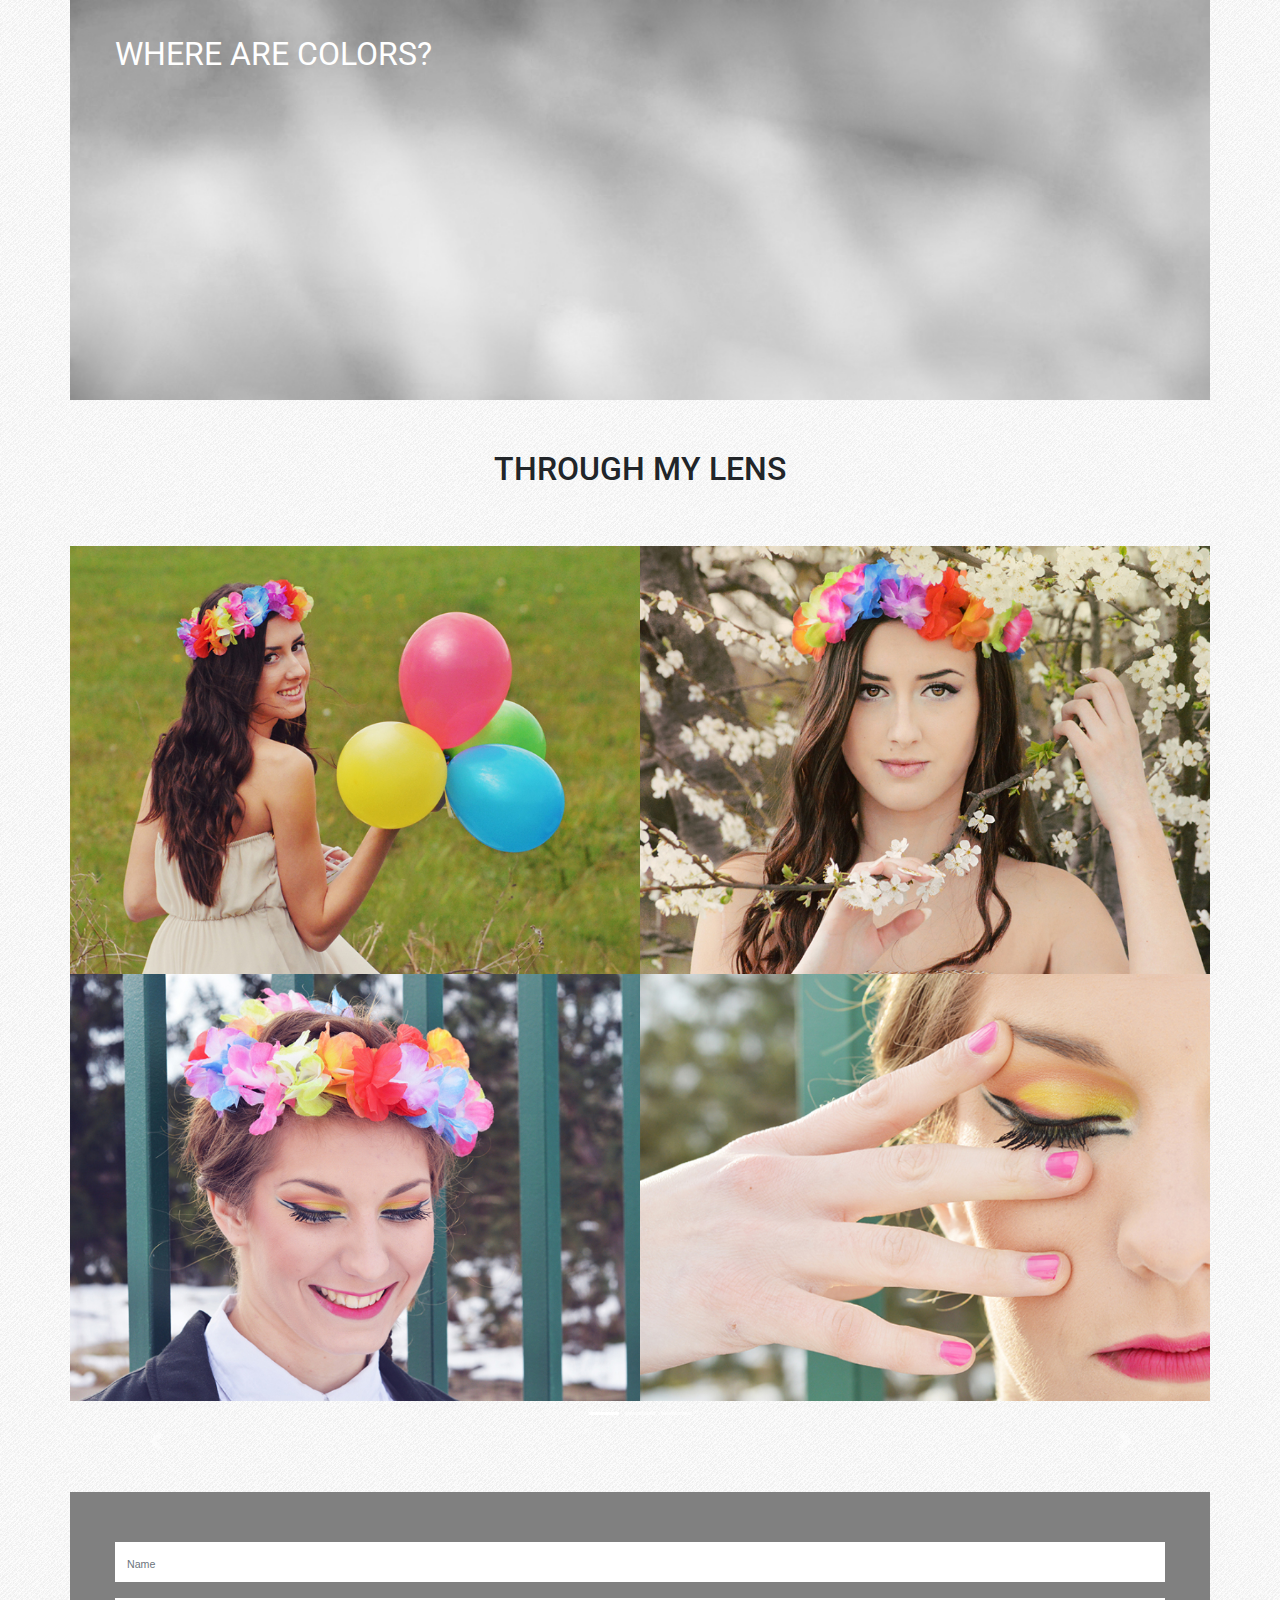
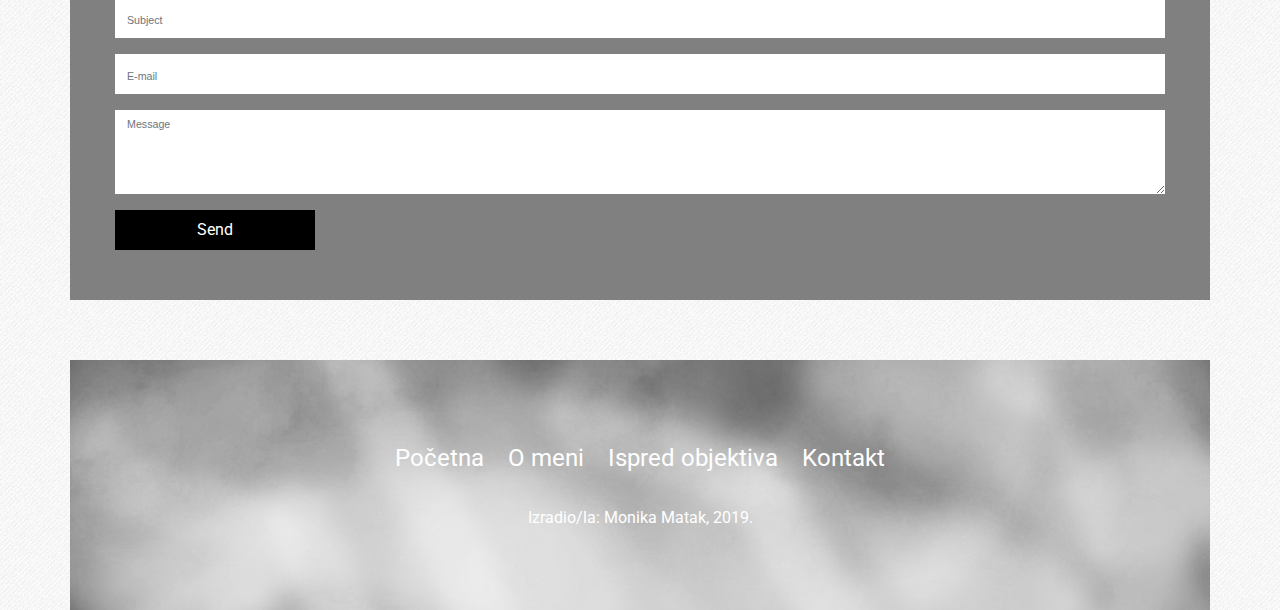
<file: index.html>
<!doctype html>
<html lang="hr">
	<head>
		<meta charset="utf-8">
		<meta name="viewport" content="width=device-width, initial-scale=1, shrink-to-fit=no">
		<title>Where are colors?</title>
		<link rel="stylesheet" href="bootstrap/bootstrap.min.css">		
		<link href="https://fonts.googleapis.com/css?family=Lobster|Roboto" rel="stylesheet">
		<link rel="stylesheet" href="https://use.fontawesome.com/releases/v5.5.0/css/all.css">
		<link rel="stylesheet" href="lightbox/css/lightbox.css">
		<link rel="stylesheet" href="style.css">
	</head>
	<body>
		<div class="container">			
			<!-- ************** Zaglavlje / početak ************** -->
			<div class="row zaglavlje">
				<div class="col">
					<a href="index.html">Where are colors?</a>
				</div>
			</div>
			<!-- ************** Zaglavlje / kraj ************** -->


			<!-- ************** Galerija / početak ************** -->
			<div class="row galerija">
				<div class="col-12">
					<h1>Through my lens</h1>
				</div>
			
				
				<!-- ************** Treća slika / početak ************** -->
				<div class="col-12 col-md-6 slika">
					<div class="maska">
						<p>
							<a href="slike/slika3_velika.jpg" data-lightbox="galerija" class="naziv-rada">Monika</a>
							
						</p>
					</div>
					<img src="slike/slika3_mala.jpg" class="img-fluid">
				</div>
				<!-- ************** Treća slika / kraj ************** -->
				
				
				<!-- ************** Četvrta slika / početak ************** -->
				<div class="col-12 col-md-6 slika">
					<div class="maska">
						<p>
							<a href="slike/slika4_velika.jpg" data-lightbox="galerija" class="naziv-rada">Monika</a>
							
						</p>
					</div>
					<img src="slike/slika4_mala.jpg" class="img-fluid">
				</div>
				<!-- ************** Četvrta slika / kraj ************** -->	

					<div class="col-12 col-md-6 slika">
					<div class="maska">
						<p>
							<a href="slike/slika7_velika.jpg" data-lightbox="galerija" class="naziv-rada">Danijela</a>
							
						</p>
					</div>
					<img src="slike/slika7_mala.jpg" class="img-fluid">
				</div>
					<div class="col-12 col-md-6 slika">
					<div class="maska">
						<p>
							<a href="slike/slika8_velika.jpg" data-lightbox="galerija" class="naziv-rada">Danijela</a>
							
						</p>
					</div>
					<img src="slike/slika8_mala.jpg" class="img-fluid">
				</div>
			</div>
			<!-- ************** Galerija / kraj ************** -->
			
						<!-- ************** Carousel / početak ************** -->
			<div class="row slider">
				<div class="col">
					<div id="carouselIndicators" class="carousel slide carousel-fade" data-ride="carousel">
						<ol class="carousel-indicators">
							<!-- ************** Indikatori / početak ************** -->
							<li data-target="#carouselIndicators" data-slide-to="0" class="active"></li>
							<li data-target="#carouselIndicators" data-slide-to="1"></li>
							<li data-target="#carouselIndicators" data-slide-to="2"></li>
							<!-- ************** Indikatori / kraj ************** -->
						</ol>
						<div class="carousel-inner">
				
						</div>
						<a class="carousel-control-prev" href="#carouselIndicators" role="button" data-slide="prev">
							<span class="carousel-control-prev-icon" aria-hidden="true"></span>						
						</a>
						<a class="carousel-control-next" href="#carouselIndicators" role="button" data-slide="next">
							<span class="carousel-control-next-icon" aria-hidden="true"></span>						
						</a>
					</div>
				</div>
			</div>
			<!-- ************** Carousel / kraj ************** -->
			
			
			
			<!-- ************** Kontakt / početak ************** -->
			<div class="row kontakt">
				<div class="col">
		
					<form action="" method="post">
						<div class="form-group">							
							<input type="text" class="form-control" id="name" placeholder="Name">
						</div>
						<div class="form-group">							
							<input type="text" class="form-control" id="subject" placeholder="Subject">
						</div>	
						<div class="form-group">							
							<input type="email" class="form-control" id="e-mail" placeholder="E-mail">
						</div>				
						<div class="form-group">
							<textarea class="form-control" id="message" rows="3" placeholder="Message"></textarea>
						</div>
						<button type="submit" class="btn btn-primary">Send</button>
					</form>
				</div>
			</div>
			<!-- ************** Kontakt / kraj ************** -->
		
			<!-- ************** Footer / početak ************** -->
			<div class="row footer">
				<div class="col">
					<div class="footer-content">
						<ul>
							<li><a href="index.html">Početna</a></li>
							<li><a href="o_meni.html">O meni</a></li>
							<li><a href="moji_radovi.html">Ispred objektiva</a></li>
							<li><a href="kontakt.html">Kontakt</a></li>
						</ul>
						<p>Izradio/la: Monika Matak, 2019.</p>
					</div>
				</div>
			</div>
			<!-- ************** Footer / kraj ************** -->
		</div>
		<script src="bootstrap/jquery.min.js"></script>
		<script src="bootstrap/popper.min.js"></script>
		<script src="bootstrap/bootstrap.min.js"></script>
		<script src="lightbox/js/lightbox.js"></script>
		<script>
			$('.hamburger').click(function(){
				$('.main-menu').slideToggle();
			});
		</script>
	</body>
</html>
</file>
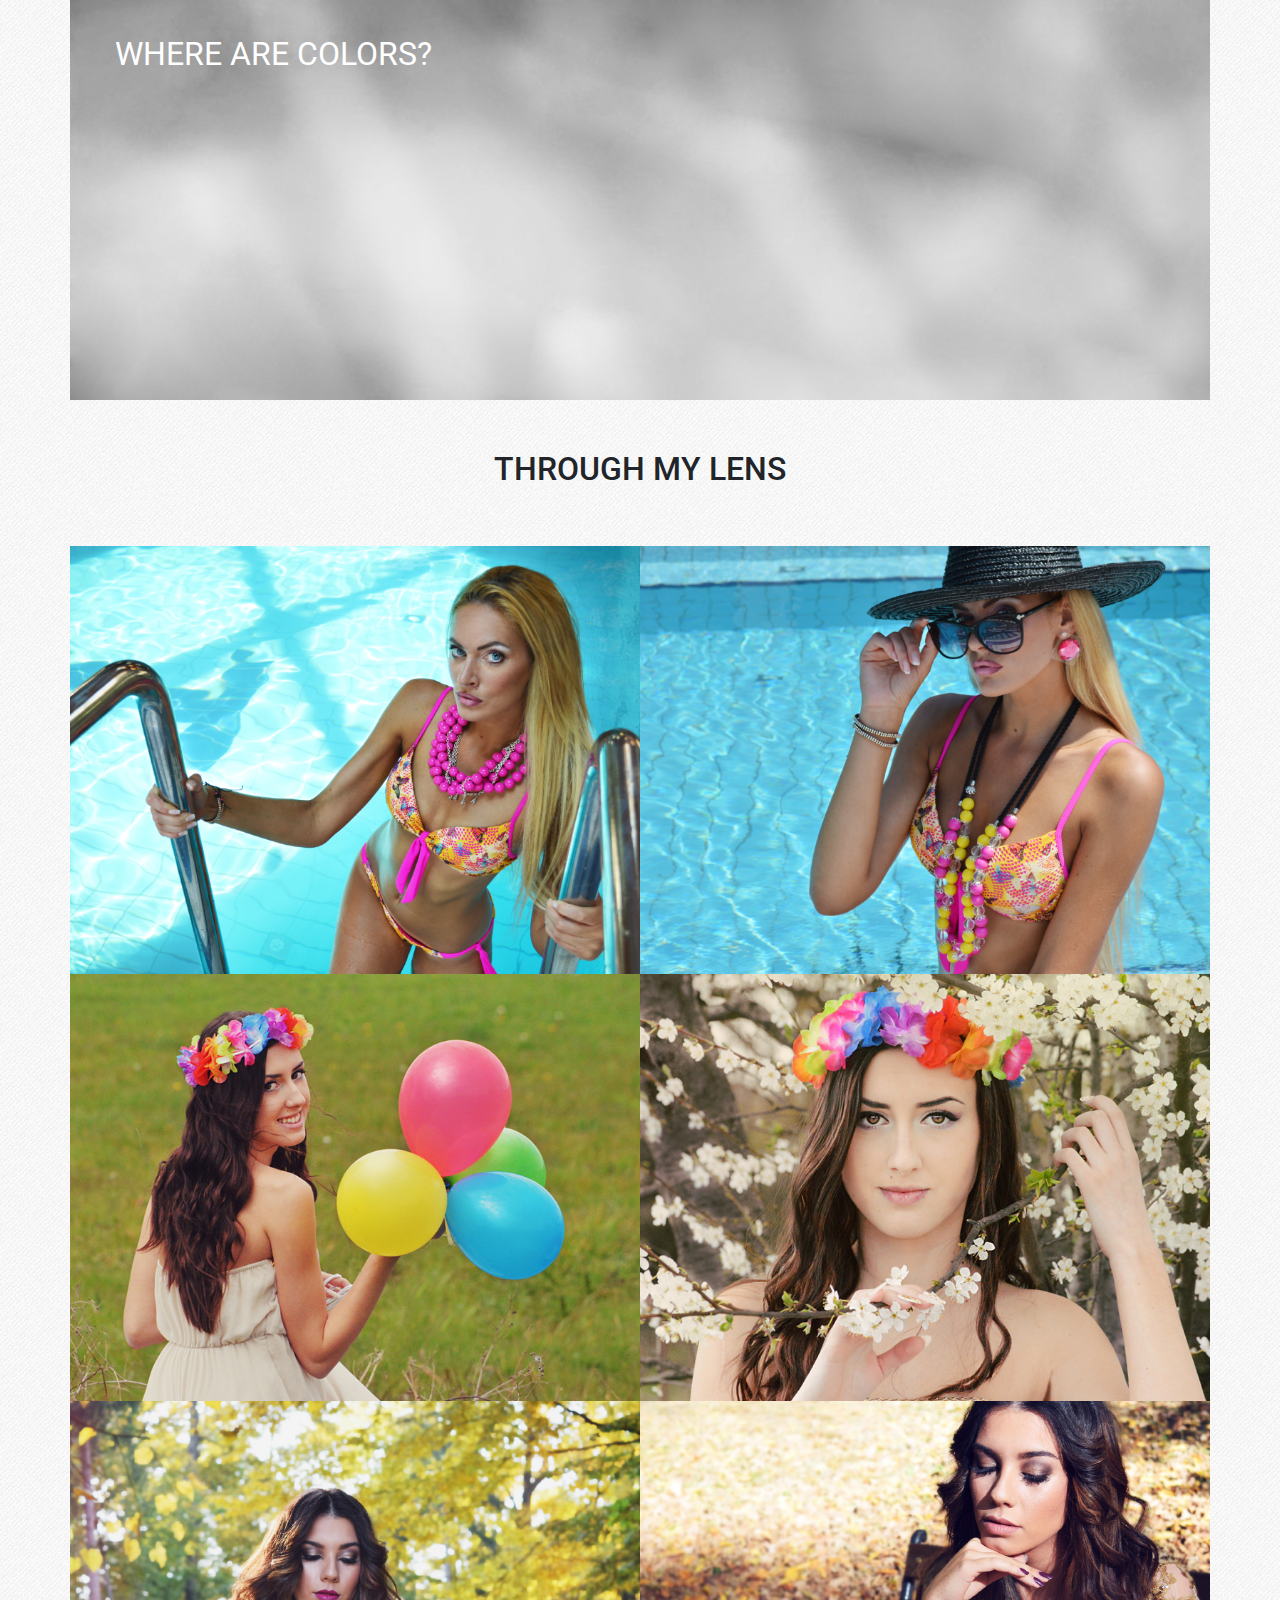
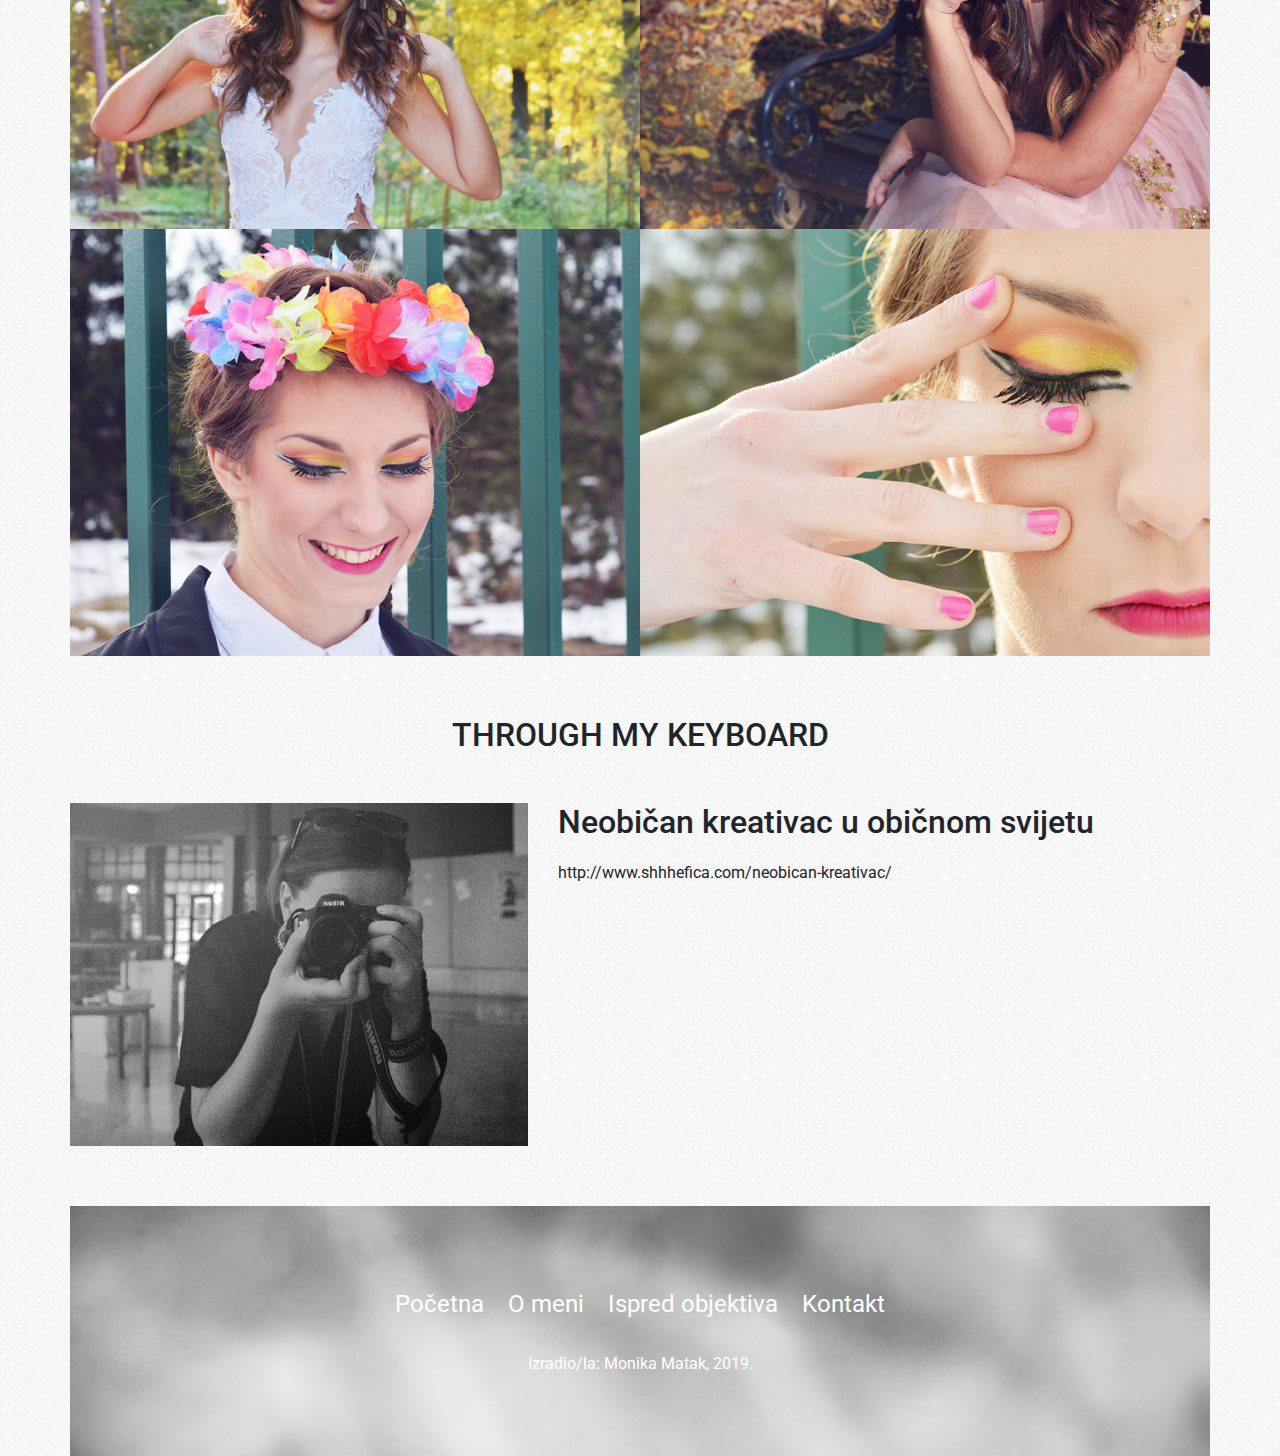
<file: moji_radovi.html>
<!doctype html>
<html lang="hr">
	<head>
		<meta charset="utf-8">
		<meta name="viewport" content="width=device-width, initial-scale=1, shrink-to-fit=no">
		<title>Where are colors?</title>
		<link rel="stylesheet" href="bootstrap/bootstrap.min.css">		
		<link href="https://fonts.googleapis.com/css?family=Lobster|Roboto" rel="stylesheet">
		<link rel="stylesheet" href="https://use.fontawesome.com/releases/v5.5.0/css/all.css">
		<link rel="stylesheet" href="lightbox/css/lightbox.css">
		<link rel="stylesheet" href="style.css">
	</head>
	<body>
		<div class="container">			
			<!-- ************** Zaglavlje / početak ************** -->
			<div class="row zaglavlje">
				<div class="col">
					<a href="index.html">Where are colors?</a>
				</div>
			</div>
			<!-- ************** Zaglavlje / kraj ************** -->
			
		
									
			<!-- ************** Galerija / početak ************** -->
			<div class="row galerija">
				<div class="col-12">
					<h1>Through my lens</h1>
				</div>
				
				<!-- ************** Prva slika / početak ************** -->
				<div class="col-12 col-md-6 slika">
					<div class="maska">
						<p>
							<a href="slike/slika1_velika.jpg" data-lightbox="galerija" class="naziv-rada">Marina</a>
							
						</p>
					</div>
					<img src="slike/slika1_mala.jpg" class="img-fluid">
				</div>
				<!-- ************** Prva slika / kraj ************** -->
				
				<!-- ************** Druga slika / početak ************** -->
				<div class="col-12 col-md-6 slika">
					<div class="maska">
						<p>
							<a href="slike/slika2_velika.jpg" data-lightbox="galerija" class="naziv-rada">Marina</a>
													
						</p>
					</div>
					<img src="slike/slika2_mala.jpg" class="img-fluid">
				</div>
				<!-- ************** Druga slika / kraj ************** -->
				
				<!-- ************** Treća slika / početak ************** -->
				<div class="col-12 col-md-6 slika">
					<div class="maska">
						<p>
							<a href="slike/slika3_velika.jpg" data-lightbox="galerija" class="naziv-rada">Monika</a>
							
						</p>
					</div>
					<img src="slike/slika3_mala.jpg" class="img-fluid">
				</div>
				<!-- ************** Treća slika / kraj ************** -->
				
				
				<!-- ************** Četvrta slika / početak ************** -->
				<div class="col-12 col-md-6 slika">
					<div class="maska">
						<p>
							<a href="slike/slika4_velika.jpg" data-lightbox="galerija" class="naziv-rada">Monika</a>
							
						</p>
					</div>
					<img src="slike/slika4_mala.jpg" class="img-fluid">
				</div>
				<!-- ************** Četvrta slika / kraj ************** -->	
	<div class="col-12 col-md-6 slika">
					<div class="maska">
						<p>
							<a href="slike/slika5_velika.jpg" data-lightbox="galerija" class="naziv-rada">Jelena</a>
							
						</p>
					</div>
					<img src="slike/slika5_mala.jpg" class="img-fluid">
				</div>				
				
					<div class="col-12 col-md-6 slika">
					<div class="maska">
						<p>
							<a href="slike/slika6_velika.jpg" data-lightbox="galerija" class="naziv-rada">Jelena</a>
						
						</p>
					</div>
					<img src="slike/slika6_mala.jpg" class="img-fluid">
				</div>
				
					<div class="col-12 col-md-6 slika">
					<div class="maska">
						<p>
							<a href="slike/slika7_velika.jpg" data-lightbox="galerija" class="naziv-rada">Danijela</a>
							
						</p>
					</div>
					<img src="slike/slika7_mala.jpg" class="img-fluid">
				</div>
					<div class="col-12 col-md-6 slika">
					<div class="maska">
						<p>
							<a href="slike/slika8_velika.jpg" data-lightbox="galerija" class="naziv-rada">Danijela</a>
							
						</p>
					</div>
					<img src="slike/slika8_mala.jpg" class="img-fluid">
				</div>
			</div>
			<!-- ************** Galerija / kraj ************** -->
			
		
			
			
			<!-- ************** Članci / početak ************** -->
						
			<div class="row clanci">
				<div class="col-12">
					<h1>Through my keyboard</h1>
				</div>
				<div class="row clanak">
					<div class="col-md-5">
						<img src="slike/o_meni.jpg" class="img-fluid">
					</div>				
					<div class="col-md-7">
						<h2>Neobičan kreativac u običnom svijetu</h2>
						<p>http://www.shhhefica.com/neobican-kreativac/</p>
						
					</div>
				</div>
		
				
			</div>
			
			<!-- ************** Članci / kraj ************** -->
			
		
		
			<!-- ************** Footer / početak ************** -->
			<div class="row footer">
				<div class="col">
					<div class="footer-content">
						<ul>
							<li><a href="index.html">Početna</a></li>
							<li><a href="o_meni.html">O meni</a></li>
							<li><a href="moji_radovi.html">Ispred objektiva</a></li>
							<li><a href="kontakt.html">Kontakt</a></li>
						</ul>
						<p>Izradio/la: Monika Matak, 2019.</p>
					</div>
				</div>
			</div>
			<!-- ************** Footer / kraj ************** -->
		</div>
		<script src="bootstrap/jquery.min.js"></script>
		<script src="bootstrap/popper.min.js"></script>
		<script src="bootstrap/bootstrap.min.js"></script>
		<script src="lightbox/js/lightbox.js"></script>
		<script>
			$('.hamburger').click(function(){
				$('.main-menu').slideToggle();
			});
		</script>
	</body>
</html>
</file>
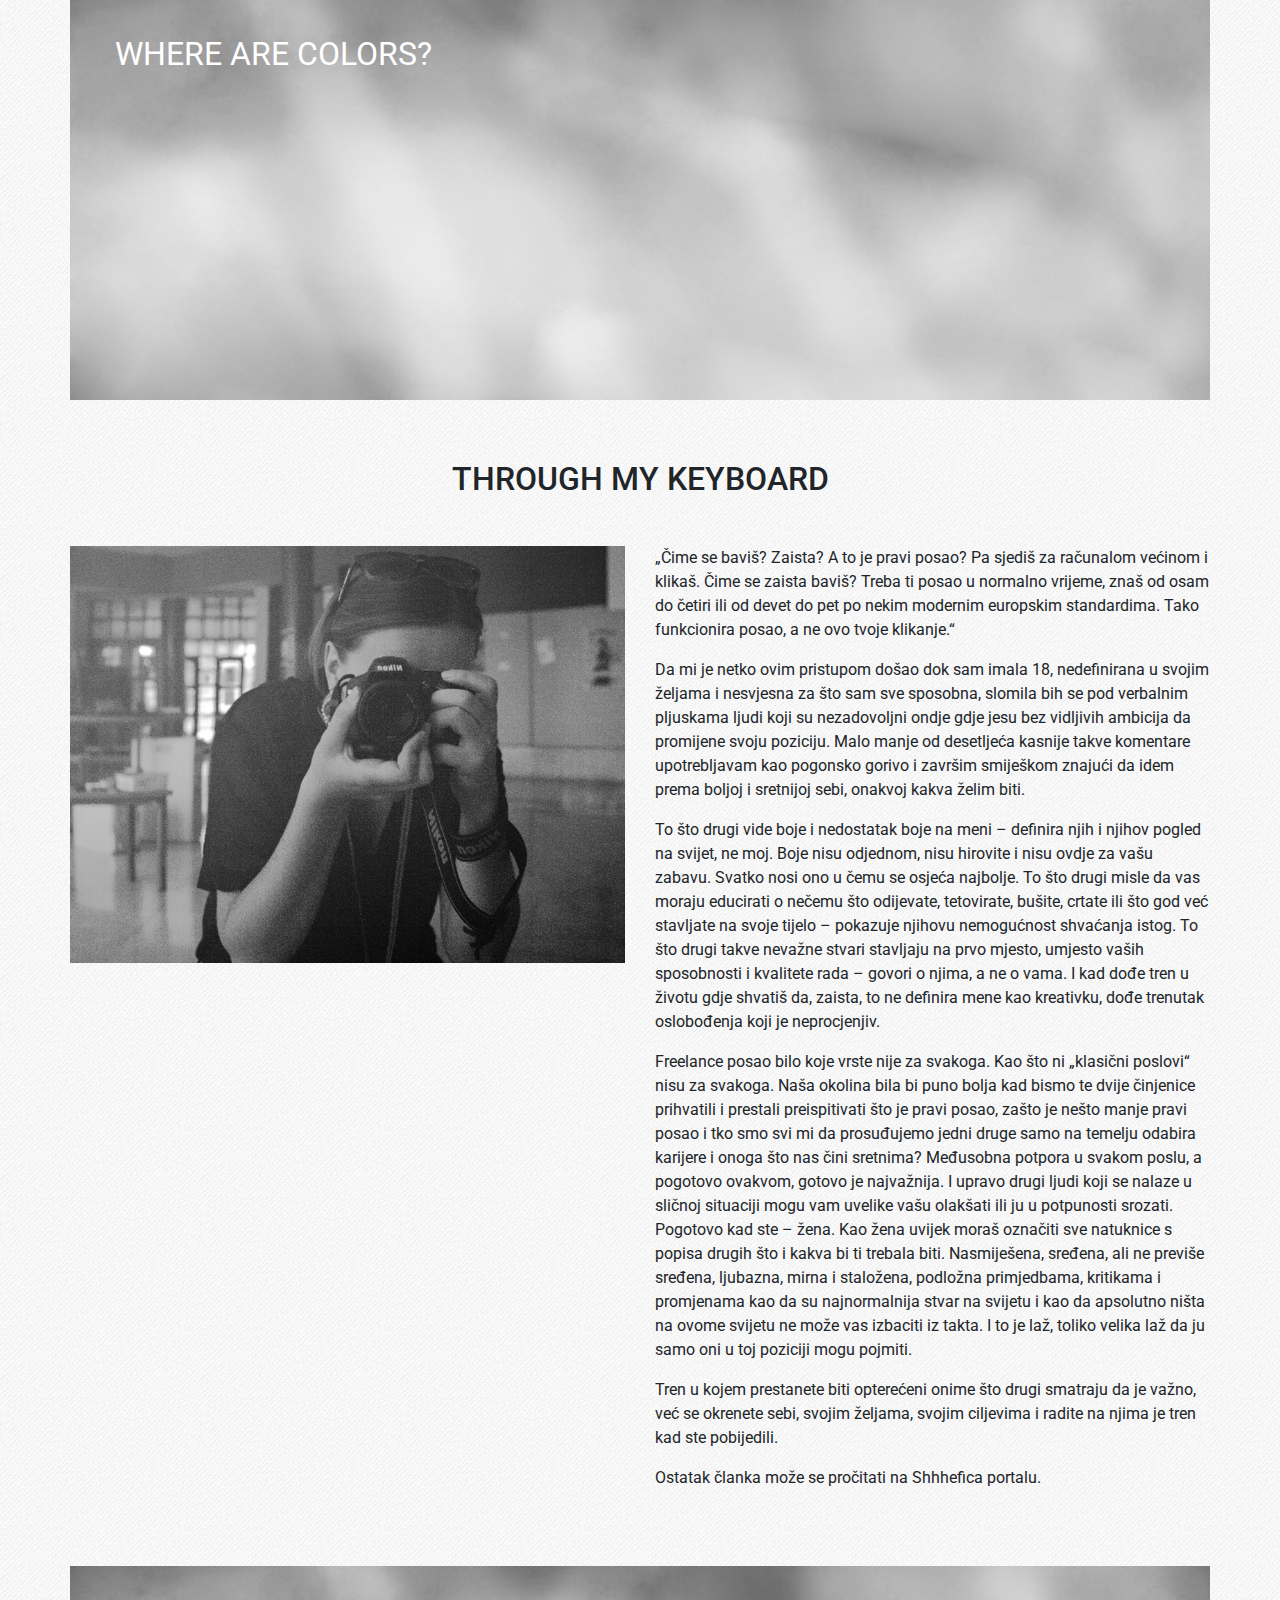
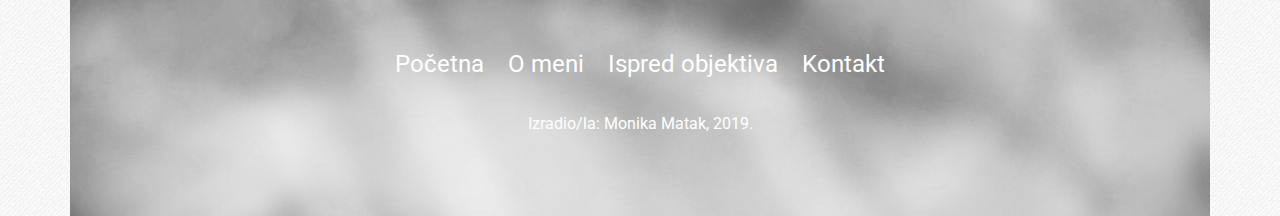
<file: o_meni.html>
<!doctype html>
<html lang="hr">
	<head>
		<meta charset="utf-8">
		<meta name="viewport" content="width=device-width, initial-scale=1, shrink-to-fit=no">
		<title>Where are colors?</title>
		<link rel="stylesheet" href="bootstrap/bootstrap.min.css">		
		<link href="https://fonts.googleapis.com/css?family=Lobster|Roboto" rel="stylesheet">
		<link rel="stylesheet" href="https://use.fontawesome.com/releases/v5.5.0/css/all.css">
		<link rel="stylesheet" href="lightbox/css/lightbox.css">
		<link rel="stylesheet" href="style.css">
	</head>
	<body>
		<div class="container">			
			<!-- ************** Zaglavlje / početak ************** -->
			<div class="row zaglavlje">
				<div class="col">
					<a href="index.html">Where are colors?</a>
				</div>
			</div>
			<!-- ************** Zaglavlje / kraj ************** -->
			
	

			<!-- ************** O meni / početak ************** -->
						
			<div class="row o-meni">
				<div class="col-12">
					<h1>Through my keyboard</h1>
				</div>
				<div class="row">
					<div class="col-md-6">
						<img src="slike/o_meni.jpg" class="img-fluid">
					</div>				
					<div class="col-md-6">
						<p>„Čime se baviš? Zaista? A to je pravi posao? Pa sjediš za računalom većinom i klikaš. Čime se zaista baviš? Treba ti posao u normalno vrijeme, znaš od osam do četiri ili od devet do pet po nekim modernim europskim standardima. Tako funkcionira posao, a ne ovo tvoje klikanje.“</p>
						<p>Da mi je netko ovim pristupom došao dok sam imala 18, nedefinirana u svojim željama i nesvjesna za što sam sve sposobna, slomila bih se pod verbalnim pljuskama ljudi koji su nezadovoljni ondje gdje jesu bez vidljivih ambicija da promijene svoju poziciju. Malo manje od desetljeća kasnije takve komentare upotrebljavam kao pogonsko gorivo i završim smiješkom znajući da idem prema boljoj i sretnijoj sebi, onakvoj kakva želim biti.</p>
						<p>To što drugi vide boje i nedostatak boje na meni – definira njih i njihov pogled na svijet, ne moj. Boje nisu odjednom, nisu hirovite i nisu ovdje za vašu zabavu. Svatko nosi ono u čemu se osjeća najbolje. To što drugi misle da vas moraju educirati o nečemu što odijevate, tetovirate, bušite, crtate ili što god već stavljate na svoje tijelo – pokazuje njihovu nemogućnost shvaćanja istog. To što drugi takve nevažne stvari stavljaju na prvo mjesto, umjesto vaših sposobnosti i kvalitete rada – govori o njima, a ne o vama. I kad dođe tren u životu gdje shvatiš da, zaista, to ne definira mene kao kreativku, dođe trenutak oslobođenja koji je neprocjenjiv.</p>
						<p>Freelance posao bilo koje vrste nije za svakoga. Kao što ni „klasični poslovi“ nisu za svakoga. Naša okolina bila bi puno bolja kad bismo te dvije činjenice prihvatili i prestali preispitivati što je pravi posao, zašto je nešto manje pravi posao i tko smo svi mi da prosuđujemo jedni druge samo na temelju odabira karijere i onoga što nas čini sretnima? Međusobna potpora u svakom poslu, a pogotovo ovakvom, gotovo je najvažnija. I upravo drugi ljudi koji se nalaze u sličnoj situaciji mogu vam uvelike vašu olakšati ili ju u potpunosti srozati.  Pogotovo kad ste – žena. Kao žena uvijek moraš označiti sve natuknice s popisa drugih što i kakva bi ti trebala biti. Nasmiješena, sređena, ali ne previše sređena, ljubazna, mirna i staložena, podložna primjedbama, kritikama i promjenama kao da su najnormalnija stvar na svijetu i kao da apsolutno ništa na ovome svijetu ne može vas izbaciti iz takta. I to je laž, toliko velika laž da ju samo oni u toj poziciji mogu pojmiti.</p>
						<p>Tren u kojem prestanete biti opterećeni onime što drugi smatraju da je važno, već se okrenete sebi, svojim željama, svojim ciljevima i radite na njima je tren kad ste pobijedili.</p>
						<p>Ostatak članka može se pročitati na Shhhefica portalu.</p>
					</div>
				</div>
			</div>
			
			<div class="row vjestine">
				<div class="col-12">
					
		
		
			<!-- ************** Footer / početak ************** -->
			<div class="row footer">
				<div class="col">
					<div class="footer-content">
						<ul>
							<li><a href="index.html">Početna</a></li>
							<li><a href="o_meni.html">O meni</a></li>
							<li><a href="moji_radovi.html">Ispred objektiva</a></li>
							<li><a href="kontakt.html">Kontakt</a></li>
						</ul>
						<p>Izradio/la: Monika Matak, 2019.</p>
					</div>
				</div>
			</div>
			<!-- ************** Footer / kraj ************** -->
		</div>
		<script src="bootstrap/jquery.min.js"></script>
		<script src="bootstrap/popper.min.js"></script>
		<script src="bootstrap/bootstrap.min.js"></script>
		<script src="lightbox/js/lightbox.js"></script>
		<script>
			$('.hamburger').click(function(){
				$('.main-menu').slideToggle();
			});
		</script>
	</body>
</html>
</file>
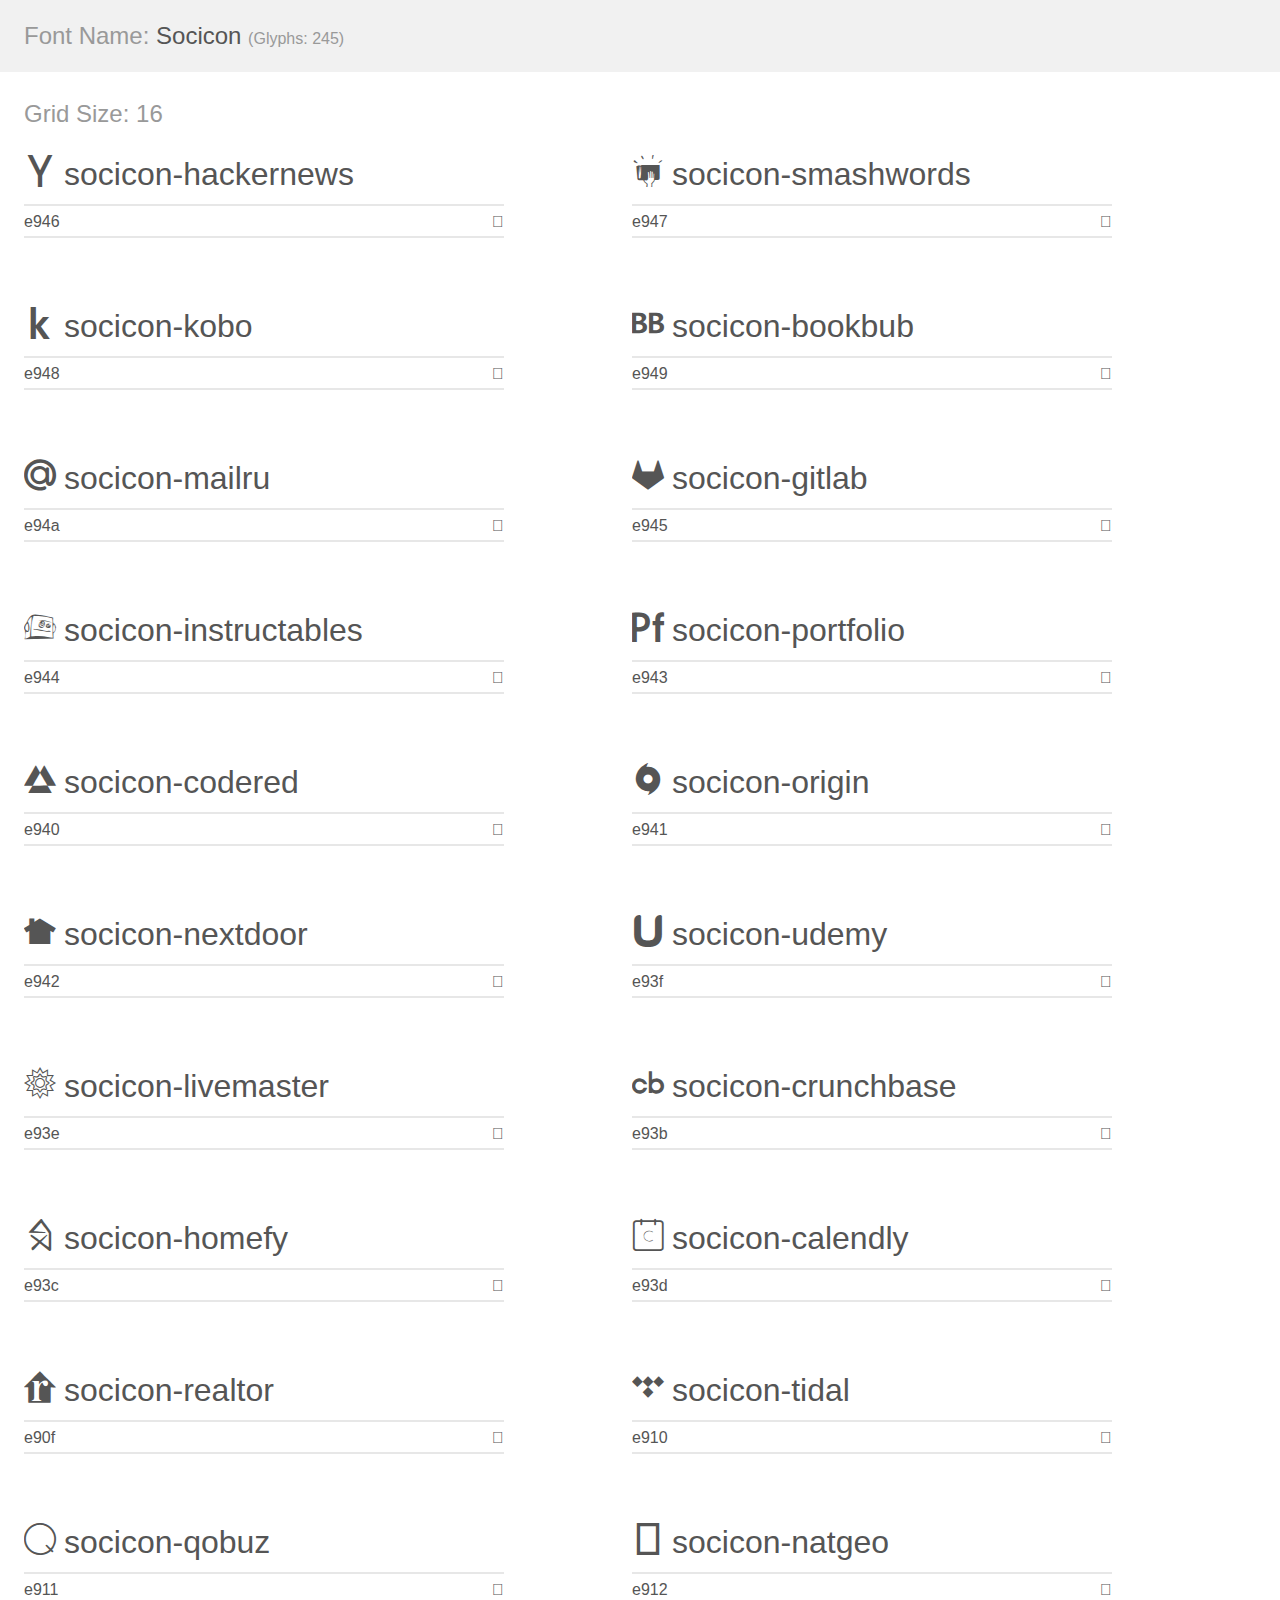
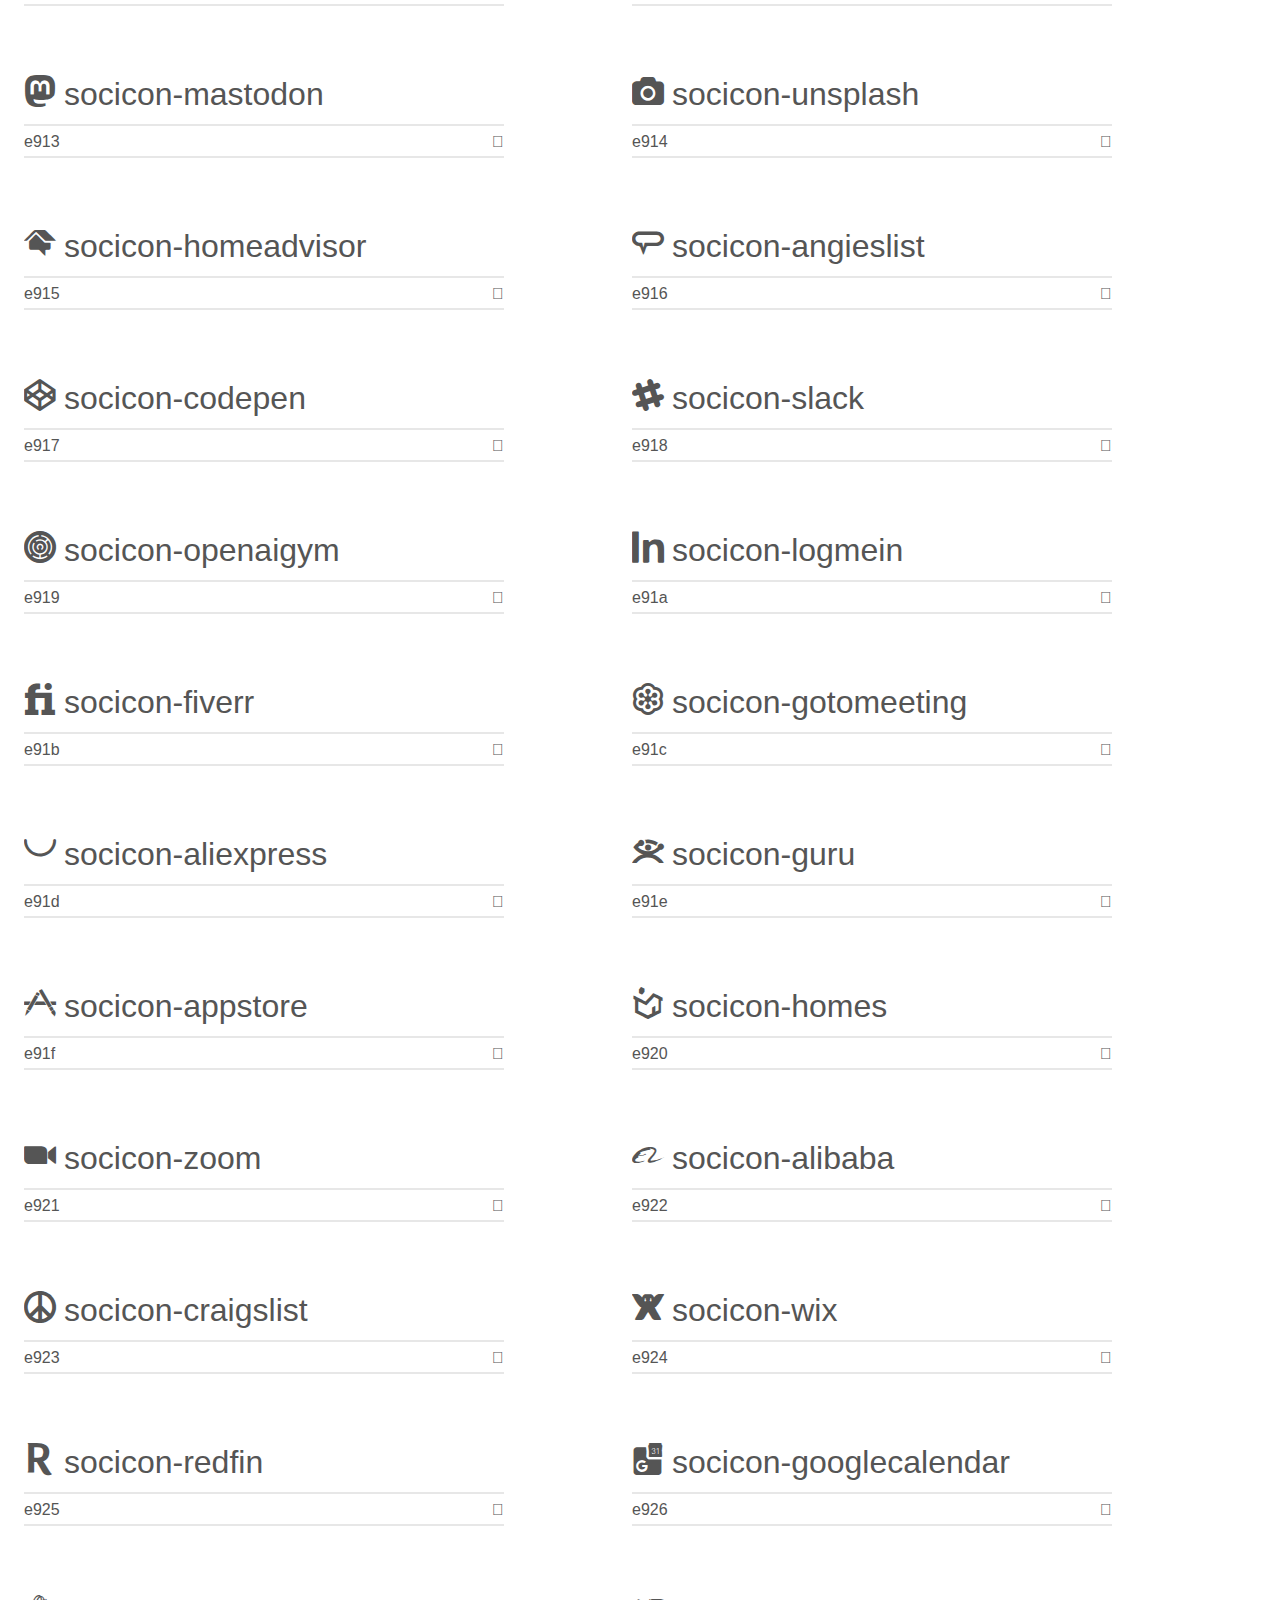
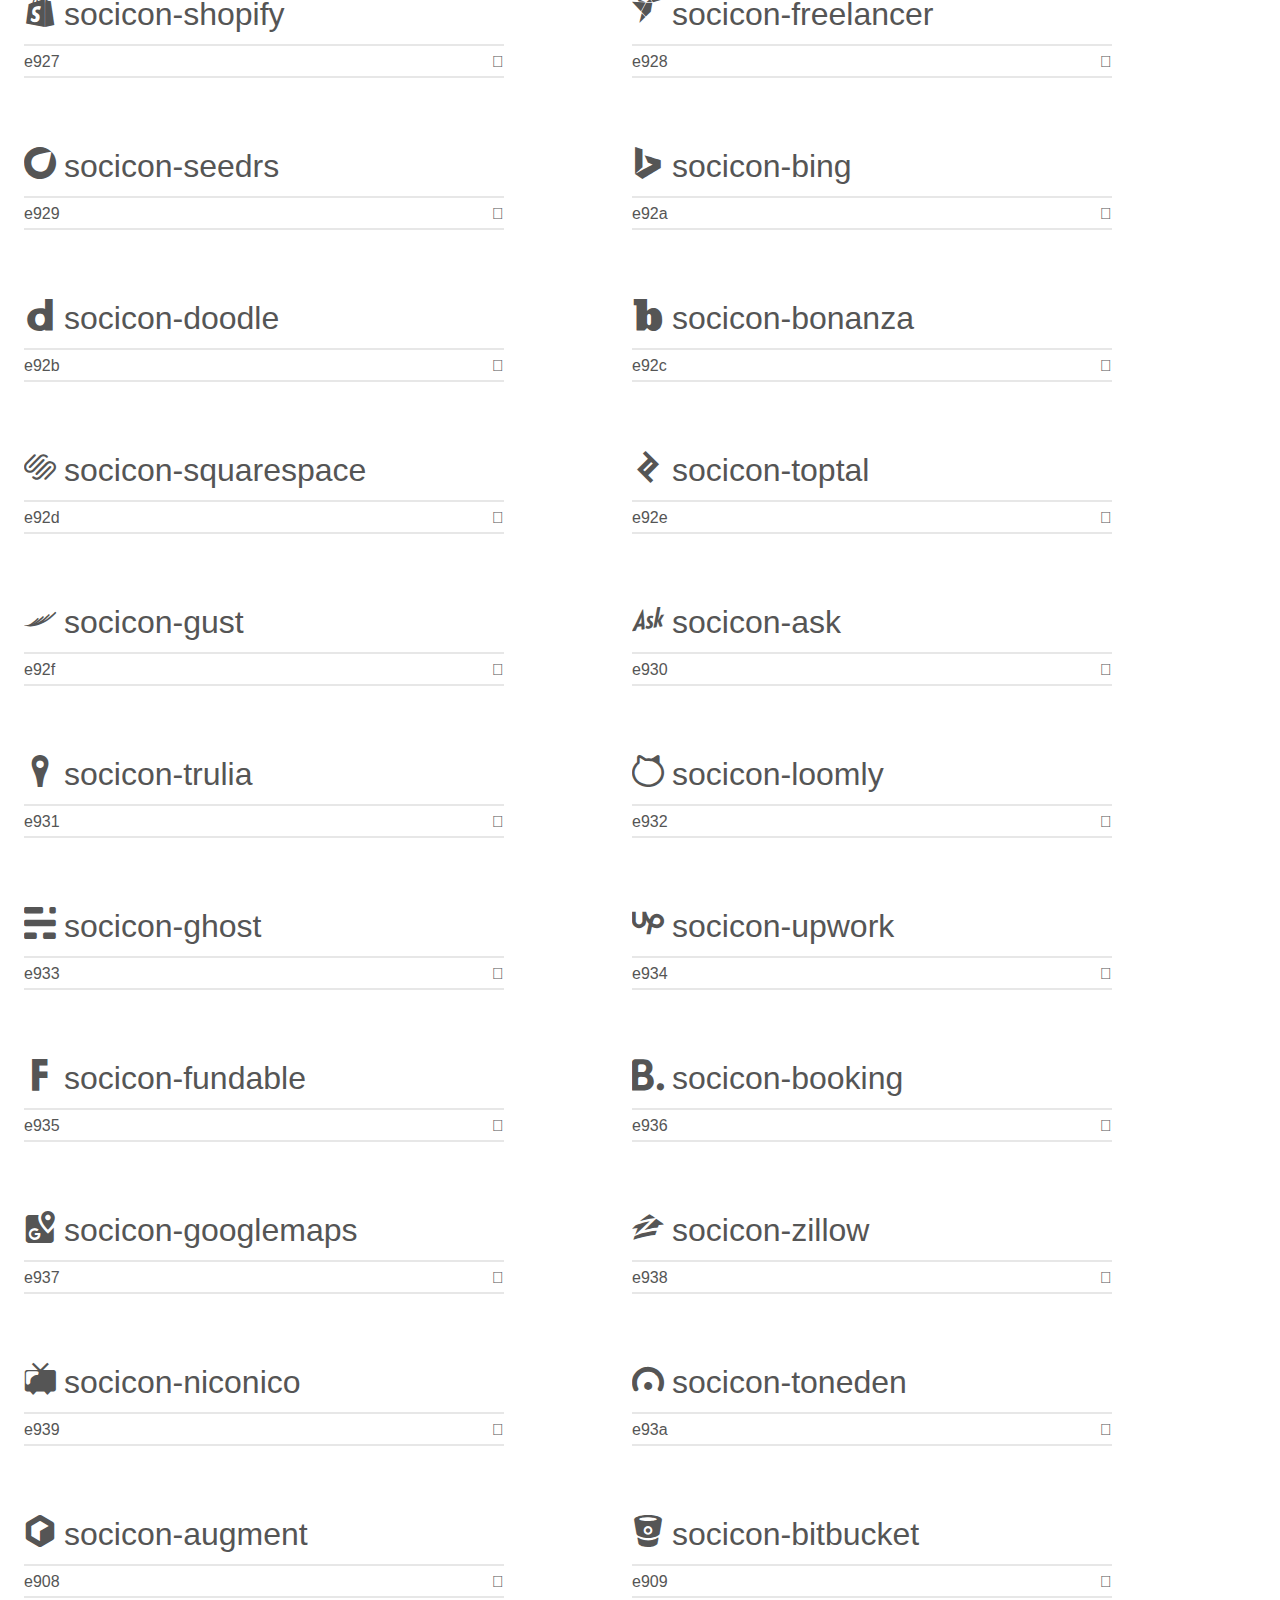
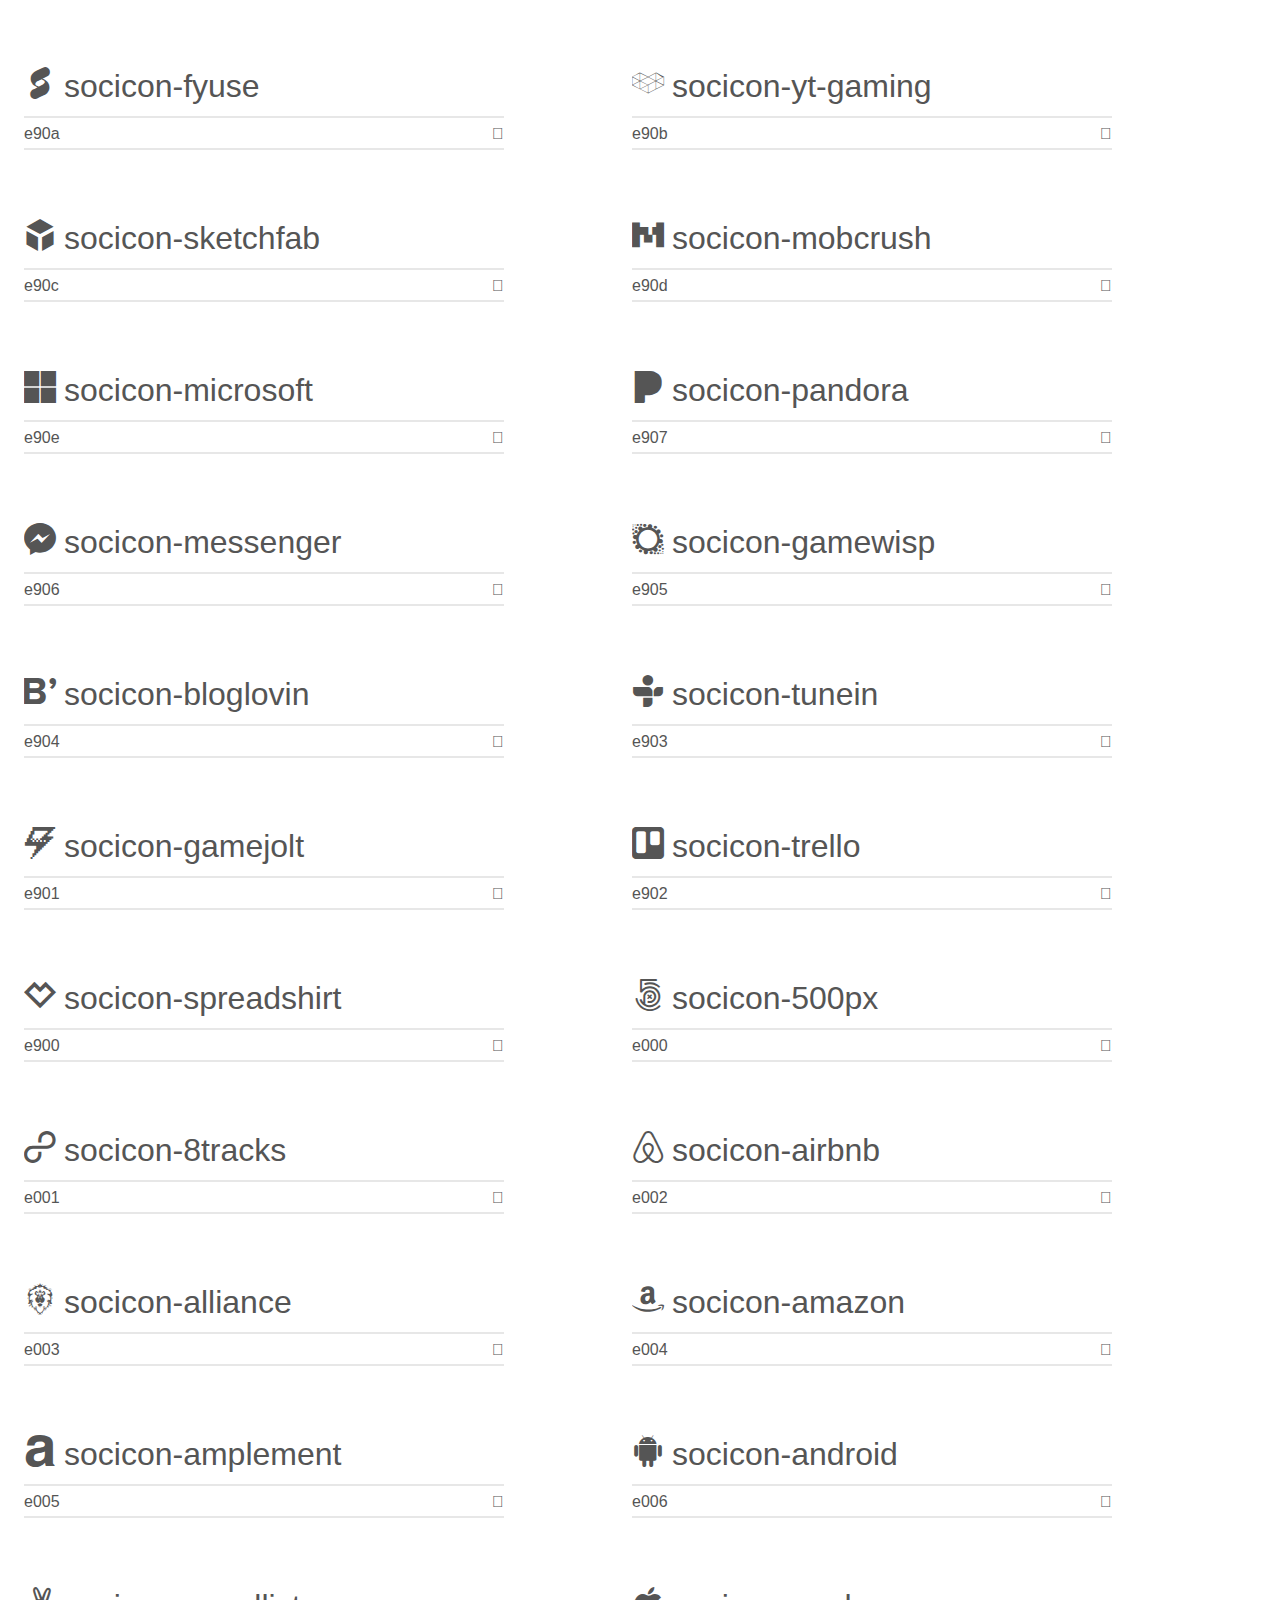
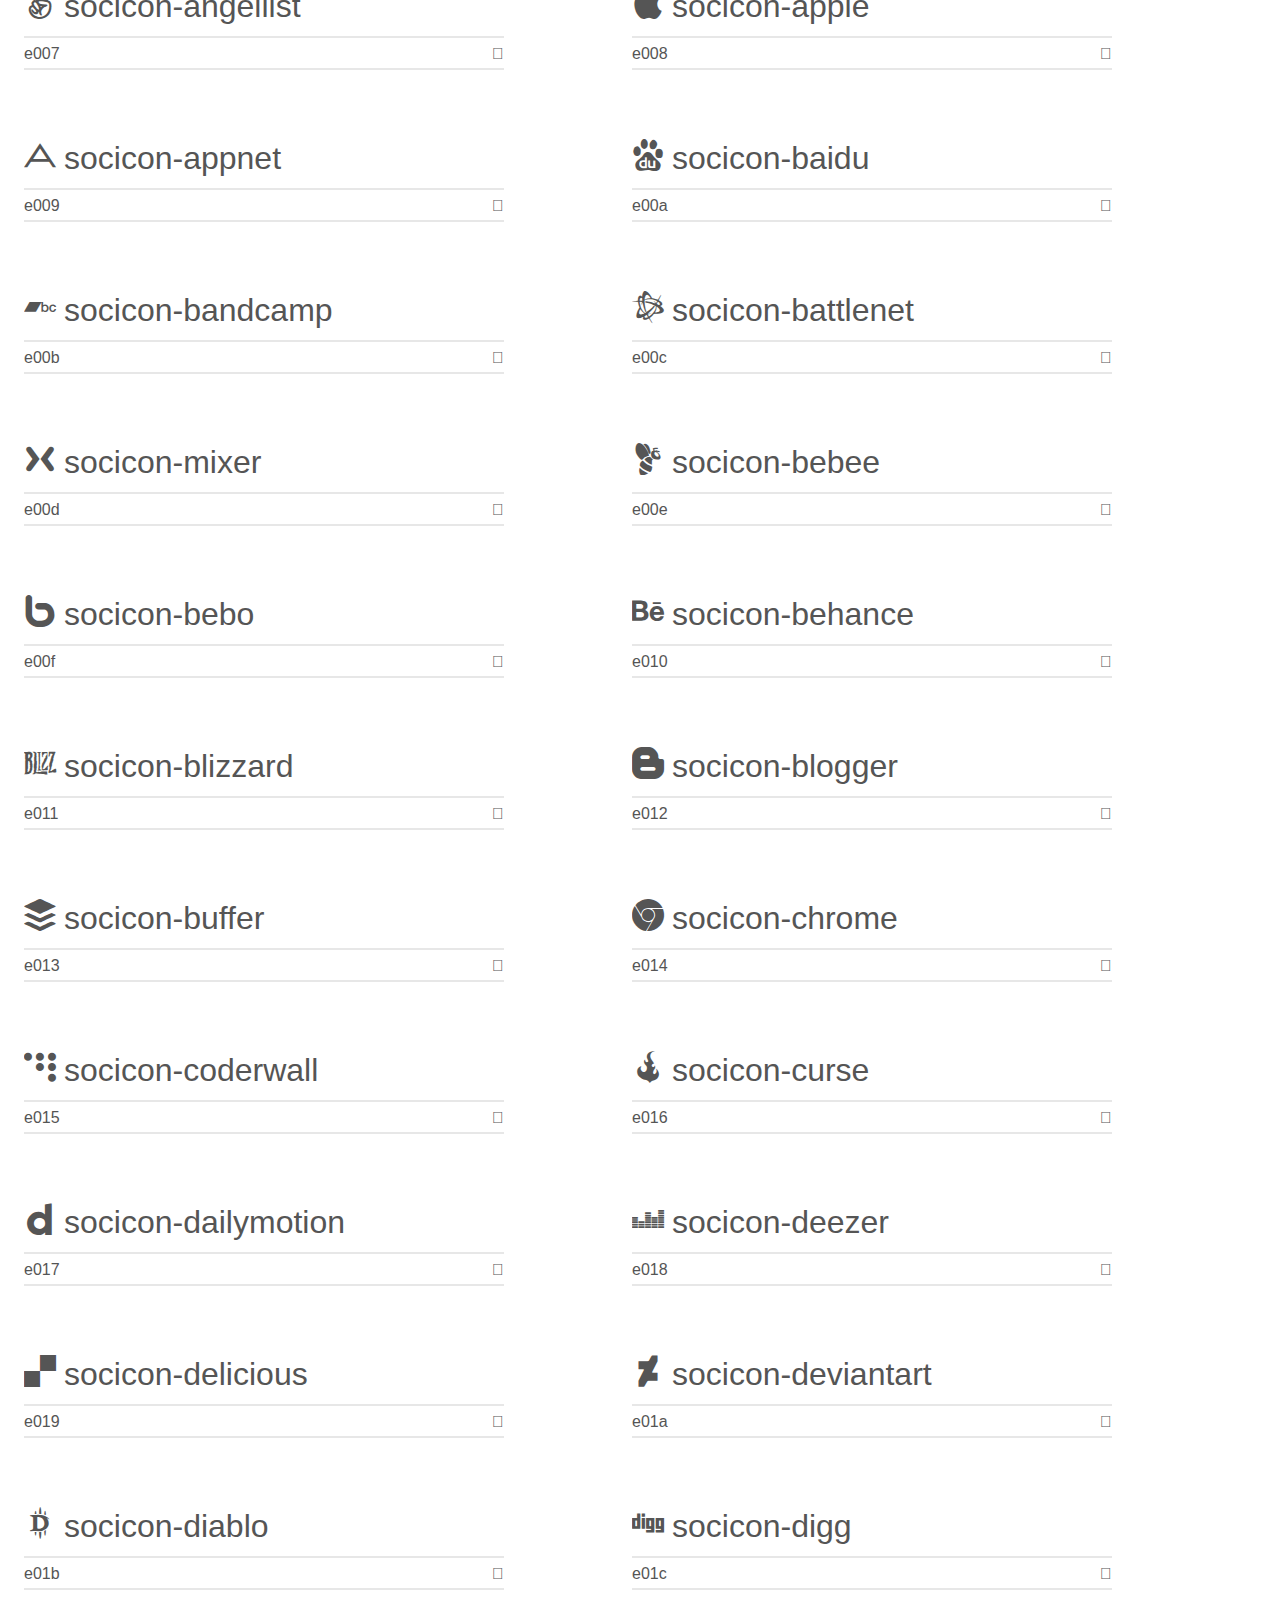
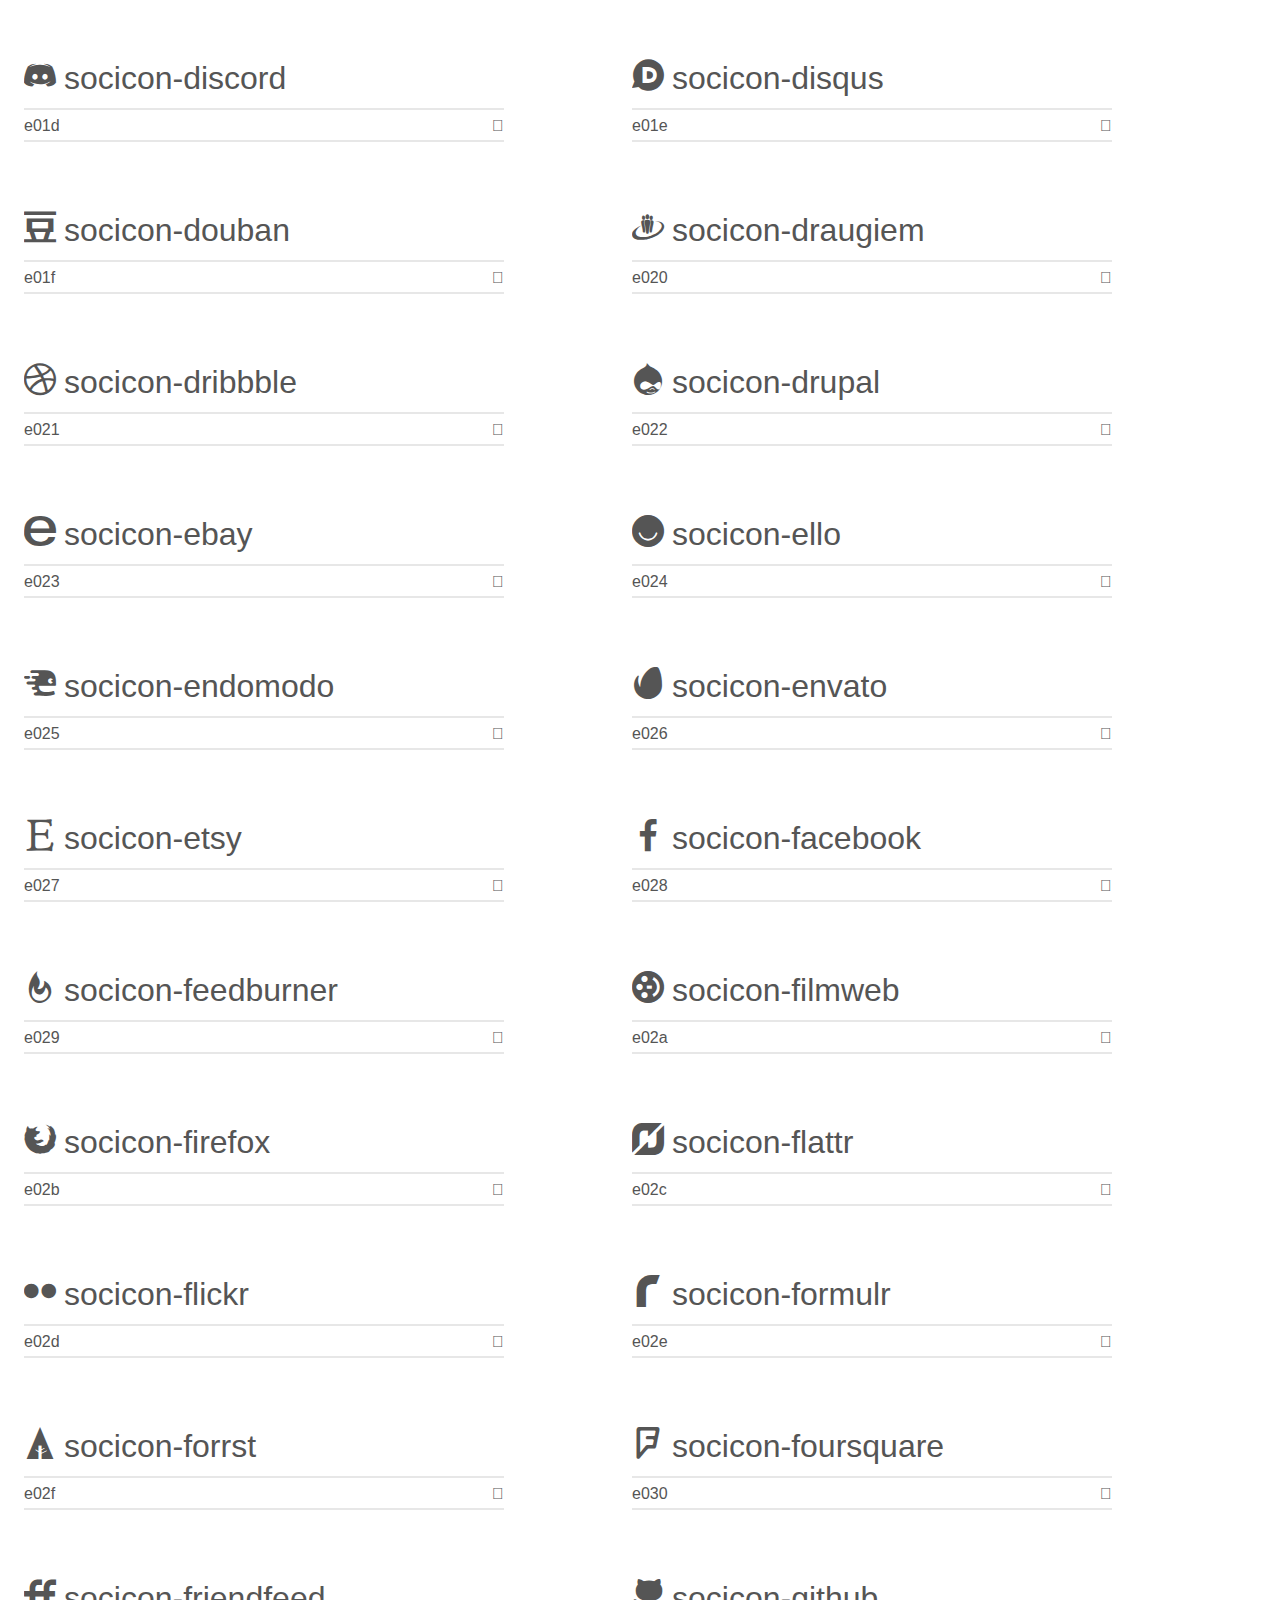
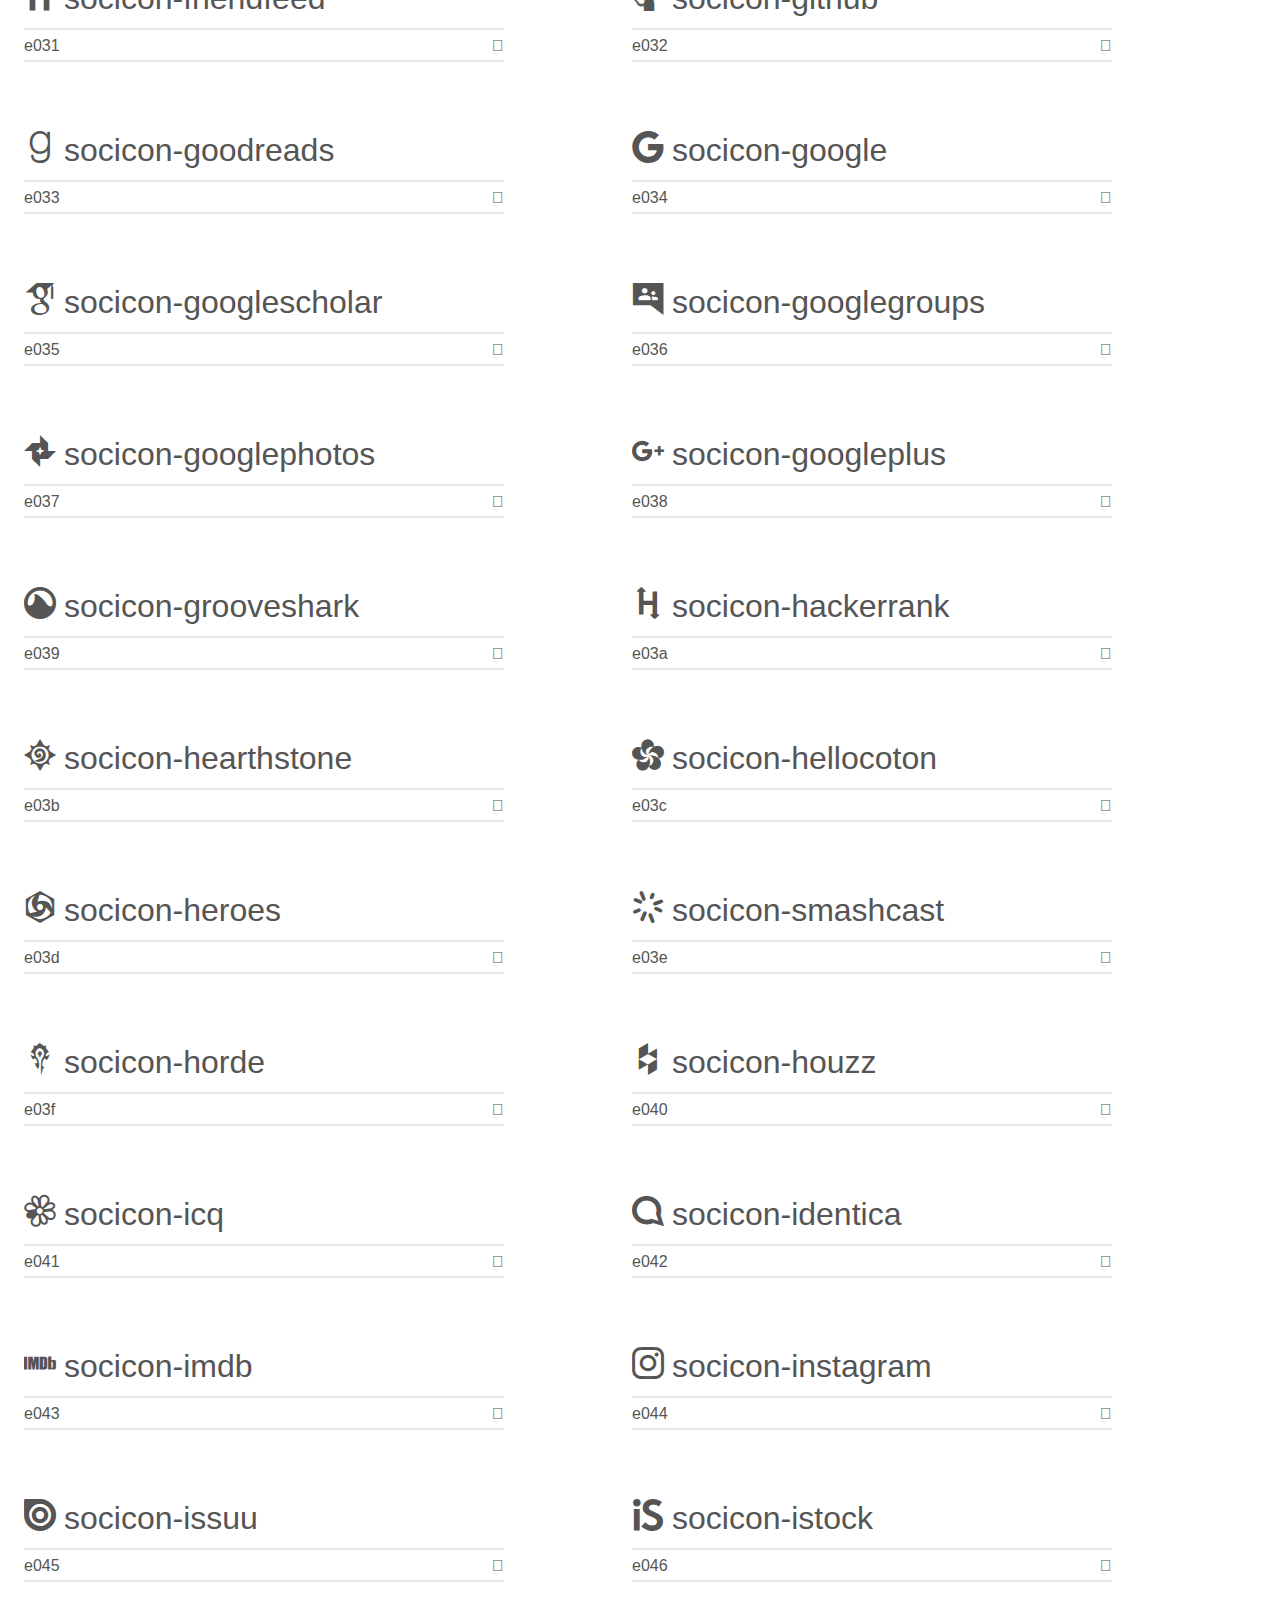
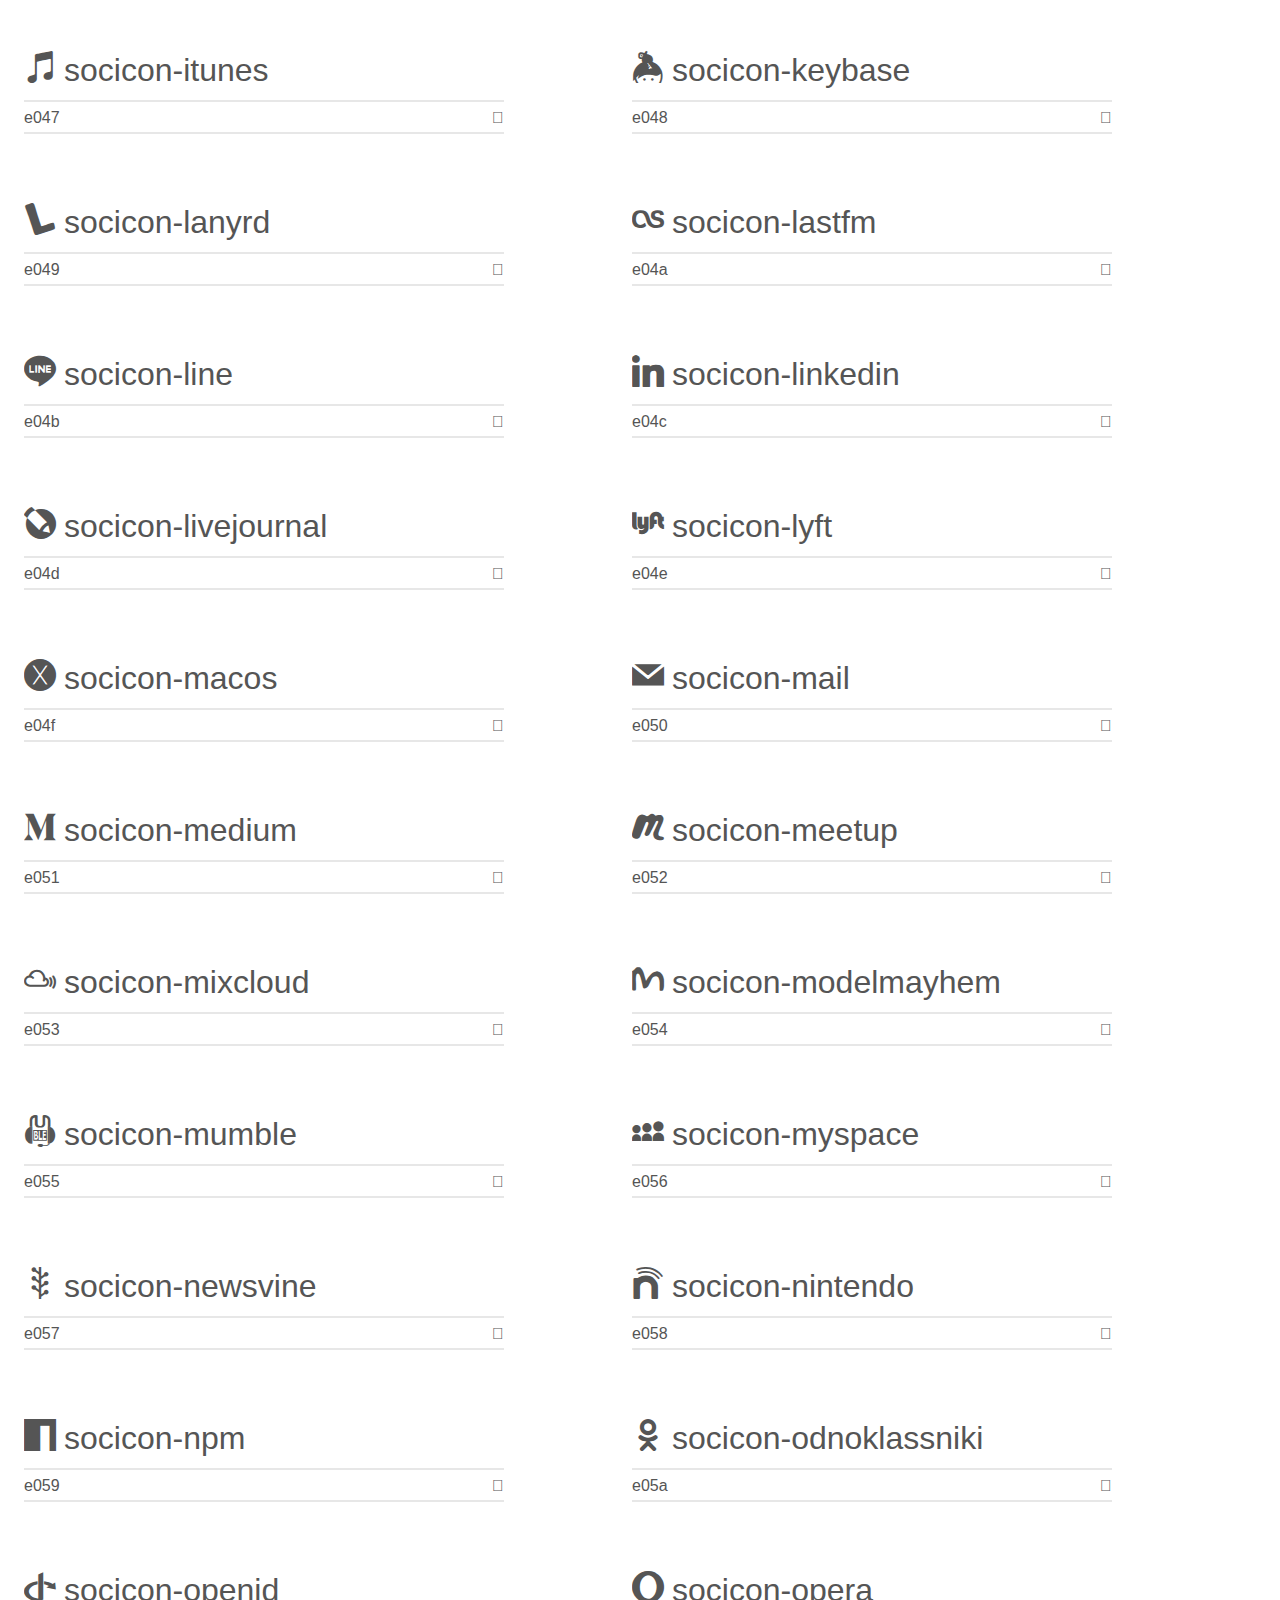
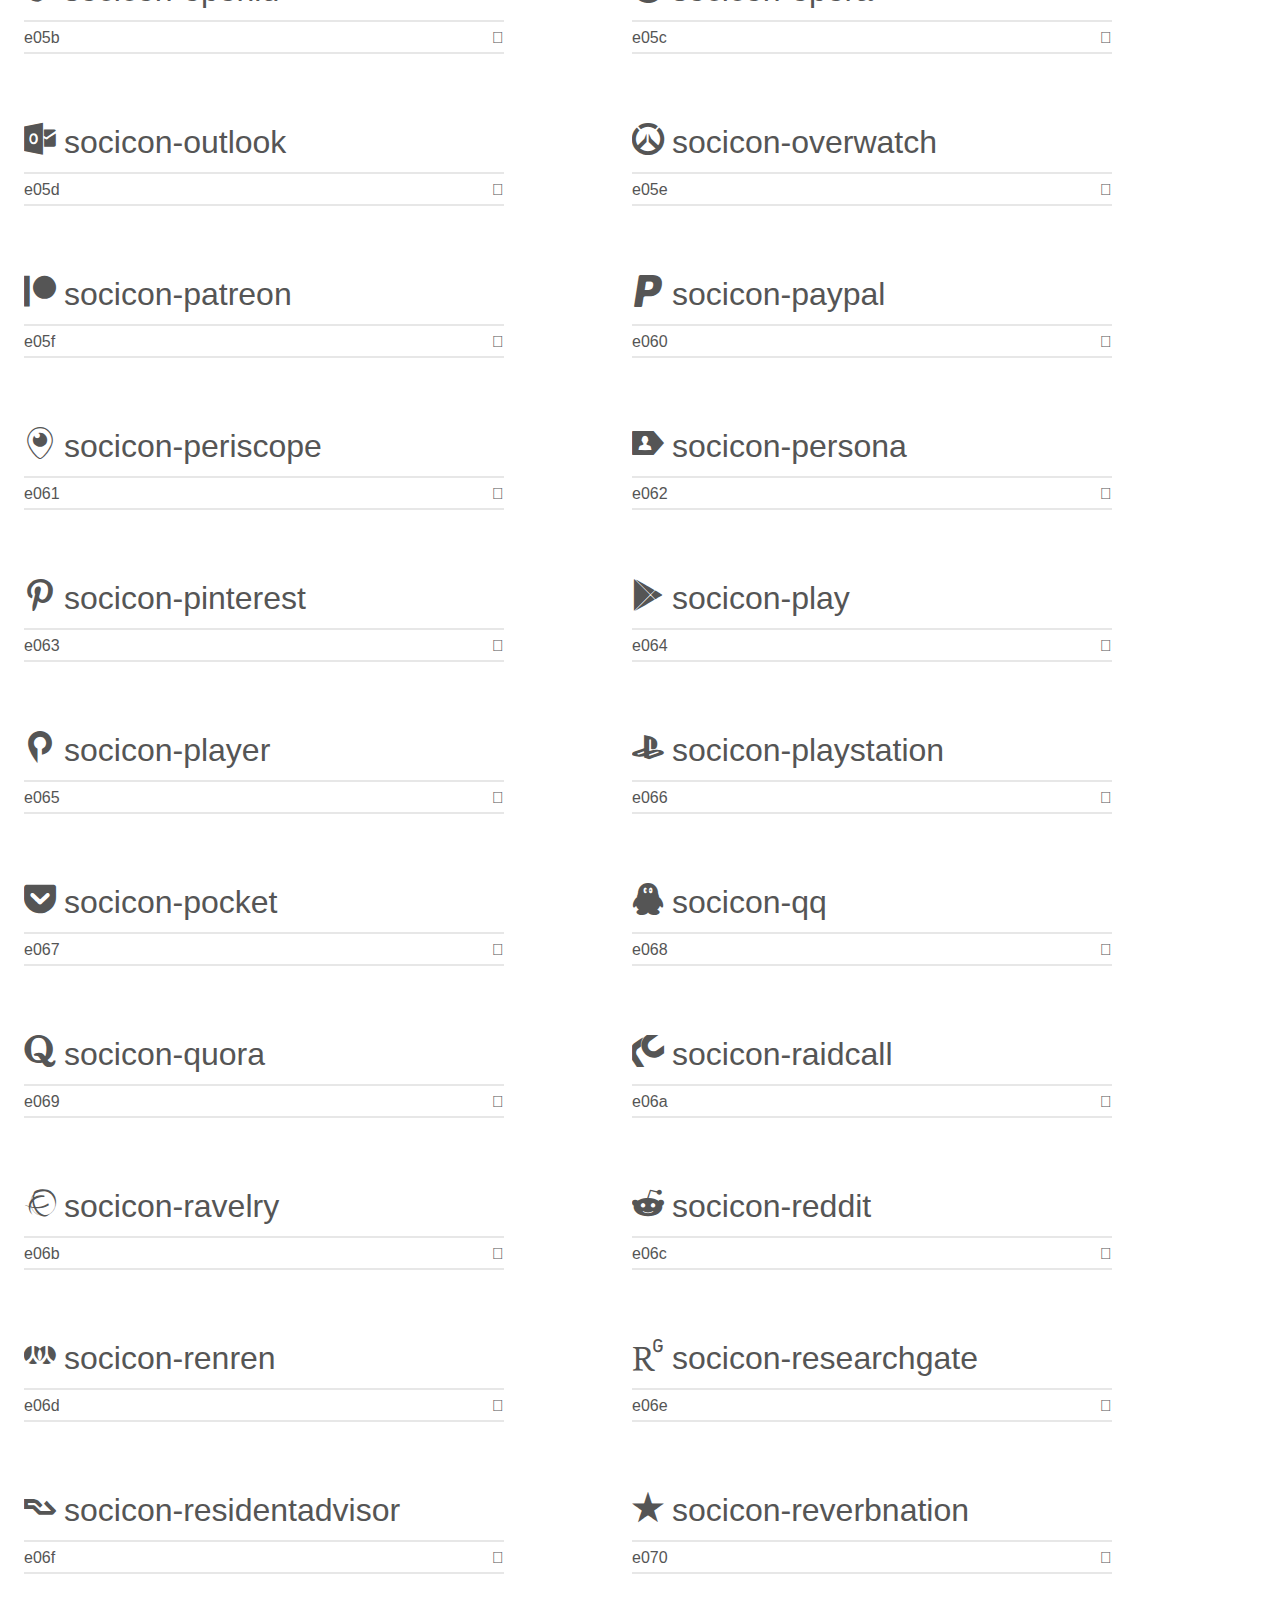
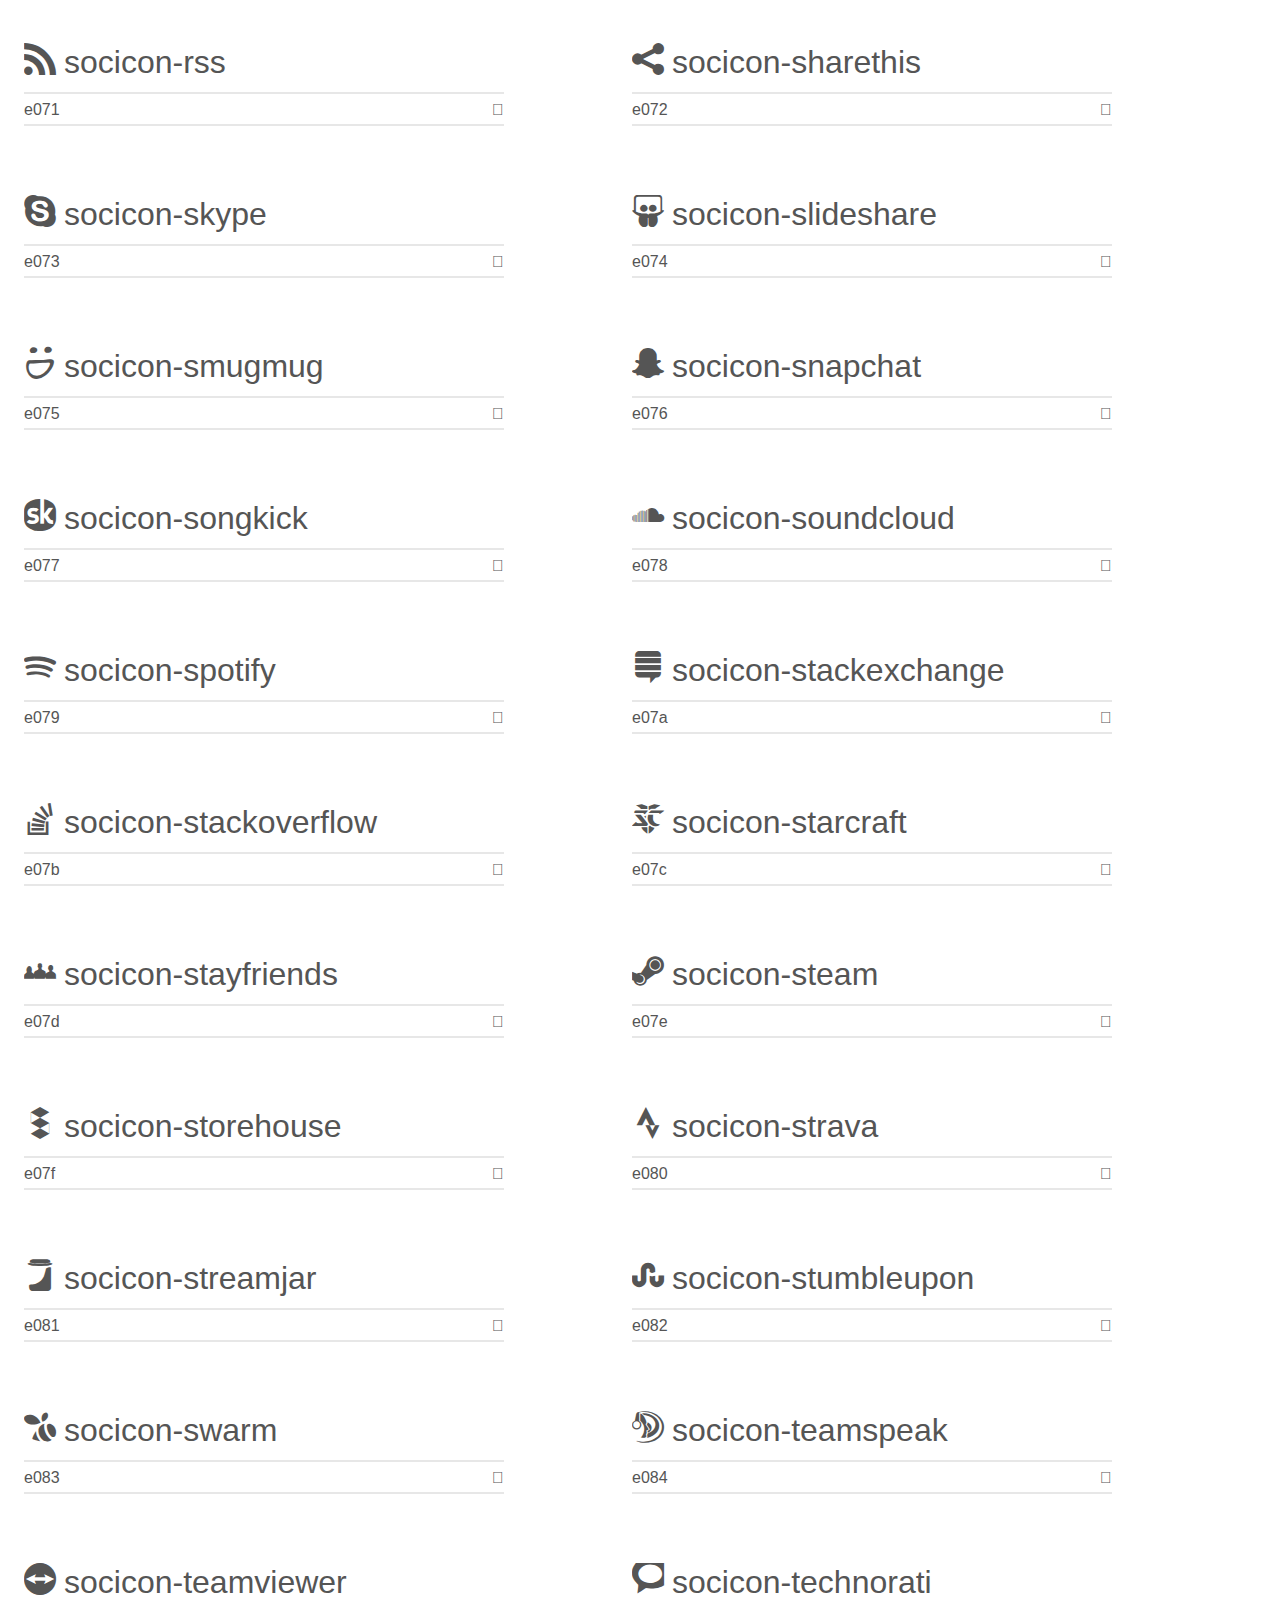
<file: socicon/demo.html>
<!doctype html>
<html>
<head>
    <meta charset="utf-8">
    <title>IcoMoon Demo</title>
    <meta name="description" content="An Icon Font Generated By IcoMoon.io">
    <meta name="viewport" content="width=device-width, initial-scale=1">
    <link rel="stylesheet" href="demo-files/demo.css">
    <link rel="stylesheet" href="style.css"></head>
<body>
    <div class="bgc1 clearfix">
        <h1 class="mhmm mvm"><span class="fgc1">Font Name:</span> Socicon <small class="fgc1">(Glyphs:&nbsp;245)</small></h1>
    </div>
    <div class="clearfix mhl ptl">
        <h1 class="mvm mtn fgc1">Grid Size: 16</h1>
        <div class="glyph fs1">
            <div class="clearfix bshadow0 pbs">
                <span class="socicon-hackernews">
                
                </span>
                <span class="mls"> socicon-hackernews</span>
            </div>
            <fieldset class="fs0 size1of1 clearfix hidden-false">
                <input type="text" readonly value="e946" class="unit size1of2" />
                <input type="text" maxlength="1" readonly value="&#xe946;" class="unitRight size1of2 talign-right" />
            </fieldset>
            <div class="fs0 bshadow0 clearfix hidden-true">
                <span class="unit pvs fgc1">liga: </span>
                <input type="text" readonly value="" class="liga unitRight" />
            </div>
        </div>
        <div class="glyph fs1">
            <div class="clearfix bshadow0 pbs">
                <span class="socicon-smashwords">
                
                </span>
                <span class="mls"> socicon-smashwords</span>
            </div>
            <fieldset class="fs0 size1of1 clearfix hidden-false">
                <input type="text" readonly value="e947" class="unit size1of2" />
                <input type="text" maxlength="1" readonly value="&#xe947;" class="unitRight size1of2 talign-right" />
            </fieldset>
            <div class="fs0 bshadow0 clearfix hidden-true">
                <span class="unit pvs fgc1">liga: </span>
                <input type="text" readonly value="" class="liga unitRight" />
            </div>
        </div>
        <div class="glyph fs1">
            <div class="clearfix bshadow0 pbs">
                <span class="socicon-kobo">
                
                </span>
                <span class="mls"> socicon-kobo</span>
            </div>
            <fieldset class="fs0 size1of1 clearfix hidden-false">
                <input type="text" readonly value="e948" class="unit size1of2" />
                <input type="text" maxlength="1" readonly value="&#xe948;" class="unitRight size1of2 talign-right" />
            </fieldset>
            <div class="fs0 bshadow0 clearfix hidden-true">
                <span class="unit pvs fgc1">liga: </span>
                <input type="text" readonly value="" class="liga unitRight" />
            </div>
        </div>
        <div class="glyph fs1">
            <div class="clearfix bshadow0 pbs">
                <span class="socicon-bookbub">
                
                </span>
                <span class="mls"> socicon-bookbub</span>
            </div>
            <fieldset class="fs0 size1of1 clearfix hidden-false">
                <input type="text" readonly value="e949" class="unit size1of2" />
                <input type="text" maxlength="1" readonly value="&#xe949;" class="unitRight size1of2 talign-right" />
            </fieldset>
            <div class="fs0 bshadow0 clearfix hidden-true">
                <span class="unit pvs fgc1">liga: </span>
                <input type="text" readonly value="" class="liga unitRight" />
            </div>
        </div>
        <div class="glyph fs1">
            <div class="clearfix bshadow0 pbs">
                <span class="socicon-mailru">
                
                </span>
                <span class="mls"> socicon-mailru</span>
            </div>
            <fieldset class="fs0 size1of1 clearfix hidden-false">
                <input type="text" readonly value="e94a" class="unit size1of2" />
                <input type="text" maxlength="1" readonly value="&#xe94a;" class="unitRight size1of2 talign-right" />
            </fieldset>
            <div class="fs0 bshadow0 clearfix hidden-true">
                <span class="unit pvs fgc1">liga: </span>
                <input type="text" readonly value="" class="liga unitRight" />
            </div>
        </div>
        <div class="glyph fs1">
            <div class="clearfix bshadow0 pbs">
                <span class="socicon-gitlab">
                
                </span>
                <span class="mls"> socicon-gitlab</span>
            </div>
            <fieldset class="fs0 size1of1 clearfix hidden-false">
                <input type="text" readonly value="e945" class="unit size1of2" />
                <input type="text" maxlength="1" readonly value="&#xe945;" class="unitRight size1of2 talign-right" />
            </fieldset>
            <div class="fs0 bshadow0 clearfix hidden-true">
                <span class="unit pvs fgc1">liga: </span>
                <input type="text" readonly value="" class="liga unitRight" />
            </div>
        </div>
        <div class="glyph fs1">
            <div class="clearfix bshadow0 pbs">
                <span class="socicon-instructables">
                
                </span>
                <span class="mls"> socicon-instructables</span>
            </div>
            <fieldset class="fs0 size1of1 clearfix hidden-false">
                <input type="text" readonly value="e944" class="unit size1of2" />
                <input type="text" maxlength="1" readonly value="&#xe944;" class="unitRight size1of2 talign-right" />
            </fieldset>
            <div class="fs0 bshadow0 clearfix hidden-true">
                <span class="unit pvs fgc1">liga: </span>
                <input type="text" readonly value="" class="liga unitRight" />
            </div>
        </div>
        <div class="glyph fs1">
            <div class="clearfix bshadow0 pbs">
                <span class="socicon-portfolio">
                
                </span>
                <span class="mls"> socicon-portfolio</span>
            </div>
            <fieldset class="fs0 size1of1 clearfix hidden-false">
                <input type="text" readonly value="e943" class="unit size1of2" />
                <input type="text" maxlength="1" readonly value="&#xe943;" class="unitRight size1of2 talign-right" />
            </fieldset>
            <div class="fs0 bshadow0 clearfix hidden-true">
                <span class="unit pvs fgc1">liga: </span>
                <input type="text" readonly value="" class="liga unitRight" />
            </div>
        </div>
        <div class="glyph fs1">
            <div class="clearfix bshadow0 pbs">
                <span class="socicon-codered">
                
                </span>
                <span class="mls"> socicon-codered</span>
            </div>
            <fieldset class="fs0 size1of1 clearfix hidden-false">
                <input type="text" readonly value="e940" class="unit size1of2" />
                <input type="text" maxlength="1" readonly value="&#xe940;" class="unitRight size1of2 talign-right" />
            </fieldset>
            <div class="fs0 bshadow0 clearfix hidden-true">
                <span class="unit pvs fgc1">liga: </span>
                <input type="text" readonly value="" class="liga unitRight" />
            </div>
        </div>
        <div class="glyph fs1">
            <div class="clearfix bshadow0 pbs">
                <span class="socicon-origin">
                
                </span>
                <span class="mls"> socicon-origin</span>
            </div>
            <fieldset class="fs0 size1of1 clearfix hidden-false">
                <input type="text" readonly value="e941" class="unit size1of2" />
                <input type="text" maxlength="1" readonly value="&#xe941;" class="unitRight size1of2 talign-right" />
            </fieldset>
            <div class="fs0 bshadow0 clearfix hidden-true">
                <span class="unit pvs fgc1">liga: </span>
                <input type="text" readonly value="" class="liga unitRight" />
            </div>
        </div>
        <div class="glyph fs1">
            <div class="clearfix bshadow0 pbs">
                <span class="socicon-nextdoor">
                
                </span>
                <span class="mls"> socicon-nextdoor</span>
            </div>
            <fieldset class="fs0 size1of1 clearfix hidden-false">
                <input type="text" readonly value="e942" class="unit size1of2" />
                <input type="text" maxlength="1" readonly value="&#xe942;" class="unitRight size1of2 talign-right" />
            </fieldset>
            <div class="fs0 bshadow0 clearfix hidden-true">
                <span class="unit pvs fgc1">liga: </span>
                <input type="text" readonly value="" class="liga unitRight" />
            </div>
        </div>
        <div class="glyph fs1">
            <div class="clearfix bshadow0 pbs">
                <span class="socicon-udemy">
                
                </span>
                <span class="mls"> socicon-udemy</span>
            </div>
            <fieldset class="fs0 size1of1 clearfix hidden-false">
                <input type="text" readonly value="e93f" class="unit size1of2" />
                <input type="text" maxlength="1" readonly value="&#xe93f;" class="unitRight size1of2 talign-right" />
            </fieldset>
            <div class="fs0 bshadow0 clearfix hidden-true">
                <span class="unit pvs fgc1">liga: </span>
                <input type="text" readonly value="" class="liga unitRight" />
            </div>
        </div>
        <div class="glyph fs1">
            <div class="clearfix bshadow0 pbs">
                <span class="socicon-livemaster">
                
                </span>
                <span class="mls"> socicon-livemaster</span>
            </div>
            <fieldset class="fs0 size1of1 clearfix hidden-false">
                <input type="text" readonly value="e93e" class="unit size1of2" />
                <input type="text" maxlength="1" readonly value="&#xe93e;" class="unitRight size1of2 talign-right" />
            </fieldset>
            <div class="fs0 bshadow0 clearfix hidden-true">
                <span class="unit pvs fgc1">liga: </span>
                <input type="text" readonly value="" class="liga unitRight" />
            </div>
        </div>
        <div class="glyph fs1">
            <div class="clearfix bshadow0 pbs">
                <span class="socicon-crunchbase">
                
                </span>
                <span class="mls"> socicon-crunchbase</span>
            </div>
            <fieldset class="fs0 size1of1 clearfix hidden-false">
                <input type="text" readonly value="e93b" class="unit size1of2" />
                <input type="text" maxlength="1" readonly value="&#xe93b;" class="unitRight size1of2 talign-right" />
            </fieldset>
            <div class="fs0 bshadow0 clearfix hidden-true">
                <span class="unit pvs fgc1">liga: </span>
                <input type="text" readonly value="" class="liga unitRight" />
            </div>
        </div>
        <div class="glyph fs1">
            <div class="clearfix bshadow0 pbs">
                <span class="socicon-homefy">
                
                </span>
                <span class="mls"> socicon-homefy</span>
            </div>
            <fieldset class="fs0 size1of1 clearfix hidden-false">
                <input type="text" readonly value="e93c" class="unit size1of2" />
                <input type="text" maxlength="1" readonly value="&#xe93c;" class="unitRight size1of2 talign-right" />
            </fieldset>
            <div class="fs0 bshadow0 clearfix hidden-true">
                <span class="unit pvs fgc1">liga: </span>
                <input type="text" readonly value="" class="liga unitRight" />
            </div>
        </div>
        <div class="glyph fs1">
            <div class="clearfix bshadow0 pbs">
                <span class="socicon-calendly">
                
                </span>
                <span class="mls"> socicon-calendly</span>
            </div>
            <fieldset class="fs0 size1of1 clearfix hidden-false">
                <input type="text" readonly value="e93d" class="unit size1of2" />
                <input type="text" maxlength="1" readonly value="&#xe93d;" class="unitRight size1of2 talign-right" />
            </fieldset>
            <div class="fs0 bshadow0 clearfix hidden-true">
                <span class="unit pvs fgc1">liga: </span>
                <input type="text" readonly value="" class="liga unitRight" />
            </div>
        </div>
        <div class="glyph fs1">
            <div class="clearfix bshadow0 pbs">
                <span class="socicon-realtor">
                
                </span>
                <span class="mls"> socicon-realtor</span>
            </div>
            <fieldset class="fs0 size1of1 clearfix hidden-false">
                <input type="text" readonly value="e90f" class="unit size1of2" />
                <input type="text" maxlength="1" readonly value="&#xe90f;" class="unitRight size1of2 talign-right" />
            </fieldset>
            <div class="fs0 bshadow0 clearfix hidden-true">
                <span class="unit pvs fgc1">liga: </span>
                <input type="text" readonly value="" class="liga unitRight" />
            </div>
        </div>
        <div class="glyph fs1">
            <div class="clearfix bshadow0 pbs">
                <span class="socicon-tidal">
                
                </span>
                <span class="mls"> socicon-tidal</span>
            </div>
            <fieldset class="fs0 size1of1 clearfix hidden-false">
                <input type="text" readonly value="e910" class="unit size1of2" />
                <input type="text" maxlength="1" readonly value="&#xe910;" class="unitRight size1of2 talign-right" />
            </fieldset>
            <div class="fs0 bshadow0 clearfix hidden-true">
                <span class="unit pvs fgc1">liga: </span>
                <input type="text" readonly value="" class="liga unitRight" />
            </div>
        </div>
        <div class="glyph fs1">
            <div class="clearfix bshadow0 pbs">
                <span class="socicon-qobuz">
                
                </span>
                <span class="mls"> socicon-qobuz</span>
            </div>
            <fieldset class="fs0 size1of1 clearfix hidden-false">
                <input type="text" readonly value="e911" class="unit size1of2" />
                <input type="text" maxlength="1" readonly value="&#xe911;" class="unitRight size1of2 talign-right" />
            </fieldset>
            <div class="fs0 bshadow0 clearfix hidden-true">
                <span class="unit pvs fgc1">liga: </span>
                <input type="text" readonly value="" class="liga unitRight" />
            </div>
        </div>
        <div class="glyph fs1">
            <div class="clearfix bshadow0 pbs">
                <span class="socicon-natgeo">
                
                </span>
                <span class="mls"> socicon-natgeo</span>
            </div>
            <fieldset class="fs0 size1of1 clearfix hidden-false">
                <input type="text" readonly value="e912" class="unit size1of2" />
                <input type="text" maxlength="1" readonly value="&#xe912;" class="unitRight size1of2 talign-right" />
            </fieldset>
            <div class="fs0 bshadow0 clearfix hidden-true">
                <span class="unit pvs fgc1">liga: </span>
                <input type="text" readonly value="" class="liga unitRight" />
            </div>
        </div>
        <div class="glyph fs1">
            <div class="clearfix bshadow0 pbs">
                <span class="socicon-mastodon">
                
                </span>
                <span class="mls"> socicon-mastodon</span>
            </div>
            <fieldset class="fs0 size1of1 clearfix hidden-false">
                <input type="text" readonly value="e913" class="unit size1of2" />
                <input type="text" maxlength="1" readonly value="&#xe913;" class="unitRight size1of2 talign-right" />
            </fieldset>
            <div class="fs0 bshadow0 clearfix hidden-true">
                <span class="unit pvs fgc1">liga: </span>
                <input type="text" readonly value="" class="liga unitRight" />
            </div>
        </div>
        <div class="glyph fs1">
            <div class="clearfix bshadow0 pbs">
                <span class="socicon-unsplash">
                
                </span>
                <span class="mls"> socicon-unsplash</span>
            </div>
            <fieldset class="fs0 size1of1 clearfix hidden-false">
                <input type="text" readonly value="e914" class="unit size1of2" />
                <input type="text" maxlength="1" readonly value="&#xe914;" class="unitRight size1of2 talign-right" />
            </fieldset>
            <div class="fs0 bshadow0 clearfix hidden-true">
                <span class="unit pvs fgc1">liga: </span>
                <input type="text" readonly value="" class="liga unitRight" />
            </div>
        </div>
        <div class="glyph fs1">
            <div class="clearfix bshadow0 pbs">
                <span class="socicon-homeadvisor">
                
                </span>
                <span class="mls"> socicon-homeadvisor</span>
            </div>
            <fieldset class="fs0 size1of1 clearfix hidden-false">
                <input type="text" readonly value="e915" class="unit size1of2" />
                <input type="text" maxlength="1" readonly value="&#xe915;" class="unitRight size1of2 talign-right" />
            </fieldset>
            <div class="fs0 bshadow0 clearfix hidden-true">
                <span class="unit pvs fgc1">liga: </span>
                <input type="text" readonly value="" class="liga unitRight" />
            </div>
        </div>
        <div class="glyph fs1">
            <div class="clearfix bshadow0 pbs">
                <span class="socicon-angieslist">
                
                </span>
                <span class="mls"> socicon-angieslist</span>
            </div>
            <fieldset class="fs0 size1of1 clearfix hidden-false">
                <input type="text" readonly value="e916" class="unit size1of2" />
                <input type="text" maxlength="1" readonly value="&#xe916;" class="unitRight size1of2 talign-right" />
            </fieldset>
            <div class="fs0 bshadow0 clearfix hidden-true">
                <span class="unit pvs fgc1">liga: </span>
                <input type="text" readonly value="" class="liga unitRight" />
            </div>
        </div>
        <div class="glyph fs1">
            <div class="clearfix bshadow0 pbs">
                <span class="socicon-codepen">
                
                </span>
                <span class="mls"> socicon-codepen</span>
            </div>
            <fieldset class="fs0 size1of1 clearfix hidden-false">
                <input type="text" readonly value="e917" class="unit size1of2" />
                <input type="text" maxlength="1" readonly value="&#xe917;" class="unitRight size1of2 talign-right" />
            </fieldset>
            <div class="fs0 bshadow0 clearfix hidden-true">
                <span class="unit pvs fgc1">liga: </span>
                <input type="text" readonly value="" class="liga unitRight" />
            </div>
        </div>
        <div class="glyph fs1">
            <div class="clearfix bshadow0 pbs">
                <span class="socicon-slack">
                
                </span>
                <span class="mls"> socicon-slack</span>
            </div>
            <fieldset class="fs0 size1of1 clearfix hidden-false">
                <input type="text" readonly value="e918" class="unit size1of2" />
                <input type="text" maxlength="1" readonly value="&#xe918;" class="unitRight size1of2 talign-right" />
            </fieldset>
            <div class="fs0 bshadow0 clearfix hidden-true">
                <span class="unit pvs fgc1">liga: </span>
                <input type="text" readonly value="" class="liga unitRight" />
            </div>
        </div>
        <div class="glyph fs1">
            <div class="clearfix bshadow0 pbs">
                <span class="socicon-openaigym">
                
                </span>
                <span class="mls"> socicon-openaigym</span>
            </div>
            <fieldset class="fs0 size1of1 clearfix hidden-false">
                <input type="text" readonly value="e919" class="unit size1of2" />
                <input type="text" maxlength="1" readonly value="&#xe919;" class="unitRight size1of2 talign-right" />
            </fieldset>
            <div class="fs0 bshadow0 clearfix hidden-true">
                <span class="unit pvs fgc1">liga: </span>
                <input type="text" readonly value="" class="liga unitRight" />
            </div>
        </div>
        <div class="glyph fs1">
            <div class="clearfix bshadow0 pbs">
                <span class="socicon-logmein">
                
                </span>
                <span class="mls"> socicon-logmein</span>
            </div>
            <fieldset class="fs0 size1of1 clearfix hidden-false">
                <input type="text" readonly value="e91a" class="unit size1of2" />
                <input type="text" maxlength="1" readonly value="&#xe91a;" class="unitRight size1of2 talign-right" />
            </fieldset>
            <div class="fs0 bshadow0 clearfix hidden-true">
                <span class="unit pvs fgc1">liga: </span>
                <input type="text" readonly value="" class="liga unitRight" />
            </div>
        </div>
        <div class="glyph fs1">
            <div class="clearfix bshadow0 pbs">
                <span class="socicon-fiverr">
                
                </span>
                <span class="mls"> socicon-fiverr</span>
            </div>
            <fieldset class="fs0 size1of1 clearfix hidden-false">
                <input type="text" readonly value="e91b" class="unit size1of2" />
                <input type="text" maxlength="1" readonly value="&#xe91b;" class="unitRight size1of2 talign-right" />
            </fieldset>
            <div class="fs0 bshadow0 clearfix hidden-true">
                <span class="unit pvs fgc1">liga: </span>
                <input type="text" readonly value="" class="liga unitRight" />
            </div>
        </div>
        <div class="glyph fs1">
            <div class="clearfix bshadow0 pbs">
                <span class="socicon-gotomeeting">
                
                </span>
                <span class="mls"> socicon-gotomeeting</span>
            </div>
            <fieldset class="fs0 size1of1 clearfix hidden-false">
                <input type="text" readonly value="e91c" class="unit size1of2" />
                <input type="text" maxlength="1" readonly value="&#xe91c;" class="unitRight size1of2 talign-right" />
            </fieldset>
            <div class="fs0 bshadow0 clearfix hidden-true">
                <span class="unit pvs fgc1">liga: </span>
                <input type="text" readonly value="" class="liga unitRight" />
            </div>
        </div>
        <div class="glyph fs1">
            <div class="clearfix bshadow0 pbs">
                <span class="socicon-aliexpress">
                
                </span>
                <span class="mls"> socicon-aliexpress</span>
            </div>
            <fieldset class="fs0 size1of1 clearfix hidden-false">
                <input type="text" readonly value="e91d" class="unit size1of2" />
                <input type="text" maxlength="1" readonly value="&#xe91d;" class="unitRight size1of2 talign-right" />
            </fieldset>
            <div class="fs0 bshadow0 clearfix hidden-true">
                <span class="unit pvs fgc1">liga: </span>
                <input type="text" readonly value="" class="liga unitRight" />
            </div>
        </div>
        <div class="glyph fs1">
            <div class="clearfix bshadow0 pbs">
                <span class="socicon-guru">
                
                </span>
                <span class="mls"> socicon-guru</span>
            </div>
            <fieldset class="fs0 size1of1 clearfix hidden-false">
                <input type="text" readonly value="e91e" class="unit size1of2" />
                <input type="text" maxlength="1" readonly value="&#xe91e;" class="unitRight size1of2 talign-right" />
            </fieldset>
            <div class="fs0 bshadow0 clearfix hidden-true">
                <span class="unit pvs fgc1">liga: </span>
                <input type="text" readonly value="" class="liga unitRight" />
            </div>
        </div>
        <div class="glyph fs1">
            <div class="clearfix bshadow0 pbs">
                <span class="socicon-appstore">
                
                </span>
                <span class="mls"> socicon-appstore</span>
            </div>
            <fieldset class="fs0 size1of1 clearfix hidden-false">
                <input type="text" readonly value="e91f" class="unit size1of2" />
                <input type="text" maxlength="1" readonly value="&#xe91f;" class="unitRight size1of2 talign-right" />
            </fieldset>
            <div class="fs0 bshadow0 clearfix hidden-true">
                <span class="unit pvs fgc1">liga: </span>
                <input type="text" readonly value="" class="liga unitRight" />
            </div>
        </div>
        <div class="glyph fs1">
            <div class="clearfix bshadow0 pbs">
                <span class="socicon-homes">
                
                </span>
                <span class="mls"> socicon-homes</span>
            </div>
            <fieldset class="fs0 size1of1 clearfix hidden-false">
                <input type="text" readonly value="e920" class="unit size1of2" />
                <input type="text" maxlength="1" readonly value="&#xe920;" class="unitRight size1of2 talign-right" />
            </fieldset>
            <div class="fs0 bshadow0 clearfix hidden-true">
                <span class="unit pvs fgc1">liga: </span>
                <input type="text" readonly value="" class="liga unitRight" />
            </div>
        </div>
        <div class="glyph fs1">
            <div class="clearfix bshadow0 pbs">
                <span class="socicon-zoom">
                
                </span>
                <span class="mls"> socicon-zoom</span>
            </div>
            <fieldset class="fs0 size1of1 clearfix hidden-false">
                <input type="text" readonly value="e921" class="unit size1of2" />
                <input type="text" maxlength="1" readonly value="&#xe921;" class="unitRight size1of2 talign-right" />
            </fieldset>
            <div class="fs0 bshadow0 clearfix hidden-true">
                <span class="unit pvs fgc1">liga: </span>
                <input type="text" readonly value="" class="liga unitRight" />
            </div>
        </div>
        <div class="glyph fs1">
            <div class="clearfix bshadow0 pbs">
                <span class="socicon-alibaba">
                
                </span>
                <span class="mls"> socicon-alibaba</span>
            </div>
            <fieldset class="fs0 size1of1 clearfix hidden-false">
                <input type="text" readonly value="e922" class="unit size1of2" />
                <input type="text" maxlength="1" readonly value="&#xe922;" class="unitRight size1of2 talign-right" />
            </fieldset>
            <div class="fs0 bshadow0 clearfix hidden-true">
                <span class="unit pvs fgc1">liga: </span>
                <input type="text" readonly value="" class="liga unitRight" />
            </div>
        </div>
        <div class="glyph fs1">
            <div class="clearfix bshadow0 pbs">
                <span class="socicon-craigslist">
                
                </span>
                <span class="mls"> socicon-craigslist</span>
            </div>
            <fieldset class="fs0 size1of1 clearfix hidden-false">
                <input type="text" readonly value="e923" class="unit size1of2" />
                <input type="text" maxlength="1" readonly value="&#xe923;" class="unitRight size1of2 talign-right" />
            </fieldset>
            <div class="fs0 bshadow0 clearfix hidden-true">
                <span class="unit pvs fgc1">liga: </span>
                <input type="text" readonly value="" class="liga unitRight" />
            </div>
        </div>
        <div class="glyph fs1">
            <div class="clearfix bshadow0 pbs">
                <span class="socicon-wix">
                
                </span>
                <span class="mls"> socicon-wix</span>
            </div>
            <fieldset class="fs0 size1of1 clearfix hidden-false">
                <input type="text" readonly value="e924" class="unit size1of2" />
                <input type="text" maxlength="1" readonly value="&#xe924;" class="unitRight size1of2 talign-right" />
            </fieldset>
            <div class="fs0 bshadow0 clearfix hidden-true">
                <span class="unit pvs fgc1">liga: </span>
                <input type="text" readonly value="" class="liga unitRight" />
            </div>
        </div>
        <div class="glyph fs1">
            <div class="clearfix bshadow0 pbs">
                <span class="socicon-redfin">
                
                </span>
                <span class="mls"> socicon-redfin</span>
            </div>
            <fieldset class="fs0 size1of1 clearfix hidden-false">
                <input type="text" readonly value="e925" class="unit size1of2" />
                <input type="text" maxlength="1" readonly value="&#xe925;" class="unitRight size1of2 talign-right" />
            </fieldset>
            <div class="fs0 bshadow0 clearfix hidden-true">
                <span class="unit pvs fgc1">liga: </span>
                <input type="text" readonly value="" class="liga unitRight" />
            </div>
        </div>
        <div class="glyph fs1">
            <div class="clearfix bshadow0 pbs">
                <span class="socicon-googlecalendar">
                
                </span>
                <span class="mls"> socicon-googlecalendar</span>
            </div>
            <fieldset class="fs0 size1of1 clearfix hidden-false">
                <input type="text" readonly value="e926" class="unit size1of2" />
                <input type="text" maxlength="1" readonly value="&#xe926;" class="unitRight size1of2 talign-right" />
            </fieldset>
            <div class="fs0 bshadow0 clearfix hidden-true">
                <span class="unit pvs fgc1">liga: </span>
                <input type="text" readonly value="" class="liga unitRight" />
            </div>
        </div>
        <div class="glyph fs1">
            <div class="clearfix bshadow0 pbs">
                <span class="socicon-shopify">
                
                </span>
                <span class="mls"> socicon-shopify</span>
            </div>
            <fieldset class="fs0 size1of1 clearfix hidden-false">
                <input type="text" readonly value="e927" class="unit size1of2" />
                <input type="text" maxlength="1" readonly value="&#xe927;" class="unitRight size1of2 talign-right" />
            </fieldset>
            <div class="fs0 bshadow0 clearfix hidden-true">
                <span class="unit pvs fgc1">liga: </span>
                <input type="text" readonly value="" class="liga unitRight" />
            </div>
        </div>
        <div class="glyph fs1">
            <div class="clearfix bshadow0 pbs">
                <span class="socicon-freelancer">
                
                </span>
                <span class="mls"> socicon-freelancer</span>
            </div>
            <fieldset class="fs0 size1of1 clearfix hidden-false">
                <input type="text" readonly value="e928" class="unit size1of2" />
                <input type="text" maxlength="1" readonly value="&#xe928;" class="unitRight size1of2 talign-right" />
            </fieldset>
            <div class="fs0 bshadow0 clearfix hidden-true">
                <span class="unit pvs fgc1">liga: </span>
                <input type="text" readonly value="" class="liga unitRight" />
            </div>
        </div>
        <div class="glyph fs1">
            <div class="clearfix bshadow0 pbs">
                <span class="socicon-seedrs">
                
                </span>
                <span class="mls"> socicon-seedrs</span>
            </div>
            <fieldset class="fs0 size1of1 clearfix hidden-false">
                <input type="text" readonly value="e929" class="unit size1of2" />
                <input type="text" maxlength="1" readonly value="&#xe929;" class="unitRight size1of2 talign-right" />
            </fieldset>
            <div class="fs0 bshadow0 clearfix hidden-true">
                <span class="unit pvs fgc1">liga: </span>
                <input type="text" readonly value="" class="liga unitRight" />
            </div>
        </div>
        <div class="glyph fs1">
            <div class="clearfix bshadow0 pbs">
                <span class="socicon-bing">
                
                </span>
                <span class="mls"> socicon-bing</span>
            </div>
            <fieldset class="fs0 size1of1 clearfix hidden-false">
                <input type="text" readonly value="e92a" class="unit size1of2" />
                <input type="text" maxlength="1" readonly value="&#xe92a;" class="unitRight size1of2 talign-right" />
            </fieldset>
            <div class="fs0 bshadow0 clearfix hidden-true">
                <span class="unit pvs fgc1">liga: </span>
                <input type="text" readonly value="" class="liga unitRight" />
            </div>
        </div>
        <div class="glyph fs1">
            <div class="clearfix bshadow0 pbs">
                <span class="socicon-doodle">
                
                </span>
                <span class="mls"> socicon-doodle</span>
            </div>
            <fieldset class="fs0 size1of1 clearfix hidden-false">
                <input type="text" readonly value="e92b" class="unit size1of2" />
                <input type="text" maxlength="1" readonly value="&#xe92b;" class="unitRight size1of2 talign-right" />
            </fieldset>
            <div class="fs0 bshadow0 clearfix hidden-true">
                <span class="unit pvs fgc1">liga: </span>
                <input type="text" readonly value="" class="liga unitRight" />
            </div>
        </div>
        <div class="glyph fs1">
            <div class="clearfix bshadow0 pbs">
                <span class="socicon-bonanza">
                
                </span>
                <span class="mls"> socicon-bonanza</span>
            </div>
            <fieldset class="fs0 size1of1 clearfix hidden-false">
                <input type="text" readonly value="e92c" class="unit size1of2" />
                <input type="text" maxlength="1" readonly value="&#xe92c;" class="unitRight size1of2 talign-right" />
            </fieldset>
            <div class="fs0 bshadow0 clearfix hidden-true">
                <span class="unit pvs fgc1">liga: </span>
                <input type="text" readonly value="" class="liga unitRight" />
            </div>
        </div>
        <div class="glyph fs1">
            <div class="clearfix bshadow0 pbs">
                <span class="socicon-squarespace">
                
                </span>
                <span class="mls"> socicon-squarespace</span>
            </div>
            <fieldset class="fs0 size1of1 clearfix hidden-false">
                <input type="text" readonly value="e92d" class="unit size1of2" />
                <input type="text" maxlength="1" readonly value="&#xe92d;" class="unitRight size1of2 talign-right" />
            </fieldset>
            <div class="fs0 bshadow0 clearfix hidden-true">
                <span class="unit pvs fgc1">liga: </span>
                <input type="text" readonly value="" class="liga unitRight" />
            </div>
        </div>
        <div class="glyph fs1">
            <div class="clearfix bshadow0 pbs">
                <span class="socicon-toptal">
                
                </span>
                <span class="mls"> socicon-toptal</span>
            </div>
            <fieldset class="fs0 size1of1 clearfix hidden-false">
                <input type="text" readonly value="e92e" class="unit size1of2" />
                <input type="text" maxlength="1" readonly value="&#xe92e;" class="unitRight size1of2 talign-right" />
            </fieldset>
            <div class="fs0 bshadow0 clearfix hidden-true">
                <span class="unit pvs fgc1">liga: </span>
                <input type="text" readonly value="" class="liga unitRight" />
            </div>
        </div>
        <div class="glyph fs1">
            <div class="clearfix bshadow0 pbs">
                <span class="socicon-gust">
                
                </span>
                <span class="mls"> socicon-gust</span>
            </div>
            <fieldset class="fs0 size1of1 clearfix hidden-false">
                <input type="text" readonly value="e92f" class="unit size1of2" />
                <input type="text" maxlength="1" readonly value="&#xe92f;" class="unitRight size1of2 talign-right" />
            </fieldset>
            <div class="fs0 bshadow0 clearfix hidden-true">
                <span class="unit pvs fgc1">liga: </span>
                <input type="text" readonly value="" class="liga unitRight" />
            </div>
        </div>
        <div class="glyph fs1">
            <div class="clearfix bshadow0 pbs">
                <span class="socicon-ask">
                
                </span>
                <span class="mls"> socicon-ask</span>
            </div>
            <fieldset class="fs0 size1of1 clearfix hidden-false">
                <input type="text" readonly value="e930" class="unit size1of2" />
                <input type="text" maxlength="1" readonly value="&#xe930;" class="unitRight size1of2 talign-right" />
            </fieldset>
            <div class="fs0 bshadow0 clearfix hidden-true">
                <span class="unit pvs fgc1">liga: </span>
                <input type="text" readonly value="" class="liga unitRight" />
            </div>
        </div>
        <div class="glyph fs1">
            <div class="clearfix bshadow0 pbs">
                <span class="socicon-trulia">
                
                </span>
                <span class="mls"> socicon-trulia</span>
            </div>
            <fieldset class="fs0 size1of1 clearfix hidden-false">
                <input type="text" readonly value="e931" class="unit size1of2" />
                <input type="text" maxlength="1" readonly value="&#xe931;" class="unitRight size1of2 talign-right" />
            </fieldset>
            <div class="fs0 bshadow0 clearfix hidden-true">
                <span class="unit pvs fgc1">liga: </span>
                <input type="text" readonly value="" class="liga unitRight" />
            </div>
        </div>
        <div class="glyph fs1">
            <div class="clearfix bshadow0 pbs">
                <span class="socicon-loomly">
                
                </span>
                <span class="mls"> socicon-loomly</span>
            </div>
            <fieldset class="fs0 size1of1 clearfix hidden-false">
                <input type="text" readonly value="e932" class="unit size1of2" />
                <input type="text" maxlength="1" readonly value="&#xe932;" class="unitRight size1of2 talign-right" />
            </fieldset>
            <div class="fs0 bshadow0 clearfix hidden-true">
                <span class="unit pvs fgc1">liga: </span>
                <input type="text" readonly value="" class="liga unitRight" />
            </div>
        </div>
        <div class="glyph fs1">
            <div class="clearfix bshadow0 pbs">
                <span class="socicon-ghost">
                
                </span>
                <span class="mls"> socicon-ghost</span>
            </div>
            <fieldset class="fs0 size1of1 clearfix hidden-false">
                <input type="text" readonly value="e933" class="unit size1of2" />
                <input type="text" maxlength="1" readonly value="&#xe933;" class="unitRight size1of2 talign-right" />
            </fieldset>
            <div class="fs0 bshadow0 clearfix hidden-true">
                <span class="unit pvs fgc1">liga: </span>
                <input type="text" readonly value="" class="liga unitRight" />
            </div>
        </div>
        <div class="glyph fs1">
            <div class="clearfix bshadow0 pbs">
                <span class="socicon-upwork">
                
                </span>
                <span class="mls"> socicon-upwork</span>
            </div>
            <fieldset class="fs0 size1of1 clearfix hidden-false">
                <input type="text" readonly value="e934" class="unit size1of2" />
                <input type="text" maxlength="1" readonly value="&#xe934;" class="unitRight size1of2 talign-right" />
            </fieldset>
            <div class="fs0 bshadow0 clearfix hidden-true">
                <span class="unit pvs fgc1">liga: </span>
                <input type="text" readonly value="" class="liga unitRight" />
            </div>
        </div>
        <div class="glyph fs1">
            <div class="clearfix bshadow0 pbs">
                <span class="socicon-fundable">
                
                </span>
                <span class="mls"> socicon-fundable</span>
            </div>
            <fieldset class="fs0 size1of1 clearfix hidden-false">
                <input type="text" readonly value="e935" class="unit size1of2" />
                <input type="text" maxlength="1" readonly value="&#xe935;" class="unitRight size1of2 talign-right" />
            </fieldset>
            <div class="fs0 bshadow0 clearfix hidden-true">
                <span class="unit pvs fgc1">liga: </span>
                <input type="text" readonly value="" class="liga unitRight" />
            </div>
        </div>
        <div class="glyph fs1">
            <div class="clearfix bshadow0 pbs">
                <span class="socicon-booking">
                
                </span>
                <span class="mls"> socicon-booking</span>
            </div>
            <fieldset class="fs0 size1of1 clearfix hidden-false">
                <input type="text" readonly value="e936" class="unit size1of2" />
                <input type="text" maxlength="1" readonly value="&#xe936;" class="unitRight size1of2 talign-right" />
            </fieldset>
            <div class="fs0 bshadow0 clearfix hidden-true">
                <span class="unit pvs fgc1">liga: </span>
                <input type="text" readonly value="" class="liga unitRight" />
            </div>
        </div>
        <div class="glyph fs1">
            <div class="clearfix bshadow0 pbs">
                <span class="socicon-googlemaps">
                
                </span>
                <span class="mls"> socicon-googlemaps</span>
            </div>
            <fieldset class="fs0 size1of1 clearfix hidden-false">
                <input type="text" readonly value="e937" class="unit size1of2" />
                <input type="text" maxlength="1" readonly value="&#xe937;" class="unitRight size1of2 talign-right" />
            </fieldset>
            <div class="fs0 bshadow0 clearfix hidden-true">
                <span class="unit pvs fgc1">liga: </span>
                <input type="text" readonly value="" class="liga unitRight" />
            </div>
        </div>
        <div class="glyph fs1">
            <div class="clearfix bshadow0 pbs">
                <span class="socicon-zillow">
                
                </span>
                <span class="mls"> socicon-zillow</span>
            </div>
            <fieldset class="fs0 size1of1 clearfix hidden-false">
                <input type="text" readonly value="e938" class="unit size1of2" />
                <input type="text" maxlength="1" readonly value="&#xe938;" class="unitRight size1of2 talign-right" />
            </fieldset>
            <div class="fs0 bshadow0 clearfix hidden-true">
                <span class="unit pvs fgc1">liga: </span>
                <input type="text" readonly value="" class="liga unitRight" />
            </div>
        </div>
        <div class="glyph fs1">
            <div class="clearfix bshadow0 pbs">
                <span class="socicon-niconico">
                
                </span>
                <span class="mls"> socicon-niconico</span>
            </div>
            <fieldset class="fs0 size1of1 clearfix hidden-false">
                <input type="text" readonly value="e939" class="unit size1of2" />
                <input type="text" maxlength="1" readonly value="&#xe939;" class="unitRight size1of2 talign-right" />
            </fieldset>
            <div class="fs0 bshadow0 clearfix hidden-true">
                <span class="unit pvs fgc1">liga: </span>
                <input type="text" readonly value="" class="liga unitRight" />
            </div>
        </div>
        <div class="glyph fs1">
            <div class="clearfix bshadow0 pbs">
                <span class="socicon-toneden">
                
                </span>
                <span class="mls"> socicon-toneden</span>
            </div>
            <fieldset class="fs0 size1of1 clearfix hidden-false">
                <input type="text" readonly value="e93a" class="unit size1of2" />
                <input type="text" maxlength="1" readonly value="&#xe93a;" class="unitRight size1of2 talign-right" />
            </fieldset>
            <div class="fs0 bshadow0 clearfix hidden-true">
                <span class="unit pvs fgc1">liga: </span>
                <input type="text" readonly value="" class="liga unitRight" />
            </div>
        </div>
        <div class="glyph fs1">
            <div class="clearfix bshadow0 pbs">
                <span class="socicon-augment">
                
                </span>
                <span class="mls"> socicon-augment</span>
            </div>
            <fieldset class="fs0 size1of1 clearfix hidden-false">
                <input type="text" readonly value="e908" class="unit size1of2" />
                <input type="text" maxlength="1" readonly value="&#xe908;" class="unitRight size1of2 talign-right" />
            </fieldset>
            <div class="fs0 bshadow0 clearfix hidden-true">
                <span class="unit pvs fgc1">liga: </span>
                <input type="text" readonly value="" class="liga unitRight" />
            </div>
        </div>
        <div class="glyph fs1">
            <div class="clearfix bshadow0 pbs">
                <span class="socicon-bitbucket">
                
                </span>
                <span class="mls"> socicon-bitbucket</span>
            </div>
            <fieldset class="fs0 size1of1 clearfix hidden-false">
                <input type="text" readonly value="e909" class="unit size1of2" />
                <input type="text" maxlength="1" readonly value="&#xe909;" class="unitRight size1of2 talign-right" />
            </fieldset>
            <div class="fs0 bshadow0 clearfix hidden-true">
                <span class="unit pvs fgc1">liga: </span>
                <input type="text" readonly value="" class="liga unitRight" />
            </div>
        </div>
        <div class="glyph fs1">
            <div class="clearfix bshadow0 pbs">
                <span class="socicon-fyuse">
                
                </span>
                <span class="mls"> socicon-fyuse</span>
            </div>
            <fieldset class="fs0 size1of1 clearfix hidden-false">
                <input type="text" readonly value="e90a" class="unit size1of2" />
                <input type="text" maxlength="1" readonly value="&#xe90a;" class="unitRight size1of2 talign-right" />
            </fieldset>
            <div class="fs0 bshadow0 clearfix hidden-true">
                <span class="unit pvs fgc1">liga: </span>
                <input type="text" readonly value="" class="liga unitRight" />
            </div>
        </div>
        <div class="glyph fs1">
            <div class="clearfix bshadow0 pbs">
                <span class="socicon-yt-gaming">
                
                </span>
                <span class="mls"> socicon-yt-gaming</span>
            </div>
            <fieldset class="fs0 size1of1 clearfix hidden-false">
                <input type="text" readonly value="e90b" class="unit size1of2" />
                <input type="text" maxlength="1" readonly value="&#xe90b;" class="unitRight size1of2 talign-right" />
            </fieldset>
            <div class="fs0 bshadow0 clearfix hidden-true">
                <span class="unit pvs fgc1">liga: </span>
                <input type="text" readonly value="" class="liga unitRight" />
            </div>
        </div>
        <div class="glyph fs1">
            <div class="clearfix bshadow0 pbs">
                <span class="socicon-sketchfab">
                
                </span>
                <span class="mls"> socicon-sketchfab</span>
            </div>
            <fieldset class="fs0 size1of1 clearfix hidden-false">
                <input type="text" readonly value="e90c" class="unit size1of2" />
                <input type="text" maxlength="1" readonly value="&#xe90c;" class="unitRight size1of2 talign-right" />
            </fieldset>
            <div class="fs0 bshadow0 clearfix hidden-true">
                <span class="unit pvs fgc1">liga: </span>
                <input type="text" readonly value="" class="liga unitRight" />
            </div>
        </div>
        <div class="glyph fs1">
            <div class="clearfix bshadow0 pbs">
                <span class="socicon-mobcrush">
                
                </span>
                <span class="mls"> socicon-mobcrush</span>
            </div>
            <fieldset class="fs0 size1of1 clearfix hidden-false">
                <input type="text" readonly value="e90d" class="unit size1of2" />
                <input type="text" maxlength="1" readonly value="&#xe90d;" class="unitRight size1of2 talign-right" />
            </fieldset>
            <div class="fs0 bshadow0 clearfix hidden-true">
                <span class="unit pvs fgc1">liga: </span>
                <input type="text" readonly value="" class="liga unitRight" />
            </div>
        </div>
        <div class="glyph fs1">
            <div class="clearfix bshadow0 pbs">
                <span class="socicon-microsoft">
                
                </span>
                <span class="mls"> socicon-microsoft</span>
            </div>
            <fieldset class="fs0 size1of1 clearfix hidden-false">
                <input type="text" readonly value="e90e" class="unit size1of2" />
                <input type="text" maxlength="1" readonly value="&#xe90e;" class="unitRight size1of2 talign-right" />
            </fieldset>
            <div class="fs0 bshadow0 clearfix hidden-true">
                <span class="unit pvs fgc1">liga: </span>
                <input type="text" readonly value="" class="liga unitRight" />
            </div>
        </div>
        <div class="glyph fs1">
            <div class="clearfix bshadow0 pbs">
                <span class="socicon-pandora">
                
                </span>
                <span class="mls"> socicon-pandora</span>
            </div>
            <fieldset class="fs0 size1of1 clearfix hidden-false">
                <input type="text" readonly value="e907" class="unit size1of2" />
                <input type="text" maxlength="1" readonly value="&#xe907;" class="unitRight size1of2 talign-right" />
            </fieldset>
            <div class="fs0 bshadow0 clearfix hidden-true">
                <span class="unit pvs fgc1">liga: </span>
                <input type="text" readonly value="" class="liga unitRight" />
            </div>
        </div>
        <div class="glyph fs1">
            <div class="clearfix bshadow0 pbs">
                <span class="socicon-messenger">
                
                </span>
                <span class="mls"> socicon-messenger</span>
            </div>
            <fieldset class="fs0 size1of1 clearfix hidden-false">
                <input type="text" readonly value="e906" class="unit size1of2" />
                <input type="text" maxlength="1" readonly value="&#xe906;" class="unitRight size1of2 talign-right" />
            </fieldset>
            <div class="fs0 bshadow0 clearfix hidden-true">
                <span class="unit pvs fgc1">liga: </span>
                <input type="text" readonly value="" class="liga unitRight" />
            </div>
        </div>
        <div class="glyph fs1">
            <div class="clearfix bshadow0 pbs">
                <span class="socicon-gamewisp">
                
                </span>
                <span class="mls"> socicon-gamewisp</span>
            </div>
            <fieldset class="fs0 size1of1 clearfix hidden-false">
                <input type="text" readonly value="e905" class="unit size1of2" />
                <input type="text" maxlength="1" readonly value="&#xe905;" class="unitRight size1of2 talign-right" />
            </fieldset>
            <div class="fs0 bshadow0 clearfix hidden-true">
                <span class="unit pvs fgc1">liga: </span>
                <input type="text" readonly value="" class="liga unitRight" />
            </div>
        </div>
        <div class="glyph fs1">
            <div class="clearfix bshadow0 pbs">
                <span class="socicon-bloglovin">
                
                </span>
                <span class="mls"> socicon-bloglovin</span>
            </div>
            <fieldset class="fs0 size1of1 clearfix hidden-false">
                <input type="text" readonly value="e904" class="unit size1of2" />
                <input type="text" maxlength="1" readonly value="&#xe904;" class="unitRight size1of2 talign-right" />
            </fieldset>
            <div class="fs0 bshadow0 clearfix hidden-true">
                <span class="unit pvs fgc1">liga: </span>
                <input type="text" readonly value="" class="liga unitRight" />
            </div>
        </div>
        <div class="glyph fs1">
            <div class="clearfix bshadow0 pbs">
                <span class="socicon-tunein">
                
                </span>
                <span class="mls"> socicon-tunein</span>
            </div>
            <fieldset class="fs0 size1of1 clearfix hidden-false">
                <input type="text" readonly value="e903" class="unit size1of2" />
                <input type="text" maxlength="1" readonly value="&#xe903;" class="unitRight size1of2 talign-right" />
            </fieldset>
            <div class="fs0 bshadow0 clearfix hidden-true">
                <span class="unit pvs fgc1">liga: </span>
                <input type="text" readonly value="" class="liga unitRight" />
            </div>
        </div>
        <div class="glyph fs1">
            <div class="clearfix bshadow0 pbs">
                <span class="socicon-gamejolt">
                
                </span>
                <span class="mls"> socicon-gamejolt</span>
            </div>
            <fieldset class="fs0 size1of1 clearfix hidden-false">
                <input type="text" readonly value="e901" class="unit size1of2" />
                <input type="text" maxlength="1" readonly value="&#xe901;" class="unitRight size1of2 talign-right" />
            </fieldset>
            <div class="fs0 bshadow0 clearfix hidden-true">
                <span class="unit pvs fgc1">liga: </span>
                <input type="text" readonly value="" class="liga unitRight" />
            </div>
        </div>
        <div class="glyph fs1">
            <div class="clearfix bshadow0 pbs">
                <span class="socicon-trello">
                
                </span>
                <span class="mls"> socicon-trello</span>
            </div>
            <fieldset class="fs0 size1of1 clearfix hidden-false">
                <input type="text" readonly value="e902" class="unit size1of2" />
                <input type="text" maxlength="1" readonly value="&#xe902;" class="unitRight size1of2 talign-right" />
            </fieldset>
            <div class="fs0 bshadow0 clearfix hidden-true">
                <span class="unit pvs fgc1">liga: </span>
                <input type="text" readonly value="" class="liga unitRight" />
            </div>
        </div>
        <div class="glyph fs1">
            <div class="clearfix bshadow0 pbs">
                <span class="socicon-spreadshirt">
                
                </span>
                <span class="mls"> socicon-spreadshirt</span>
            </div>
            <fieldset class="fs0 size1of1 clearfix hidden-false">
                <input type="text" readonly value="e900" class="unit size1of2" />
                <input type="text" maxlength="1" readonly value="&#xe900;" class="unitRight size1of2 talign-right" />
            </fieldset>
            <div class="fs0 bshadow0 clearfix hidden-true">
                <span class="unit pvs fgc1">liga: </span>
                <input type="text" readonly value="" class="liga unitRight" />
            </div>
        </div>
        <div class="glyph fs1">
            <div class="clearfix bshadow0 pbs">
                <span class="socicon-500px">
                
                </span>
                <span class="mls"> socicon-500px</span>
            </div>
            <fieldset class="fs0 size1of1 clearfix hidden-false">
                <input type="text" readonly value="e000" class="unit size1of2" />
                <input type="text" maxlength="1" readonly value="&#xe000;" class="unitRight size1of2 talign-right" />
            </fieldset>
            <div class="fs0 bshadow0 clearfix hidden-true">
                <span class="unit pvs fgc1">liga: </span>
                <input type="text" readonly value="" class="liga unitRight" />
            </div>
        </div>
        <div class="glyph fs1">
            <div class="clearfix bshadow0 pbs">
                <span class="socicon-8tracks">
                
                </span>
                <span class="mls"> socicon-8tracks</span>
            </div>
            <fieldset class="fs0 size1of1 clearfix hidden-false">
                <input type="text" readonly value="e001" class="unit size1of2" />
                <input type="text" maxlength="1" readonly value="&#xe001;" class="unitRight size1of2 talign-right" />
            </fieldset>
            <div class="fs0 bshadow0 clearfix hidden-true">
                <span class="unit pvs fgc1">liga: </span>
                <input type="text" readonly value="" class="liga unitRight" />
            </div>
        </div>
        <div class="glyph fs1">
            <div class="clearfix bshadow0 pbs">
                <span class="socicon-airbnb">
                
                </span>
                <span class="mls"> socicon-airbnb</span>
            </div>
            <fieldset class="fs0 size1of1 clearfix hidden-false">
                <input type="text" readonly value="e002" class="unit size1of2" />
                <input type="text" maxlength="1" readonly value="&#xe002;" class="unitRight size1of2 talign-right" />
            </fieldset>
            <div class="fs0 bshadow0 clearfix hidden-true">
                <span class="unit pvs fgc1">liga: </span>
                <input type="text" readonly value="" class="liga unitRight" />
            </div>
        </div>
        <div class="glyph fs1">
            <div class="clearfix bshadow0 pbs">
                <span class="socicon-alliance">
                
                </span>
                <span class="mls"> socicon-alliance</span>
            </div>
            <fieldset class="fs0 size1of1 clearfix hidden-false">
                <input type="text" readonly value="e003" class="unit size1of2" />
                <input type="text" maxlength="1" readonly value="&#xe003;" class="unitRight size1of2 talign-right" />
            </fieldset>
            <div class="fs0 bshadow0 clearfix hidden-true">
                <span class="unit pvs fgc1">liga: </span>
                <input type="text" readonly value="" class="liga unitRight" />
            </div>
        </div>
        <div class="glyph fs1">
            <div class="clearfix bshadow0 pbs">
                <span class="socicon-amazon">
                
                </span>
                <span class="mls"> socicon-amazon</span>
            </div>
            <fieldset class="fs0 size1of1 clearfix hidden-false">
                <input type="text" readonly value="e004" class="unit size1of2" />
                <input type="text" maxlength="1" readonly value="&#xe004;" class="unitRight size1of2 talign-right" />
            </fieldset>
            <div class="fs0 bshadow0 clearfix hidden-true">
                <span class="unit pvs fgc1">liga: </span>
                <input type="text" readonly value="" class="liga unitRight" />
            </div>
        </div>
        <div class="glyph fs1">
            <div class="clearfix bshadow0 pbs">
                <span class="socicon-amplement">
                
                </span>
                <span class="mls"> socicon-amplement</span>
            </div>
            <fieldset class="fs0 size1of1 clearfix hidden-false">
                <input type="text" readonly value="e005" class="unit size1of2" />
                <input type="text" maxlength="1" readonly value="&#xe005;" class="unitRight size1of2 talign-right" />
            </fieldset>
            <div class="fs0 bshadow0 clearfix hidden-true">
                <span class="unit pvs fgc1">liga: </span>
                <input type="text" readonly value="" class="liga unitRight" />
            </div>
        </div>
        <div class="glyph fs1">
            <div class="clearfix bshadow0 pbs">
                <span class="socicon-android">
                
                </span>
                <span class="mls"> socicon-android</span>
            </div>
            <fieldset class="fs0 size1of1 clearfix hidden-false">
                <input type="text" readonly value="e006" class="unit size1of2" />
                <input type="text" maxlength="1" readonly value="&#xe006;" class="unitRight size1of2 talign-right" />
            </fieldset>
            <div class="fs0 bshadow0 clearfix hidden-true">
                <span class="unit pvs fgc1">liga: </span>
                <input type="text" readonly value="" class="liga unitRight" />
            </div>
        </div>
        <div class="glyph fs1">
            <div class="clearfix bshadow0 pbs">
                <span class="socicon-angellist">
                
                </span>
                <span class="mls"> socicon-angellist</span>
            </div>
            <fieldset class="fs0 size1of1 clearfix hidden-false">
                <input type="text" readonly value="e007" class="unit size1of2" />
                <input type="text" maxlength="1" readonly value="&#xe007;" class="unitRight size1of2 talign-right" />
            </fieldset>
            <div class="fs0 bshadow0 clearfix hidden-true">
                <span class="unit pvs fgc1">liga: </span>
                <input type="text" readonly value="" class="liga unitRight" />
            </div>
        </div>
        <div class="glyph fs1">
            <div class="clearfix bshadow0 pbs">
                <span class="socicon-apple">
                
                </span>
                <span class="mls"> socicon-apple</span>
            </div>
            <fieldset class="fs0 size1of1 clearfix hidden-false">
                <input type="text" readonly value="e008" class="unit size1of2" />
                <input type="text" maxlength="1" readonly value="&#xe008;" class="unitRight size1of2 talign-right" />
            </fieldset>
            <div class="fs0 bshadow0 clearfix hidden-true">
                <span class="unit pvs fgc1">liga: </span>
                <input type="text" readonly value="" class="liga unitRight" />
            </div>
        </div>
        <div class="glyph fs1">
            <div class="clearfix bshadow0 pbs">
                <span class="socicon-appnet">
                
                </span>
                <span class="mls"> socicon-appnet</span>
            </div>
            <fieldset class="fs0 size1of1 clearfix hidden-false">
                <input type="text" readonly value="e009" class="unit size1of2" />
                <input type="text" maxlength="1" readonly value="&#xe009;" class="unitRight size1of2 talign-right" />
            </fieldset>
            <div class="fs0 bshadow0 clearfix hidden-true">
                <span class="unit pvs fgc1">liga: </span>
                <input type="text" readonly value="" class="liga unitRight" />
            </div>
        </div>
        <div class="glyph fs1">
            <div class="clearfix bshadow0 pbs">
                <span class="socicon-baidu">
                
                </span>
                <span class="mls"> socicon-baidu</span>
            </div>
            <fieldset class="fs0 size1of1 clearfix hidden-false">
                <input type="text" readonly value="e00a" class="unit size1of2" />
                <input type="text" maxlength="1" readonly value="&#xe00a;" class="unitRight size1of2 talign-right" />
            </fieldset>
            <div class="fs0 bshadow0 clearfix hidden-true">
                <span class="unit pvs fgc1">liga: </span>
                <input type="text" readonly value="" class="liga unitRight" />
            </div>
        </div>
        <div class="glyph fs1">
            <div class="clearfix bshadow0 pbs">
                <span class="socicon-bandcamp">
                
                </span>
                <span class="mls"> socicon-bandcamp</span>
            </div>
            <fieldset class="fs0 size1of1 clearfix hidden-false">
                <input type="text" readonly value="e00b" class="unit size1of2" />
                <input type="text" maxlength="1" readonly value="&#xe00b;" class="unitRight size1of2 talign-right" />
            </fieldset>
            <div class="fs0 bshadow0 clearfix hidden-true">
                <span class="unit pvs fgc1">liga: </span>
                <input type="text" readonly value="" class="liga unitRight" />
            </div>
        </div>
        <div class="glyph fs1">
            <div class="clearfix bshadow0 pbs">
                <span class="socicon-battlenet">
                
                </span>
                <span class="mls"> socicon-battlenet</span>
            </div>
            <fieldset class="fs0 size1of1 clearfix hidden-false">
                <input type="text" readonly value="e00c" class="unit size1of2" />
                <input type="text" maxlength="1" readonly value="&#xe00c;" class="unitRight size1of2 talign-right" />
            </fieldset>
            <div class="fs0 bshadow0 clearfix hidden-true">
                <span class="unit pvs fgc1">liga: </span>
                <input type="text" readonly value="" class="liga unitRight" />
            </div>
        </div>
        <div class="glyph fs1">
            <div class="clearfix bshadow0 pbs">
                <span class="socicon-mixer">
                
                </span>
                <span class="mls"> socicon-mixer</span>
            </div>
            <fieldset class="fs0 size1of1 clearfix hidden-false">
                <input type="text" readonly value="e00d" class="unit size1of2" />
                <input type="text" maxlength="1" readonly value="&#xe00d;" class="unitRight size1of2 talign-right" />
            </fieldset>
            <div class="fs0 bshadow0 clearfix hidden-true">
                <span class="unit pvs fgc1">liga: </span>
                <input type="text" readonly value="" class="liga unitRight" />
            </div>
        </div>
        <div class="glyph fs1">
            <div class="clearfix bshadow0 pbs">
                <span class="socicon-bebee">
                
                </span>
                <span class="mls"> socicon-bebee</span>
            </div>
            <fieldset class="fs0 size1of1 clearfix hidden-false">
                <input type="text" readonly value="e00e" class="unit size1of2" />
                <input type="text" maxlength="1" readonly value="&#xe00e;" class="unitRight size1of2 talign-right" />
            </fieldset>
            <div class="fs0 bshadow0 clearfix hidden-true">
                <span class="unit pvs fgc1">liga: </span>
                <input type="text" readonly value="" class="liga unitRight" />
            </div>
        </div>
        <div class="glyph fs1">
            <div class="clearfix bshadow0 pbs">
                <span class="socicon-bebo">
                
                </span>
                <span class="mls"> socicon-bebo</span>
            </div>
            <fieldset class="fs0 size1of1 clearfix hidden-false">
                <input type="text" readonly value="e00f" class="unit size1of2" />
                <input type="text" maxlength="1" readonly value="&#xe00f;" class="unitRight size1of2 talign-right" />
            </fieldset>
            <div class="fs0 bshadow0 clearfix hidden-true">
                <span class="unit pvs fgc1">liga: </span>
                <input type="text" readonly value="" class="liga unitRight" />
            </div>
        </div>
        <div class="glyph fs1">
            <div class="clearfix bshadow0 pbs">
                <span class="socicon-behance">
                
                </span>
                <span class="mls"> socicon-behance</span>
            </div>
            <fieldset class="fs0 size1of1 clearfix hidden-false">
                <input type="text" readonly value="e010" class="unit size1of2" />
                <input type="text" maxlength="1" readonly value="&#xe010;" class="unitRight size1of2 talign-right" />
            </fieldset>
            <div class="fs0 bshadow0 clearfix hidden-true">
                <span class="unit pvs fgc1">liga: </span>
                <input type="text" readonly value="" class="liga unitRight" />
            </div>
        </div>
        <div class="glyph fs1">
            <div class="clearfix bshadow0 pbs">
                <span class="socicon-blizzard">
                
                </span>
                <span class="mls"> socicon-blizzard</span>
            </div>
            <fieldset class="fs0 size1of1 clearfix hidden-false">
                <input type="text" readonly value="e011" class="unit size1of2" />
                <input type="text" maxlength="1" readonly value="&#xe011;" class="unitRight size1of2 talign-right" />
            </fieldset>
            <div class="fs0 bshadow0 clearfix hidden-true">
                <span class="unit pvs fgc1">liga: </span>
                <input type="text" readonly value="" class="liga unitRight" />
            </div>
        </div>
        <div class="glyph fs1">
            <div class="clearfix bshadow0 pbs">
                <span class="socicon-blogger">
                
                </span>
                <span class="mls"> socicon-blogger</span>
            </div>
            <fieldset class="fs0 size1of1 clearfix hidden-false">
                <input type="text" readonly value="e012" class="unit size1of2" />
                <input type="text" maxlength="1" readonly value="&#xe012;" class="unitRight size1of2 talign-right" />
            </fieldset>
            <div class="fs0 bshadow0 clearfix hidden-true">
                <span class="unit pvs fgc1">liga: </span>
                <input type="text" readonly value="" class="liga unitRight" />
            </div>
        </div>
        <div class="glyph fs1">
            <div class="clearfix bshadow0 pbs">
                <span class="socicon-buffer">
                
                </span>
                <span class="mls"> socicon-buffer</span>
            </div>
            <fieldset class="fs0 size1of1 clearfix hidden-false">
                <input type="text" readonly value="e013" class="unit size1of2" />
                <input type="text" maxlength="1" readonly value="&#xe013;" class="unitRight size1of2 talign-right" />
            </fieldset>
            <div class="fs0 bshadow0 clearfix hidden-true">
                <span class="unit pvs fgc1">liga: </span>
                <input type="text" readonly value="" class="liga unitRight" />
            </div>
        </div>
        <div class="glyph fs1">
            <div class="clearfix bshadow0 pbs">
                <span class="socicon-chrome">
                
                </span>
                <span class="mls"> socicon-chrome</span>
            </div>
            <fieldset class="fs0 size1of1 clearfix hidden-false">
                <input type="text" readonly value="e014" class="unit size1of2" />
                <input type="text" maxlength="1" readonly value="&#xe014;" class="unitRight size1of2 talign-right" />
            </fieldset>
            <div class="fs0 bshadow0 clearfix hidden-true">
                <span class="unit pvs fgc1">liga: </span>
                <input type="text" readonly value="" class="liga unitRight" />
            </div>
        </div>
        <div class="glyph fs1">
            <div class="clearfix bshadow0 pbs">
                <span class="socicon-coderwall">
                
                </span>
                <span class="mls"> socicon-coderwall</span>
            </div>
            <fieldset class="fs0 size1of1 clearfix hidden-false">
                <input type="text" readonly value="e015" class="unit size1of2" />
                <input type="text" maxlength="1" readonly value="&#xe015;" class="unitRight size1of2 talign-right" />
            </fieldset>
            <div class="fs0 bshadow0 clearfix hidden-true">
                <span class="unit pvs fgc1">liga: </span>
                <input type="text" readonly value="" class="liga unitRight" />
            </div>
        </div>
        <div class="glyph fs1">
            <div class="clearfix bshadow0 pbs">
                <span class="socicon-curse">
                
                </span>
                <span class="mls"> socicon-curse</span>
            </div>
            <fieldset class="fs0 size1of1 clearfix hidden-false">
                <input type="text" readonly value="e016" class="unit size1of2" />
                <input type="text" maxlength="1" readonly value="&#xe016;" class="unitRight size1of2 talign-right" />
            </fieldset>
            <div class="fs0 bshadow0 clearfix hidden-true">
                <span class="unit pvs fgc1">liga: </span>
                <input type="text" readonly value="" class="liga unitRight" />
            </div>
        </div>
        <div class="glyph fs1">
            <div class="clearfix bshadow0 pbs">
                <span class="socicon-dailymotion">
                
                </span>
                <span class="mls"> socicon-dailymotion</span>
            </div>
            <fieldset class="fs0 size1of1 clearfix hidden-false">
                <input type="text" readonly value="e017" class="unit size1of2" />
                <input type="text" maxlength="1" readonly value="&#xe017;" class="unitRight size1of2 talign-right" />
            </fieldset>
            <div class="fs0 bshadow0 clearfix hidden-true">
                <span class="unit pvs fgc1">liga: </span>
                <input type="text" readonly value="" class="liga unitRight" />
            </div>
        </div>
        <div class="glyph fs1">
            <div class="clearfix bshadow0 pbs">
                <span class="socicon-deezer">
                
                </span>
                <span class="mls"> socicon-deezer</span>
            </div>
            <fieldset class="fs0 size1of1 clearfix hidden-false">
                <input type="text" readonly value="e018" class="unit size1of2" />
                <input type="text" maxlength="1" readonly value="&#xe018;" class="unitRight size1of2 talign-right" />
            </fieldset>
            <div class="fs0 bshadow0 clearfix hidden-true">
                <span class="unit pvs fgc1">liga: </span>
                <input type="text" readonly value="" class="liga unitRight" />
            </div>
        </div>
        <div class="glyph fs1">
            <div class="clearfix bshadow0 pbs">
                <span class="socicon-delicious">
                
                </span>
                <span class="mls"> socicon-delicious</span>
            </div>
            <fieldset class="fs0 size1of1 clearfix hidden-false">
                <input type="text" readonly value="e019" class="unit size1of2" />
                <input type="text" maxlength="1" readonly value="&#xe019;" class="unitRight size1of2 talign-right" />
            </fieldset>
            <div class="fs0 bshadow0 clearfix hidden-true">
                <span class="unit pvs fgc1">liga: </span>
                <input type="text" readonly value="" class="liga unitRight" />
            </div>
        </div>
        <div class="glyph fs1">
            <div class="clearfix bshadow0 pbs">
                <span class="socicon-deviantart">
                
                </span>
                <span class="mls"> socicon-deviantart</span>
            </div>
            <fieldset class="fs0 size1of1 clearfix hidden-false">
                <input type="text" readonly value="e01a" class="unit size1of2" />
                <input type="text" maxlength="1" readonly value="&#xe01a;" class="unitRight size1of2 talign-right" />
            </fieldset>
            <div class="fs0 bshadow0 clearfix hidden-true">
                <span class="unit pvs fgc1">liga: </span>
                <input type="text" readonly value="" class="liga unitRight" />
            </div>
        </div>
        <div class="glyph fs1">
            <div class="clearfix bshadow0 pbs">
                <span class="socicon-diablo">
                
                </span>
                <span class="mls"> socicon-diablo</span>
            </div>
            <fieldset class="fs0 size1of1 clearfix hidden-false">
                <input type="text" readonly value="e01b" class="unit size1of2" />
                <input type="text" maxlength="1" readonly value="&#xe01b;" class="unitRight size1of2 talign-right" />
            </fieldset>
            <div class="fs0 bshadow0 clearfix hidden-true">
                <span class="unit pvs fgc1">liga: </span>
                <input type="text" readonly value="" class="liga unitRight" />
            </div>
        </div>
        <div class="glyph fs1">
            <div class="clearfix bshadow0 pbs">
                <span class="socicon-digg">
                
                </span>
                <span class="mls"> socicon-digg</span>
            </div>
            <fieldset class="fs0 size1of1 clearfix hidden-false">
                <input type="text" readonly value="e01c" class="unit size1of2" />
                <input type="text" maxlength="1" readonly value="&#xe01c;" class="unitRight size1of2 talign-right" />
            </fieldset>
            <div class="fs0 bshadow0 clearfix hidden-true">
                <span class="unit pvs fgc1">liga: </span>
                <input type="text" readonly value="" class="liga unitRight" />
            </div>
        </div>
        <div class="glyph fs1">
            <div class="clearfix bshadow0 pbs">
                <span class="socicon-discord">
                
                </span>
                <span class="mls"> socicon-discord</span>
            </div>
            <fieldset class="fs0 size1of1 clearfix hidden-false">
                <input type="text" readonly value="e01d" class="unit size1of2" />
                <input type="text" maxlength="1" readonly value="&#xe01d;" class="unitRight size1of2 talign-right" />
            </fieldset>
            <div class="fs0 bshadow0 clearfix hidden-true">
                <span class="unit pvs fgc1">liga: </span>
                <input type="text" readonly value="" class="liga unitRight" />
            </div>
        </div>
        <div class="glyph fs1">
            <div class="clearfix bshadow0 pbs">
                <span class="socicon-disqus">
                
                </span>
                <span class="mls"> socicon-disqus</span>
            </div>
            <fieldset class="fs0 size1of1 clearfix hidden-false">
                <input type="text" readonly value="e01e" class="unit size1of2" />
                <input type="text" maxlength="1" readonly value="&#xe01e;" class="unitRight size1of2 talign-right" />
            </fieldset>
            <div class="fs0 bshadow0 clearfix hidden-true">
                <span class="unit pvs fgc1">liga: </span>
                <input type="text" readonly value="" class="liga unitRight" />
            </div>
        </div>
        <div class="glyph fs1">
            <div class="clearfix bshadow0 pbs">
                <span class="socicon-douban">
                
                </span>
                <span class="mls"> socicon-douban</span>
            </div>
            <fieldset class="fs0 size1of1 clearfix hidden-false">
                <input type="text" readonly value="e01f" class="unit size1of2" />
                <input type="text" maxlength="1" readonly value="&#xe01f;" class="unitRight size1of2 talign-right" />
            </fieldset>
            <div class="fs0 bshadow0 clearfix hidden-true">
                <span class="unit pvs fgc1">liga: </span>
                <input type="text" readonly value="" class="liga unitRight" />
            </div>
        </div>
        <div class="glyph fs1">
            <div class="clearfix bshadow0 pbs">
                <span class="socicon-draugiem">
                
                </span>
                <span class="mls"> socicon-draugiem</span>
            </div>
            <fieldset class="fs0 size1of1 clearfix hidden-false">
                <input type="text" readonly value="e020" class="unit size1of2" />
                <input type="text" maxlength="1" readonly value="&#xe020;" class="unitRight size1of2 talign-right" />
            </fieldset>
            <div class="fs0 bshadow0 clearfix hidden-true">
                <span class="unit pvs fgc1">liga: </span>
                <input type="text" readonly value="" class="liga unitRight" />
            </div>
        </div>
        <div class="glyph fs1">
            <div class="clearfix bshadow0 pbs">
                <span class="socicon-dribbble">
                
                </span>
                <span class="mls"> socicon-dribbble</span>
            </div>
            <fieldset class="fs0 size1of1 clearfix hidden-false">
                <input type="text" readonly value="e021" class="unit size1of2" />
                <input type="text" maxlength="1" readonly value="&#xe021;" class="unitRight size1of2 talign-right" />
            </fieldset>
            <div class="fs0 bshadow0 clearfix hidden-true">
                <span class="unit pvs fgc1">liga: </span>
                <input type="text" readonly value="" class="liga unitRight" />
            </div>
        </div>
        <div class="glyph fs1">
            <div class="clearfix bshadow0 pbs">
                <span class="socicon-drupal">
                
                </span>
                <span class="mls"> socicon-drupal</span>
            </div>
            <fieldset class="fs0 size1of1 clearfix hidden-false">
                <input type="text" readonly value="e022" class="unit size1of2" />
                <input type="text" maxlength="1" readonly value="&#xe022;" class="unitRight size1of2 talign-right" />
            </fieldset>
            <div class="fs0 bshadow0 clearfix hidden-true">
                <span class="unit pvs fgc1">liga: </span>
                <input type="text" readonly value="" class="liga unitRight" />
            </div>
        </div>
        <div class="glyph fs1">
            <div class="clearfix bshadow0 pbs">
                <span class="socicon-ebay">
                
                </span>
                <span class="mls"> socicon-ebay</span>
            </div>
            <fieldset class="fs0 size1of1 clearfix hidden-false">
                <input type="text" readonly value="e023" class="unit size1of2" />
                <input type="text" maxlength="1" readonly value="&#xe023;" class="unitRight size1of2 talign-right" />
            </fieldset>
            <div class="fs0 bshadow0 clearfix hidden-true">
                <span class="unit pvs fgc1">liga: </span>
                <input type="text" readonly value="" class="liga unitRight" />
            </div>
        </div>
        <div class="glyph fs1">
            <div class="clearfix bshadow0 pbs">
                <span class="socicon-ello">
                
                </span>
                <span class="mls"> socicon-ello</span>
            </div>
            <fieldset class="fs0 size1of1 clearfix hidden-false">
                <input type="text" readonly value="e024" class="unit size1of2" />
                <input type="text" maxlength="1" readonly value="&#xe024;" class="unitRight size1of2 talign-right" />
            </fieldset>
            <div class="fs0 bshadow0 clearfix hidden-true">
                <span class="unit pvs fgc1">liga: </span>
                <input type="text" readonly value="" class="liga unitRight" />
            </div>
        </div>
        <div class="glyph fs1">
            <div class="clearfix bshadow0 pbs">
                <span class="socicon-endomodo">
                
                </span>
                <span class="mls"> socicon-endomodo</span>
            </div>
            <fieldset class="fs0 size1of1 clearfix hidden-false">
                <input type="text" readonly value="e025" class="unit size1of2" />
                <input type="text" maxlength="1" readonly value="&#xe025;" class="unitRight size1of2 talign-right" />
            </fieldset>
            <div class="fs0 bshadow0 clearfix hidden-true">
                <span class="unit pvs fgc1">liga: </span>
                <input type="text" readonly value="" class="liga unitRight" />
            </div>
        </div>
        <div class="glyph fs1">
            <div class="clearfix bshadow0 pbs">
                <span class="socicon-envato">
                
                </span>
                <span class="mls"> socicon-envato</span>
            </div>
            <fieldset class="fs0 size1of1 clearfix hidden-false">
                <input type="text" readonly value="e026" class="unit size1of2" />
                <input type="text" maxlength="1" readonly value="&#xe026;" class="unitRight size1of2 talign-right" />
            </fieldset>
            <div class="fs0 bshadow0 clearfix hidden-true">
                <span class="unit pvs fgc1">liga: </span>
                <input type="text" readonly value="" class="liga unitRight" />
            </div>
        </div>
        <div class="glyph fs1">
            <div class="clearfix bshadow0 pbs">
                <span class="socicon-etsy">
                
                </span>
                <span class="mls"> socicon-etsy</span>
            </div>
            <fieldset class="fs0 size1of1 clearfix hidden-false">
                <input type="text" readonly value="e027" class="unit size1of2" />
                <input type="text" maxlength="1" readonly value="&#xe027;" class="unitRight size1of2 talign-right" />
            </fieldset>
            <div class="fs0 bshadow0 clearfix hidden-true">
                <span class="unit pvs fgc1">liga: </span>
                <input type="text" readonly value="" class="liga unitRight" />
            </div>
        </div>
        <div class="glyph fs1">
            <div class="clearfix bshadow0 pbs">
                <span class="socicon-facebook">
                
                </span>
                <span class="mls"> socicon-facebook</span>
            </div>
            <fieldset class="fs0 size1of1 clearfix hidden-false">
                <input type="text" readonly value="e028" class="unit size1of2" />
                <input type="text" maxlength="1" readonly value="&#xe028;" class="unitRight size1of2 talign-right" />
            </fieldset>
            <div class="fs0 bshadow0 clearfix hidden-true">
                <span class="unit pvs fgc1">liga: </span>
                <input type="text" readonly value="" class="liga unitRight" />
            </div>
        </div>
        <div class="glyph fs1">
            <div class="clearfix bshadow0 pbs">
                <span class="socicon-feedburner">
                
                </span>
                <span class="mls"> socicon-feedburner</span>
            </div>
            <fieldset class="fs0 size1of1 clearfix hidden-false">
                <input type="text" readonly value="e029" class="unit size1of2" />
                <input type="text" maxlength="1" readonly value="&#xe029;" class="unitRight size1of2 talign-right" />
            </fieldset>
            <div class="fs0 bshadow0 clearfix hidden-true">
                <span class="unit pvs fgc1">liga: </span>
                <input type="text" readonly value="" class="liga unitRight" />
            </div>
        </div>
        <div class="glyph fs1">
            <div class="clearfix bshadow0 pbs">
                <span class="socicon-filmweb">
                
                </span>
                <span class="mls"> socicon-filmweb</span>
            </div>
            <fieldset class="fs0 size1of1 clearfix hidden-false">
                <input type="text" readonly value="e02a" class="unit size1of2" />
                <input type="text" maxlength="1" readonly value="&#xe02a;" class="unitRight size1of2 talign-right" />
            </fieldset>
            <div class="fs0 bshadow0 clearfix hidden-true">
                <span class="unit pvs fgc1">liga: </span>
                <input type="text" readonly value="" class="liga unitRight" />
            </div>
        </div>
        <div class="glyph fs1">
            <div class="clearfix bshadow0 pbs">
                <span class="socicon-firefox">
                
                </span>
                <span class="mls"> socicon-firefox</span>
            </div>
            <fieldset class="fs0 size1of1 clearfix hidden-false">
                <input type="text" readonly value="e02b" class="unit size1of2" />
                <input type="text" maxlength="1" readonly value="&#xe02b;" class="unitRight size1of2 talign-right" />
            </fieldset>
            <div class="fs0 bshadow0 clearfix hidden-true">
                <span class="unit pvs fgc1">liga: </span>
                <input type="text" readonly value="" class="liga unitRight" />
            </div>
        </div>
        <div class="glyph fs1">
            <div class="clearfix bshadow0 pbs">
                <span class="socicon-flattr">
                
                </span>
                <span class="mls"> socicon-flattr</span>
            </div>
            <fieldset class="fs0 size1of1 clearfix hidden-false">
                <input type="text" readonly value="e02c" class="unit size1of2" />
                <input type="text" maxlength="1" readonly value="&#xe02c;" class="unitRight size1of2 talign-right" />
            </fieldset>
            <div class="fs0 bshadow0 clearfix hidden-true">
                <span class="unit pvs fgc1">liga: </span>
                <input type="text" readonly value="" class="liga unitRight" />
            </div>
        </div>
        <div class="glyph fs1">
            <div class="clearfix bshadow0 pbs">
                <span class="socicon-flickr">
                
                </span>
                <span class="mls"> socicon-flickr</span>
            </div>
            <fieldset class="fs0 size1of1 clearfix hidden-false">
                <input type="text" readonly value="e02d" class="unit size1of2" />
                <input type="text" maxlength="1" readonly value="&#xe02d;" class="unitRight size1of2 talign-right" />
            </fieldset>
            <div class="fs0 bshadow0 clearfix hidden-true">
                <span class="unit pvs fgc1">liga: </span>
                <input type="text" readonly value="" class="liga unitRight" />
            </div>
        </div>
        <div class="glyph fs1">
            <div class="clearfix bshadow0 pbs">
                <span class="socicon-formulr">
                
                </span>
                <span class="mls"> socicon-formulr</span>
            </div>
            <fieldset class="fs0 size1of1 clearfix hidden-false">
                <input type="text" readonly value="e02e" class="unit size1of2" />
                <input type="text" maxlength="1" readonly value="&#xe02e;" class="unitRight size1of2 talign-right" />
            </fieldset>
            <div class="fs0 bshadow0 clearfix hidden-true">
                <span class="unit pvs fgc1">liga: </span>
                <input type="text" readonly value="" class="liga unitRight" />
            </div>
        </div>
        <div class="glyph fs1">
            <div class="clearfix bshadow0 pbs">
                <span class="socicon-forrst">
                
                </span>
                <span class="mls"> socicon-forrst</span>
            </div>
            <fieldset class="fs0 size1of1 clearfix hidden-false">
                <input type="text" readonly value="e02f" class="unit size1of2" />
                <input type="text" maxlength="1" readonly value="&#xe02f;" class="unitRight size1of2 talign-right" />
            </fieldset>
            <div class="fs0 bshadow0 clearfix hidden-true">
                <span class="unit pvs fgc1">liga: </span>
                <input type="text" readonly value="" class="liga unitRight" />
            </div>
        </div>
        <div class="glyph fs1">
            <div class="clearfix bshadow0 pbs">
                <span class="socicon-foursquare">
                
                </span>
                <span class="mls"> socicon-foursquare</span>
            </div>
            <fieldset class="fs0 size1of1 clearfix hidden-false">
                <input type="text" readonly value="e030" class="unit size1of2" />
                <input type="text" maxlength="1" readonly value="&#xe030;" class="unitRight size1of2 talign-right" />
            </fieldset>
            <div class="fs0 bshadow0 clearfix hidden-true">
                <span class="unit pvs fgc1">liga: </span>
                <input type="text" readonly value="" class="liga unitRight" />
            </div>
        </div>
        <div class="glyph fs1">
            <div class="clearfix bshadow0 pbs">
                <span class="socicon-friendfeed">
                
                </span>
                <span class="mls"> socicon-friendfeed</span>
            </div>
            <fieldset class="fs0 size1of1 clearfix hidden-false">
                <input type="text" readonly value="e031" class="unit size1of2" />
                <input type="text" maxlength="1" readonly value="&#xe031;" class="unitRight size1of2 talign-right" />
            </fieldset>
            <div class="fs0 bshadow0 clearfix hidden-true">
                <span class="unit pvs fgc1">liga: </span>
                <input type="text" readonly value="" class="liga unitRight" />
            </div>
        </div>
        <div class="glyph fs1">
            <div class="clearfix bshadow0 pbs">
                <span class="socicon-github">
                
                </span>
                <span class="mls"> socicon-github</span>
            </div>
            <fieldset class="fs0 size1of1 clearfix hidden-false">
                <input type="text" readonly value="e032" class="unit size1of2" />
                <input type="text" maxlength="1" readonly value="&#xe032;" class="unitRight size1of2 talign-right" />
            </fieldset>
            <div class="fs0 bshadow0 clearfix hidden-true">
                <span class="unit pvs fgc1">liga: </span>
                <input type="text" readonly value="" class="liga unitRight" />
            </div>
        </div>
        <div class="glyph fs1">
            <div class="clearfix bshadow0 pbs">
                <span class="socicon-goodreads">
                
                </span>
                <span class="mls"> socicon-goodreads</span>
            </div>
            <fieldset class="fs0 size1of1 clearfix hidden-false">
                <input type="text" readonly value="e033" class="unit size1of2" />
                <input type="text" maxlength="1" readonly value="&#xe033;" class="unitRight size1of2 talign-right" />
            </fieldset>
            <div class="fs0 bshadow0 clearfix hidden-true">
                <span class="unit pvs fgc1">liga: </span>
                <input type="text" readonly value="" class="liga unitRight" />
            </div>
        </div>
        <div class="glyph fs1">
            <div class="clearfix bshadow0 pbs">
                <span class="socicon-google">
                
                </span>
                <span class="mls"> socicon-google</span>
            </div>
            <fieldset class="fs0 size1of1 clearfix hidden-false">
                <input type="text" readonly value="e034" class="unit size1of2" />
                <input type="text" maxlength="1" readonly value="&#xe034;" class="unitRight size1of2 talign-right" />
            </fieldset>
            <div class="fs0 bshadow0 clearfix hidden-true">
                <span class="unit pvs fgc1">liga: </span>
                <input type="text" readonly value="" class="liga unitRight" />
            </div>
        </div>
        <div class="glyph fs1">
            <div class="clearfix bshadow0 pbs">
                <span class="socicon-googlescholar">
                
                </span>
                <span class="mls"> socicon-googlescholar</span>
            </div>
            <fieldset class="fs0 size1of1 clearfix hidden-false">
                <input type="text" readonly value="e035" class="unit size1of2" />
                <input type="text" maxlength="1" readonly value="&#xe035;" class="unitRight size1of2 talign-right" />
            </fieldset>
            <div class="fs0 bshadow0 clearfix hidden-true">
                <span class="unit pvs fgc1">liga: </span>
                <input type="text" readonly value="" class="liga unitRight" />
            </div>
        </div>
        <div class="glyph fs1">
            <div class="clearfix bshadow0 pbs">
                <span class="socicon-googlegroups">
                
                </span>
                <span class="mls"> socicon-googlegroups</span>
            </div>
            <fieldset class="fs0 size1of1 clearfix hidden-false">
                <input type="text" readonly value="e036" class="unit size1of2" />
                <input type="text" maxlength="1" readonly value="&#xe036;" class="unitRight size1of2 talign-right" />
            </fieldset>
            <div class="fs0 bshadow0 clearfix hidden-true">
                <span class="unit pvs fgc1">liga: </span>
                <input type="text" readonly value="" class="liga unitRight" />
            </div>
        </div>
        <div class="glyph fs1">
            <div class="clearfix bshadow0 pbs">
                <span class="socicon-googlephotos">
                
                </span>
                <span class="mls"> socicon-googlephotos</span>
            </div>
            <fieldset class="fs0 size1of1 clearfix hidden-false">
                <input type="text" readonly value="e037" class="unit size1of2" />
                <input type="text" maxlength="1" readonly value="&#xe037;" class="unitRight size1of2 talign-right" />
            </fieldset>
            <div class="fs0 bshadow0 clearfix hidden-true">
                <span class="unit pvs fgc1">liga: </span>
                <input type="text" readonly value="" class="liga unitRight" />
            </div>
        </div>
        <div class="glyph fs1">
            <div class="clearfix bshadow0 pbs">
                <span class="socicon-googleplus">
                
                </span>
                <span class="mls"> socicon-googleplus</span>
            </div>
            <fieldset class="fs0 size1of1 clearfix hidden-false">
                <input type="text" readonly value="e038" class="unit size1of2" />
                <input type="text" maxlength="1" readonly value="&#xe038;" class="unitRight size1of2 talign-right" />
            </fieldset>
            <div class="fs0 bshadow0 clearfix hidden-true">
                <span class="unit pvs fgc1">liga: </span>
                <input type="text" readonly value="" class="liga unitRight" />
            </div>
        </div>
        <div class="glyph fs1">
            <div class="clearfix bshadow0 pbs">
                <span class="socicon-grooveshark">
                
                </span>
                <span class="mls"> socicon-grooveshark</span>
            </div>
            <fieldset class="fs0 size1of1 clearfix hidden-false">
                <input type="text" readonly value="e039" class="unit size1of2" />
                <input type="text" maxlength="1" readonly value="&#xe039;" class="unitRight size1of2 talign-right" />
            </fieldset>
            <div class="fs0 bshadow0 clearfix hidden-true">
                <span class="unit pvs fgc1">liga: </span>
                <input type="text" readonly value="" class="liga unitRight" />
            </div>
        </div>
        <div class="glyph fs1">
            <div class="clearfix bshadow0 pbs">
                <span class="socicon-hackerrank">
                
                </span>
                <span class="mls"> socicon-hackerrank</span>
            </div>
            <fieldset class="fs0 size1of1 clearfix hidden-false">
                <input type="text" readonly value="e03a" class="unit size1of2" />
                <input type="text" maxlength="1" readonly value="&#xe03a;" class="unitRight size1of2 talign-right" />
            </fieldset>
            <div class="fs0 bshadow0 clearfix hidden-true">
                <span class="unit pvs fgc1">liga: </span>
                <input type="text" readonly value="" class="liga unitRight" />
            </div>
        </div>
        <div class="glyph fs1">
            <div class="clearfix bshadow0 pbs">
                <span class="socicon-hearthstone">
                
                </span>
                <span class="mls"> socicon-hearthstone</span>
            </div>
            <fieldset class="fs0 size1of1 clearfix hidden-false">
                <input type="text" readonly value="e03b" class="unit size1of2" />
                <input type="text" maxlength="1" readonly value="&#xe03b;" class="unitRight size1of2 talign-right" />
            </fieldset>
            <div class="fs0 bshadow0 clearfix hidden-true">
                <span class="unit pvs fgc1">liga: </span>
                <input type="text" readonly value="" class="liga unitRight" />
            </div>
        </div>
        <div class="glyph fs1">
            <div class="clearfix bshadow0 pbs">
                <span class="socicon-hellocoton">
                
                </span>
                <span class="mls"> socicon-hellocoton</span>
            </div>
            <fieldset class="fs0 size1of1 clearfix hidden-false">
                <input type="text" readonly value="e03c" class="unit size1of2" />
                <input type="text" maxlength="1" readonly value="&#xe03c;" class="unitRight size1of2 talign-right" />
            </fieldset>
            <div class="fs0 bshadow0 clearfix hidden-true">
                <span class="unit pvs fgc1">liga: </span>
                <input type="text" readonly value="" class="liga unitRight" />
            </div>
        </div>
        <div class="glyph fs1">
            <div class="clearfix bshadow0 pbs">
                <span class="socicon-heroes">
                
                </span>
                <span class="mls"> socicon-heroes</span>
            </div>
            <fieldset class="fs0 size1of1 clearfix hidden-false">
                <input type="text" readonly value="e03d" class="unit size1of2" />
                <input type="text" maxlength="1" readonly value="&#xe03d;" class="unitRight size1of2 talign-right" />
            </fieldset>
            <div class="fs0 bshadow0 clearfix hidden-true">
                <span class="unit pvs fgc1">liga: </span>
                <input type="text" readonly value="" class="liga unitRight" />
            </div>
        </div>
        <div class="glyph fs1">
            <div class="clearfix bshadow0 pbs">
                <span class="socicon-smashcast">
                
                </span>
                <span class="mls"> socicon-smashcast</span>
            </div>
            <fieldset class="fs0 size1of1 clearfix hidden-false">
                <input type="text" readonly value="e03e" class="unit size1of2" />
                <input type="text" maxlength="1" readonly value="&#xe03e;" class="unitRight size1of2 talign-right" />
            </fieldset>
            <div class="fs0 bshadow0 clearfix hidden-true">
                <span class="unit pvs fgc1">liga: </span>
                <input type="text" readonly value="" class="liga unitRight" />
            </div>
        </div>
        <div class="glyph fs1">
            <div class="clearfix bshadow0 pbs">
                <span class="socicon-horde">
                
                </span>
                <span class="mls"> socicon-horde</span>
            </div>
            <fieldset class="fs0 size1of1 clearfix hidden-false">
                <input type="text" readonly value="e03f" class="unit size1of2" />
                <input type="text" maxlength="1" readonly value="&#xe03f;" class="unitRight size1of2 talign-right" />
            </fieldset>
            <div class="fs0 bshadow0 clearfix hidden-true">
                <span class="unit pvs fgc1">liga: </span>
                <input type="text" readonly value="" class="liga unitRight" />
            </div>
        </div>
        <div class="glyph fs1">
            <div class="clearfix bshadow0 pbs">
                <span class="socicon-houzz">
                
                </span>
                <span class="mls"> socicon-houzz</span>
            </div>
            <fieldset class="fs0 size1of1 clearfix hidden-false">
                <input type="text" readonly value="e040" class="unit size1of2" />
                <input type="text" maxlength="1" readonly value="&#xe040;" class="unitRight size1of2 talign-right" />
            </fieldset>
            <div class="fs0 bshadow0 clearfix hidden-true">
                <span class="unit pvs fgc1">liga: </span>
                <input type="text" readonly value="" class="liga unitRight" />
            </div>
        </div>
        <div class="glyph fs1">
            <div class="clearfix bshadow0 pbs">
                <span class="socicon-icq">
                
                </span>
                <span class="mls"> socicon-icq</span>
            </div>
            <fieldset class="fs0 size1of1 clearfix hidden-false">
                <input type="text" readonly value="e041" class="unit size1of2" />
                <input type="text" maxlength="1" readonly value="&#xe041;" class="unitRight size1of2 talign-right" />
            </fieldset>
            <div class="fs0 bshadow0 clearfix hidden-true">
                <span class="unit pvs fgc1">liga: </span>
                <input type="text" readonly value="" class="liga unitRight" />
            </div>
        </div>
        <div class="glyph fs1">
            <div class="clearfix bshadow0 pbs">
                <span class="socicon-identica">
                
                </span>
                <span class="mls"> socicon-identica</span>
            </div>
            <fieldset class="fs0 size1of1 clearfix hidden-false">
                <input type="text" readonly value="e042" class="unit size1of2" />
                <input type="text" maxlength="1" readonly value="&#xe042;" class="unitRight size1of2 talign-right" />
            </fieldset>
            <div class="fs0 bshadow0 clearfix hidden-true">
                <span class="unit pvs fgc1">liga: </span>
                <input type="text" readonly value="" class="liga unitRight" />
            </div>
        </div>
        <div class="glyph fs1">
            <div class="clearfix bshadow0 pbs">
                <span class="socicon-imdb">
                
                </span>
                <span class="mls"> socicon-imdb</span>
            </div>
            <fieldset class="fs0 size1of1 clearfix hidden-false">
                <input type="text" readonly value="e043" class="unit size1of2" />
                <input type="text" maxlength="1" readonly value="&#xe043;" class="unitRight size1of2 talign-right" />
            </fieldset>
            <div class="fs0 bshadow0 clearfix hidden-true">
                <span class="unit pvs fgc1">liga: </span>
                <input type="text" readonly value="" class="liga unitRight" />
            </div>
        </div>
        <div class="glyph fs1">
            <div class="clearfix bshadow0 pbs">
                <span class="socicon-instagram">
                
                </span>
                <span class="mls"> socicon-instagram</span>
            </div>
            <fieldset class="fs0 size1of1 clearfix hidden-false">
                <input type="text" readonly value="e044" class="unit size1of2" />
                <input type="text" maxlength="1" readonly value="&#xe044;" class="unitRight size1of2 talign-right" />
            </fieldset>
            <div class="fs0 bshadow0 clearfix hidden-true">
                <span class="unit pvs fgc1">liga: </span>
                <input type="text" readonly value="" class="liga unitRight" />
            </div>
        </div>
        <div class="glyph fs1">
            <div class="clearfix bshadow0 pbs">
                <span class="socicon-issuu">
                
                </span>
                <span class="mls"> socicon-issuu</span>
            </div>
            <fieldset class="fs0 size1of1 clearfix hidden-false">
                <input type="text" readonly value="e045" class="unit size1of2" />
                <input type="text" maxlength="1" readonly value="&#xe045;" class="unitRight size1of2 talign-right" />
            </fieldset>
            <div class="fs0 bshadow0 clearfix hidden-true">
                <span class="unit pvs fgc1">liga: </span>
                <input type="text" readonly value="" class="liga unitRight" />
            </div>
        </div>
        <div class="glyph fs1">
            <div class="clearfix bshadow0 pbs">
                <span class="socicon-istock">
                
                </span>
                <span class="mls"> socicon-istock</span>
            </div>
            <fieldset class="fs0 size1of1 clearfix hidden-false">
                <input type="text" readonly value="e046" class="unit size1of2" />
                <input type="text" maxlength="1" readonly value="&#xe046;" class="unitRight size1of2 talign-right" />
            </fieldset>
            <div class="fs0 bshadow0 clearfix hidden-true">
                <span class="unit pvs fgc1">liga: </span>
                <input type="text" readonly value="" class="liga unitRight" />
            </div>
        </div>
        <div class="glyph fs1">
            <div class="clearfix bshadow0 pbs">
                <span class="socicon-itunes">
                
                </span>
                <span class="mls"> socicon-itunes</span>
            </div>
            <fieldset class="fs0 size1of1 clearfix hidden-false">
                <input type="text" readonly value="e047" class="unit size1of2" />
                <input type="text" maxlength="1" readonly value="&#xe047;" class="unitRight size1of2 talign-right" />
            </fieldset>
            <div class="fs0 bshadow0 clearfix hidden-true">
                <span class="unit pvs fgc1">liga: </span>
                <input type="text" readonly value="" class="liga unitRight" />
            </div>
        </div>
        <div class="glyph fs1">
            <div class="clearfix bshadow0 pbs">
                <span class="socicon-keybase">
                
                </span>
                <span class="mls"> socicon-keybase</span>
            </div>
            <fieldset class="fs0 size1of1 clearfix hidden-false">
                <input type="text" readonly value="e048" class="unit size1of2" />
                <input type="text" maxlength="1" readonly value="&#xe048;" class="unitRight size1of2 talign-right" />
            </fieldset>
            <div class="fs0 bshadow0 clearfix hidden-true">
                <span class="unit pvs fgc1">liga: </span>
                <input type="text" readonly value="" class="liga unitRight" />
            </div>
        </div>
        <div class="glyph fs1">
            <div class="clearfix bshadow0 pbs">
                <span class="socicon-lanyrd">
                
                </span>
                <span class="mls"> socicon-lanyrd</span>
            </div>
            <fieldset class="fs0 size1of1 clearfix hidden-false">
                <input type="text" readonly value="e049" class="unit size1of2" />
                <input type="text" maxlength="1" readonly value="&#xe049;" class="unitRight size1of2 talign-right" />
            </fieldset>
            <div class="fs0 bshadow0 clearfix hidden-true">
                <span class="unit pvs fgc1">liga: </span>
                <input type="text" readonly value="" class="liga unitRight" />
            </div>
        </div>
        <div class="glyph fs1">
            <div class="clearfix bshadow0 pbs">
                <span class="socicon-lastfm">
                
                </span>
                <span class="mls"> socicon-lastfm</span>
            </div>
            <fieldset class="fs0 size1of1 clearfix hidden-false">
                <input type="text" readonly value="e04a" class="unit size1of2" />
                <input type="text" maxlength="1" readonly value="&#xe04a;" class="unitRight size1of2 talign-right" />
            </fieldset>
            <div class="fs0 bshadow0 clearfix hidden-true">
                <span class="unit pvs fgc1">liga: </span>
                <input type="text" readonly value="" class="liga unitRight" />
            </div>
        </div>
        <div class="glyph fs1">
            <div class="clearfix bshadow0 pbs">
                <span class="socicon-line">
                
                </span>
                <span class="mls"> socicon-line</span>
            </div>
            <fieldset class="fs0 size1of1 clearfix hidden-false">
                <input type="text" readonly value="e04b" class="unit size1of2" />
                <input type="text" maxlength="1" readonly value="&#xe04b;" class="unitRight size1of2 talign-right" />
            </fieldset>
            <div class="fs0 bshadow0 clearfix hidden-true">
                <span class="unit pvs fgc1">liga: </span>
                <input type="text" readonly value="" class="liga unitRight" />
            </div>
        </div>
        <div class="glyph fs1">
            <div class="clearfix bshadow0 pbs">
                <span class="socicon-linkedin">
                
                </span>
                <span class="mls"> socicon-linkedin</span>
            </div>
            <fieldset class="fs0 size1of1 clearfix hidden-false">
                <input type="text" readonly value="e04c" class="unit size1of2" />
                <input type="text" maxlength="1" readonly value="&#xe04c;" class="unitRight size1of2 talign-right" />
            </fieldset>
            <div class="fs0 bshadow0 clearfix hidden-true">
                <span class="unit pvs fgc1">liga: </span>
                <input type="text" readonly value="" class="liga unitRight" />
            </div>
        </div>
        <div class="glyph fs1">
            <div class="clearfix bshadow0 pbs">
                <span class="socicon-livejournal">
                
                </span>
                <span class="mls"> socicon-livejournal</span>
            </div>
            <fieldset class="fs0 size1of1 clearfix hidden-false">
                <input type="text" readonly value="e04d" class="unit size1of2" />
                <input type="text" maxlength="1" readonly value="&#xe04d;" class="unitRight size1of2 talign-right" />
            </fieldset>
            <div class="fs0 bshadow0 clearfix hidden-true">
                <span class="unit pvs fgc1">liga: </span>
                <input type="text" readonly value="" class="liga unitRight" />
            </div>
        </div>
        <div class="glyph fs1">
            <div class="clearfix bshadow0 pbs">
                <span class="socicon-lyft">
                
                </span>
                <span class="mls"> socicon-lyft</span>
            </div>
            <fieldset class="fs0 size1of1 clearfix hidden-false">
                <input type="text" readonly value="e04e" class="unit size1of2" />
                <input type="text" maxlength="1" readonly value="&#xe04e;" class="unitRight size1of2 talign-right" />
            </fieldset>
            <div class="fs0 bshadow0 clearfix hidden-true">
                <span class="unit pvs fgc1">liga: </span>
                <input type="text" readonly value="" class="liga unitRight" />
            </div>
        </div>
        <div class="glyph fs1">
            <div class="clearfix bshadow0 pbs">
                <span class="socicon-macos">
                
                </span>
                <span class="mls"> socicon-macos</span>
            </div>
            <fieldset class="fs0 size1of1 clearfix hidden-false">
                <input type="text" readonly value="e04f" class="unit size1of2" />
                <input type="text" maxlength="1" readonly value="&#xe04f;" class="unitRight size1of2 talign-right" />
            </fieldset>
            <div class="fs0 bshadow0 clearfix hidden-true">
                <span class="unit pvs fgc1">liga: </span>
                <input type="text" readonly value="" class="liga unitRight" />
            </div>
        </div>
        <div class="glyph fs1">
            <div class="clearfix bshadow0 pbs">
                <span class="socicon-mail">
                
                </span>
                <span class="mls"> socicon-mail</span>
            </div>
            <fieldset class="fs0 size1of1 clearfix hidden-false">
                <input type="text" readonly value="e050" class="unit size1of2" />
                <input type="text" maxlength="1" readonly value="&#xe050;" class="unitRight size1of2 talign-right" />
            </fieldset>
            <div class="fs0 bshadow0 clearfix hidden-true">
                <span class="unit pvs fgc1">liga: </span>
                <input type="text" readonly value="" class="liga unitRight" />
            </div>
        </div>
        <div class="glyph fs1">
            <div class="clearfix bshadow0 pbs">
                <span class="socicon-medium">
                
                </span>
                <span class="mls"> socicon-medium</span>
            </div>
            <fieldset class="fs0 size1of1 clearfix hidden-false">
                <input type="text" readonly value="e051" class="unit size1of2" />
                <input type="text" maxlength="1" readonly value="&#xe051;" class="unitRight size1of2 talign-right" />
            </fieldset>
            <div class="fs0 bshadow0 clearfix hidden-true">
                <span class="unit pvs fgc1">liga: </span>
                <input type="text" readonly value="" class="liga unitRight" />
            </div>
        </div>
        <div class="glyph fs1">
            <div class="clearfix bshadow0 pbs">
                <span class="socicon-meetup">
                
                </span>
                <span class="mls"> socicon-meetup</span>
            </div>
            <fieldset class="fs0 size1of1 clearfix hidden-false">
                <input type="text" readonly value="e052" class="unit size1of2" />
                <input type="text" maxlength="1" readonly value="&#xe052;" class="unitRight size1of2 talign-right" />
            </fieldset>
            <div class="fs0 bshadow0 clearfix hidden-true">
                <span class="unit pvs fgc1">liga: </span>
                <input type="text" readonly value="" class="liga unitRight" />
            </div>
        </div>
        <div class="glyph fs1">
            <div class="clearfix bshadow0 pbs">
                <span class="socicon-mixcloud">
                
                </span>
                <span class="mls"> socicon-mixcloud</span>
            </div>
            <fieldset class="fs0 size1of1 clearfix hidden-false">
                <input type="text" readonly value="e053" class="unit size1of2" />
                <input type="text" maxlength="1" readonly value="&#xe053;" class="unitRight size1of2 talign-right" />
            </fieldset>
            <div class="fs0 bshadow0 clearfix hidden-true">
                <span class="unit pvs fgc1">liga: </span>
                <input type="text" readonly value="" class="liga unitRight" />
            </div>
        </div>
        <div class="glyph fs1">
            <div class="clearfix bshadow0 pbs">
                <span class="socicon-modelmayhem">
                
                </span>
                <span class="mls"> socicon-modelmayhem</span>
            </div>
            <fieldset class="fs0 size1of1 clearfix hidden-false">
                <input type="text" readonly value="e054" class="unit size1of2" />
                <input type="text" maxlength="1" readonly value="&#xe054;" class="unitRight size1of2 talign-right" />
            </fieldset>
            <div class="fs0 bshadow0 clearfix hidden-true">
                <span class="unit pvs fgc1">liga: </span>
                <input type="text" readonly value="" class="liga unitRight" />
            </div>
        </div>
        <div class="glyph fs1">
            <div class="clearfix bshadow0 pbs">
                <span class="socicon-mumble">
                
                </span>
                <span class="mls"> socicon-mumble</span>
            </div>
            <fieldset class="fs0 size1of1 clearfix hidden-false">
                <input type="text" readonly value="e055" class="unit size1of2" />
                <input type="text" maxlength="1" readonly value="&#xe055;" class="unitRight size1of2 talign-right" />
            </fieldset>
            <div class="fs0 bshadow0 clearfix hidden-true">
                <span class="unit pvs fgc1">liga: </span>
                <input type="text" readonly value="" class="liga unitRight" />
            </div>
        </div>
        <div class="glyph fs1">
            <div class="clearfix bshadow0 pbs">
                <span class="socicon-myspace">
                
                </span>
                <span class="mls"> socicon-myspace</span>
            </div>
            <fieldset class="fs0 size1of1 clearfix hidden-false">
                <input type="text" readonly value="e056" class="unit size1of2" />
                <input type="text" maxlength="1" readonly value="&#xe056;" class="unitRight size1of2 talign-right" />
            </fieldset>
            <div class="fs0 bshadow0 clearfix hidden-true">
                <span class="unit pvs fgc1">liga: </span>
                <input type="text" readonly value="" class="liga unitRight" />
            </div>
        </div>
        <div class="glyph fs1">
            <div class="clearfix bshadow0 pbs">
                <span class="socicon-newsvine">
                
                </span>
                <span class="mls"> socicon-newsvine</span>
            </div>
            <fieldset class="fs0 size1of1 clearfix hidden-false">
                <input type="text" readonly value="e057" class="unit size1of2" />
                <input type="text" maxlength="1" readonly value="&#xe057;" class="unitRight size1of2 talign-right" />
            </fieldset>
            <div class="fs0 bshadow0 clearfix hidden-true">
                <span class="unit pvs fgc1">liga: </span>
                <input type="text" readonly value="" class="liga unitRight" />
            </div>
        </div>
        <div class="glyph fs1">
            <div class="clearfix bshadow0 pbs">
                <span class="socicon-nintendo">
                
                </span>
                <span class="mls"> socicon-nintendo</span>
            </div>
            <fieldset class="fs0 size1of1 clearfix hidden-false">
                <input type="text" readonly value="e058" class="unit size1of2" />
                <input type="text" maxlength="1" readonly value="&#xe058;" class="unitRight size1of2 talign-right" />
            </fieldset>
            <div class="fs0 bshadow0 clearfix hidden-true">
                <span class="unit pvs fgc1">liga: </span>
                <input type="text" readonly value="" class="liga unitRight" />
            </div>
        </div>
        <div class="glyph fs1">
            <div class="clearfix bshadow0 pbs">
                <span class="socicon-npm">
                
                </span>
                <span class="mls"> socicon-npm</span>
            </div>
            <fieldset class="fs0 size1of1 clearfix hidden-false">
                <input type="text" readonly value="e059" class="unit size1of2" />
                <input type="text" maxlength="1" readonly value="&#xe059;" class="unitRight size1of2 talign-right" />
            </fieldset>
            <div class="fs0 bshadow0 clearfix hidden-true">
                <span class="unit pvs fgc1">liga: </span>
                <input type="text" readonly value="" class="liga unitRight" />
            </div>
        </div>
        <div class="glyph fs1">
            <div class="clearfix bshadow0 pbs">
                <span class="socicon-odnoklassniki">
                
                </span>
                <span class="mls"> socicon-odnoklassniki</span>
            </div>
            <fieldset class="fs0 size1of1 clearfix hidden-false">
                <input type="text" readonly value="e05a" class="unit size1of2" />
                <input type="text" maxlength="1" readonly value="&#xe05a;" class="unitRight size1of2 talign-right" />
            </fieldset>
            <div class="fs0 bshadow0 clearfix hidden-true">
                <span class="unit pvs fgc1">liga: </span>
                <input type="text" readonly value="" class="liga unitRight" />
            </div>
        </div>
        <div class="glyph fs1">
            <div class="clearfix bshadow0 pbs">
                <span class="socicon-openid">
                
                </span>
                <span class="mls"> socicon-openid</span>
            </div>
            <fieldset class="fs0 size1of1 clearfix hidden-false">
                <input type="text" readonly value="e05b" class="unit size1of2" />
                <input type="text" maxlength="1" readonly value="&#xe05b;" class="unitRight size1of2 talign-right" />
            </fieldset>
            <div class="fs0 bshadow0 clearfix hidden-true">
                <span class="unit pvs fgc1">liga: </span>
                <input type="text" readonly value="" class="liga unitRight" />
            </div>
        </div>
        <div class="glyph fs1">
            <div class="clearfix bshadow0 pbs">
                <span class="socicon-opera">
                
                </span>
                <span class="mls"> socicon-opera</span>
            </div>
            <fieldset class="fs0 size1of1 clearfix hidden-false">
                <input type="text" readonly value="e05c" class="unit size1of2" />
                <input type="text" maxlength="1" readonly value="&#xe05c;" class="unitRight size1of2 talign-right" />
            </fieldset>
            <div class="fs0 bshadow0 clearfix hidden-true">
                <span class="unit pvs fgc1">liga: </span>
                <input type="text" readonly value="" class="liga unitRight" />
            </div>
        </div>
        <div class="glyph fs1">
            <div class="clearfix bshadow0 pbs">
                <span class="socicon-outlook">
                
                </span>
                <span class="mls"> socicon-outlook</span>
            </div>
            <fieldset class="fs0 size1of1 clearfix hidden-false">
                <input type="text" readonly value="e05d" class="unit size1of2" />
                <input type="text" maxlength="1" readonly value="&#xe05d;" class="unitRight size1of2 talign-right" />
            </fieldset>
            <div class="fs0 bshadow0 clearfix hidden-true">
                <span class="unit pvs fgc1">liga: </span>
                <input type="text" readonly value="" class="liga unitRight" />
            </div>
        </div>
        <div class="glyph fs1">
            <div class="clearfix bshadow0 pbs">
                <span class="socicon-overwatch">
                
                </span>
                <span class="mls"> socicon-overwatch</span>
            </div>
            <fieldset class="fs0 size1of1 clearfix hidden-false">
                <input type="text" readonly value="e05e" class="unit size1of2" />
                <input type="text" maxlength="1" readonly value="&#xe05e;" class="unitRight size1of2 talign-right" />
            </fieldset>
            <div class="fs0 bshadow0 clearfix hidden-true">
                <span class="unit pvs fgc1">liga: </span>
                <input type="text" readonly value="" class="liga unitRight" />
            </div>
        </div>
        <div class="glyph fs1">
            <div class="clearfix bshadow0 pbs">
                <span class="socicon-patreon">
                
                </span>
                <span class="mls"> socicon-patreon</span>
            </div>
            <fieldset class="fs0 size1of1 clearfix hidden-false">
                <input type="text" readonly value="e05f" class="unit size1of2" />
                <input type="text" maxlength="1" readonly value="&#xe05f;" class="unitRight size1of2 talign-right" />
            </fieldset>
            <div class="fs0 bshadow0 clearfix hidden-true">
                <span class="unit pvs fgc1">liga: </span>
                <input type="text" readonly value="" class="liga unitRight" />
            </div>
        </div>
        <div class="glyph fs1">
            <div class="clearfix bshadow0 pbs">
                <span class="socicon-paypal">
                
                </span>
                <span class="mls"> socicon-paypal</span>
            </div>
            <fieldset class="fs0 size1of1 clearfix hidden-false">
                <input type="text" readonly value="e060" class="unit size1of2" />
                <input type="text" maxlength="1" readonly value="&#xe060;" class="unitRight size1of2 talign-right" />
            </fieldset>
            <div class="fs0 bshadow0 clearfix hidden-true">
                <span class="unit pvs fgc1">liga: </span>
                <input type="text" readonly value="" class="liga unitRight" />
            </div>
        </div>
        <div class="glyph fs1">
            <div class="clearfix bshadow0 pbs">
                <span class="socicon-periscope">
                
                </span>
                <span class="mls"> socicon-periscope</span>
            </div>
            <fieldset class="fs0 size1of1 clearfix hidden-false">
                <input type="text" readonly value="e061" class="unit size1of2" />
                <input type="text" maxlength="1" readonly value="&#xe061;" class="unitRight size1of2 talign-right" />
            </fieldset>
            <div class="fs0 bshadow0 clearfix hidden-true">
                <span class="unit pvs fgc1">liga: </span>
                <input type="text" readonly value="" class="liga unitRight" />
            </div>
        </div>
        <div class="glyph fs1">
            <div class="clearfix bshadow0 pbs">
                <span class="socicon-persona">
                
                </span>
                <span class="mls"> socicon-persona</span>
            </div>
            <fieldset class="fs0 size1of1 clearfix hidden-false">
                <input type="text" readonly value="e062" class="unit size1of2" />
                <input type="text" maxlength="1" readonly value="&#xe062;" class="unitRight size1of2 talign-right" />
            </fieldset>
            <div class="fs0 bshadow0 clearfix hidden-true">
                <span class="unit pvs fgc1">liga: </span>
                <input type="text" readonly value="" class="liga unitRight" />
            </div>
        </div>
        <div class="glyph fs1">
            <div class="clearfix bshadow0 pbs">
                <span class="socicon-pinterest">
                
                </span>
                <span class="mls"> socicon-pinterest</span>
            </div>
            <fieldset class="fs0 size1of1 clearfix hidden-false">
                <input type="text" readonly value="e063" class="unit size1of2" />
                <input type="text" maxlength="1" readonly value="&#xe063;" class="unitRight size1of2 talign-right" />
            </fieldset>
            <div class="fs0 bshadow0 clearfix hidden-true">
                <span class="unit pvs fgc1">liga: </span>
                <input type="text" readonly value="" class="liga unitRight" />
            </div>
        </div>
        <div class="glyph fs1">
            <div class="clearfix bshadow0 pbs">
                <span class="socicon-play">
                
                </span>
                <span class="mls"> socicon-play</span>
            </div>
            <fieldset class="fs0 size1of1 clearfix hidden-false">
                <input type="text" readonly value="e064" class="unit size1of2" />
                <input type="text" maxlength="1" readonly value="&#xe064;" class="unitRight size1of2 talign-right" />
            </fieldset>
            <div class="fs0 bshadow0 clearfix hidden-true">
                <span class="unit pvs fgc1">liga: </span>
                <input type="text" readonly value="" class="liga unitRight" />
            </div>
        </div>
        <div class="glyph fs1">
            <div class="clearfix bshadow0 pbs">
                <span class="socicon-player">
                
                </span>
                <span class="mls"> socicon-player</span>
            </div>
            <fieldset class="fs0 size1of1 clearfix hidden-false">
                <input type="text" readonly value="e065" class="unit size1of2" />
                <input type="text" maxlength="1" readonly value="&#xe065;" class="unitRight size1of2 talign-right" />
            </fieldset>
            <div class="fs0 bshadow0 clearfix hidden-true">
                <span class="unit pvs fgc1">liga: </span>
                <input type="text" readonly value="" class="liga unitRight" />
            </div>
        </div>
        <div class="glyph fs1">
            <div class="clearfix bshadow0 pbs">
                <span class="socicon-playstation">
                
                </span>
                <span class="mls"> socicon-playstation</span>
            </div>
            <fieldset class="fs0 size1of1 clearfix hidden-false">
                <input type="text" readonly value="e066" class="unit size1of2" />
                <input type="text" maxlength="1" readonly value="&#xe066;" class="unitRight size1of2 talign-right" />
            </fieldset>
            <div class="fs0 bshadow0 clearfix hidden-true">
                <span class="unit pvs fgc1">liga: </span>
                <input type="text" readonly value="" class="liga unitRight" />
            </div>
        </div>
        <div class="glyph fs1">
            <div class="clearfix bshadow0 pbs">
                <span class="socicon-pocket">
                
                </span>
                <span class="mls"> socicon-pocket</span>
            </div>
            <fieldset class="fs0 size1of1 clearfix hidden-false">
                <input type="text" readonly value="e067" class="unit size1of2" />
                <input type="text" maxlength="1" readonly value="&#xe067;" class="unitRight size1of2 talign-right" />
            </fieldset>
            <div class="fs0 bshadow0 clearfix hidden-true">
                <span class="unit pvs fgc1">liga: </span>
                <input type="text" readonly value="" class="liga unitRight" />
            </div>
        </div>
        <div class="glyph fs1">
            <div class="clearfix bshadow0 pbs">
                <span class="socicon-qq">
                
                </span>
                <span class="mls"> socicon-qq</span>
            </div>
            <fieldset class="fs0 size1of1 clearfix hidden-false">
                <input type="text" readonly value="e068" class="unit size1of2" />
                <input type="text" maxlength="1" readonly value="&#xe068;" class="unitRight size1of2 talign-right" />
            </fieldset>
            <div class="fs0 bshadow0 clearfix hidden-true">
                <span class="unit pvs fgc1">liga: </span>
                <input type="text" readonly value="" class="liga unitRight" />
            </div>
        </div>
        <div class="glyph fs1">
            <div class="clearfix bshadow0 pbs">
                <span class="socicon-quora">
                
                </span>
                <span class="mls"> socicon-quora</span>
            </div>
            <fieldset class="fs0 size1of1 clearfix hidden-false">
                <input type="text" readonly value="e069" class="unit size1of2" />
                <input type="text" maxlength="1" readonly value="&#xe069;" class="unitRight size1of2 talign-right" />
            </fieldset>
            <div class="fs0 bshadow0 clearfix hidden-true">
                <span class="unit pvs fgc1">liga: </span>
                <input type="text" readonly value="" class="liga unitRight" />
            </div>
        </div>
        <div class="glyph fs1">
            <div class="clearfix bshadow0 pbs">
                <span class="socicon-raidcall">
                
                </span>
                <span class="mls"> socicon-raidcall</span>
            </div>
            <fieldset class="fs0 size1of1 clearfix hidden-false">
                <input type="text" readonly value="e06a" class="unit size1of2" />
                <input type="text" maxlength="1" readonly value="&#xe06a;" class="unitRight size1of2 talign-right" />
            </fieldset>
            <div class="fs0 bshadow0 clearfix hidden-true">
                <span class="unit pvs fgc1">liga: </span>
                <input type="text" readonly value="" class="liga unitRight" />
            </div>
        </div>
        <div class="glyph fs1">
            <div class="clearfix bshadow0 pbs">
                <span class="socicon-ravelry">
                
                </span>
                <span class="mls"> socicon-ravelry</span>
            </div>
            <fieldset class="fs0 size1of1 clearfix hidden-false">
                <input type="text" readonly value="e06b" class="unit size1of2" />
                <input type="text" maxlength="1" readonly value="&#xe06b;" class="unitRight size1of2 talign-right" />
            </fieldset>
            <div class="fs0 bshadow0 clearfix hidden-true">
                <span class="unit pvs fgc1">liga: </span>
                <input type="text" readonly value="" class="liga unitRight" />
            </div>
        </div>
        <div class="glyph fs1">
            <div class="clearfix bshadow0 pbs">
                <span class="socicon-reddit">
                
                </span>
                <span class="mls"> socicon-reddit</span>
            </div>
            <fieldset class="fs0 size1of1 clearfix hidden-false">
                <input type="text" readonly value="e06c" class="unit size1of2" />
                <input type="text" maxlength="1" readonly value="&#xe06c;" class="unitRight size1of2 talign-right" />
            </fieldset>
            <div class="fs0 bshadow0 clearfix hidden-true">
                <span class="unit pvs fgc1">liga: </span>
                <input type="text" readonly value="" class="liga unitRight" />
            </div>
        </div>
        <div class="glyph fs1">
            <div class="clearfix bshadow0 pbs">
                <span class="socicon-renren">
                
                </span>
                <span class="mls"> socicon-renren</span>
            </div>
            <fieldset class="fs0 size1of1 clearfix hidden-false">
                <input type="text" readonly value="e06d" class="unit size1of2" />
                <input type="text" maxlength="1" readonly value="&#xe06d;" class="unitRight size1of2 talign-right" />
            </fieldset>
            <div class="fs0 bshadow0 clearfix hidden-true">
                <span class="unit pvs fgc1">liga: </span>
                <input type="text" readonly value="" class="liga unitRight" />
            </div>
        </div>
        <div class="glyph fs1">
            <div class="clearfix bshadow0 pbs">
                <span class="socicon-researchgate">
                
                </span>
                <span class="mls"> socicon-researchgate</span>
            </div>
            <fieldset class="fs0 size1of1 clearfix hidden-false">
                <input type="text" readonly value="e06e" class="unit size1of2" />
                <input type="text" maxlength="1" readonly value="&#xe06e;" class="unitRight size1of2 talign-right" />
            </fieldset>
            <div class="fs0 bshadow0 clearfix hidden-true">
                <span class="unit pvs fgc1">liga: </span>
                <input type="text" readonly value="" class="liga unitRight" />
            </div>
        </div>
        <div class="glyph fs1">
            <div class="clearfix bshadow0 pbs">
                <span class="socicon-residentadvisor">
                
                </span>
                <span class="mls"> socicon-residentadvisor</span>
            </div>
            <fieldset class="fs0 size1of1 clearfix hidden-false">
                <input type="text" readonly value="e06f" class="unit size1of2" />
                <input type="text" maxlength="1" readonly value="&#xe06f;" class="unitRight size1of2 talign-right" />
            </fieldset>
            <div class="fs0 bshadow0 clearfix hidden-true">
                <span class="unit pvs fgc1">liga: </span>
                <input type="text" readonly value="" class="liga unitRight" />
            </div>
        </div>
        <div class="glyph fs1">
            <div class="clearfix bshadow0 pbs">
                <span class="socicon-reverbnation">
                
                </span>
                <span class="mls"> socicon-reverbnation</span>
            </div>
            <fieldset class="fs0 size1of1 clearfix hidden-false">
                <input type="text" readonly value="e070" class="unit size1of2" />
                <input type="text" maxlength="1" readonly value="&#xe070;" class="unitRight size1of2 talign-right" />
            </fieldset>
            <div class="fs0 bshadow0 clearfix hidden-true">
                <span class="unit pvs fgc1">liga: </span>
                <input type="text" readonly value="" class="liga unitRight" />
            </div>
        </div>
        <div class="glyph fs1">
            <div class="clearfix bshadow0 pbs">
                <span class="socicon-rss">
                
                </span>
                <span class="mls"> socicon-rss</span>
            </div>
            <fieldset class="fs0 size1of1 clearfix hidden-false">
                <input type="text" readonly value="e071" class="unit size1of2" />
                <input type="text" maxlength="1" readonly value="&#xe071;" class="unitRight size1of2 talign-right" />
            </fieldset>
            <div class="fs0 bshadow0 clearfix hidden-true">
                <span class="unit pvs fgc1">liga: </span>
                <input type="text" readonly value="" class="liga unitRight" />
            </div>
        </div>
        <div class="glyph fs1">
            <div class="clearfix bshadow0 pbs">
                <span class="socicon-sharethis">
                
                </span>
                <span class="mls"> socicon-sharethis</span>
            </div>
            <fieldset class="fs0 size1of1 clearfix hidden-false">
                <input type="text" readonly value="e072" class="unit size1of2" />
                <input type="text" maxlength="1" readonly value="&#xe072;" class="unitRight size1of2 talign-right" />
            </fieldset>
            <div class="fs0 bshadow0 clearfix hidden-true">
                <span class="unit pvs fgc1">liga: </span>
                <input type="text" readonly value="" class="liga unitRight" />
            </div>
        </div>
        <div class="glyph fs1">
            <div class="clearfix bshadow0 pbs">
                <span class="socicon-skype">
                
                </span>
                <span class="mls"> socicon-skype</span>
            </div>
            <fieldset class="fs0 size1of1 clearfix hidden-false">
                <input type="text" readonly value="e073" class="unit size1of2" />
                <input type="text" maxlength="1" readonly value="&#xe073;" class="unitRight size1of2 talign-right" />
            </fieldset>
            <div class="fs0 bshadow0 clearfix hidden-true">
                <span class="unit pvs fgc1">liga: </span>
                <input type="text" readonly value="" class="liga unitRight" />
            </div>
        </div>
        <div class="glyph fs1">
            <div class="clearfix bshadow0 pbs">
                <span class="socicon-slideshare">
                
                </span>
                <span class="mls"> socicon-slideshare</span>
            </div>
            <fieldset class="fs0 size1of1 clearfix hidden-false">
                <input type="text" readonly value="e074" class="unit size1of2" />
                <input type="text" maxlength="1" readonly value="&#xe074;" class="unitRight size1of2 talign-right" />
            </fieldset>
            <div class="fs0 bshadow0 clearfix hidden-true">
                <span class="unit pvs fgc1">liga: </span>
                <input type="text" readonly value="" class="liga unitRight" />
            </div>
        </div>
        <div class="glyph fs1">
            <div class="clearfix bshadow0 pbs">
                <span class="socicon-smugmug">
                
                </span>
                <span class="mls"> socicon-smugmug</span>
            </div>
            <fieldset class="fs0 size1of1 clearfix hidden-false">
                <input type="text" readonly value="e075" class="unit size1of2" />
                <input type="text" maxlength="1" readonly value="&#xe075;" class="unitRight size1of2 talign-right" />
            </fieldset>
            <div class="fs0 bshadow0 clearfix hidden-true">
                <span class="unit pvs fgc1">liga: </span>
                <input type="text" readonly value="" class="liga unitRight" />
            </div>
        </div>
        <div class="glyph fs1">
            <div class="clearfix bshadow0 pbs">
                <span class="socicon-snapchat">
                
                </span>
                <span class="mls"> socicon-snapchat</span>
            </div>
            <fieldset class="fs0 size1of1 clearfix hidden-false">
                <input type="text" readonly value="e076" class="unit size1of2" />
                <input type="text" maxlength="1" readonly value="&#xe076;" class="unitRight size1of2 talign-right" />
            </fieldset>
            <div class="fs0 bshadow0 clearfix hidden-true">
                <span class="unit pvs fgc1">liga: </span>
                <input type="text" readonly value="" class="liga unitRight" />
            </div>
        </div>
        <div class="glyph fs1">
            <div class="clearfix bshadow0 pbs">
                <span class="socicon-songkick">
                
                </span>
                <span class="mls"> socicon-songkick</span>
            </div>
            <fieldset class="fs0 size1of1 clearfix hidden-false">
                <input type="text" readonly value="e077" class="unit size1of2" />
                <input type="text" maxlength="1" readonly value="&#xe077;" class="unitRight size1of2 talign-right" />
            </fieldset>
            <div class="fs0 bshadow0 clearfix hidden-true">
                <span class="unit pvs fgc1">liga: </span>
                <input type="text" readonly value="" class="liga unitRight" />
            </div>
        </div>
        <div class="glyph fs1">
            <div class="clearfix bshadow0 pbs">
                <span class="socicon-soundcloud">
                
                </span>
                <span class="mls"> socicon-soundcloud</span>
            </div>
            <fieldset class="fs0 size1of1 clearfix hidden-false">
                <input type="text" readonly value="e078" class="unit size1of2" />
                <input type="text" maxlength="1" readonly value="&#xe078;" class="unitRight size1of2 talign-right" />
            </fieldset>
            <div class="fs0 bshadow0 clearfix hidden-true">
                <span class="unit pvs fgc1">liga: </span>
                <input type="text" readonly value="" class="liga unitRight" />
            </div>
        </div>
        <div class="glyph fs1">
            <div class="clearfix bshadow0 pbs">
                <span class="socicon-spotify">
                
                </span>
                <span class="mls"> socicon-spotify</span>
            </div>
            <fieldset class="fs0 size1of1 clearfix hidden-false">
                <input type="text" readonly value="e079" class="unit size1of2" />
                <input type="text" maxlength="1" readonly value="&#xe079;" class="unitRight size1of2 talign-right" />
            </fieldset>
            <div class="fs0 bshadow0 clearfix hidden-true">
                <span class="unit pvs fgc1">liga: </span>
                <input type="text" readonly value="" class="liga unitRight" />
            </div>
        </div>
        <div class="glyph fs1">
            <div class="clearfix bshadow0 pbs">
                <span class="socicon-stackexchange">
                
                </span>
                <span class="mls"> socicon-stackexchange</span>
            </div>
            <fieldset class="fs0 size1of1 clearfix hidden-false">
                <input type="text" readonly value="e07a" class="unit size1of2" />
                <input type="text" maxlength="1" readonly value="&#xe07a;" class="unitRight size1of2 talign-right" />
            </fieldset>
            <div class="fs0 bshadow0 clearfix hidden-true">
                <span class="unit pvs fgc1">liga: </span>
                <input type="text" readonly value="" class="liga unitRight" />
            </div>
        </div>
        <div class="glyph fs1">
            <div class="clearfix bshadow0 pbs">
                <span class="socicon-stackoverflow">
                
                </span>
                <span class="mls"> socicon-stackoverflow</span>
            </div>
            <fieldset class="fs0 size1of1 clearfix hidden-false">
                <input type="text" readonly value="e07b" class="unit size1of2" />
                <input type="text" maxlength="1" readonly value="&#xe07b;" class="unitRight size1of2 talign-right" />
            </fieldset>
            <div class="fs0 bshadow0 clearfix hidden-true">
                <span class="unit pvs fgc1">liga: </span>
                <input type="text" readonly value="" class="liga unitRight" />
            </div>
        </div>
        <div class="glyph fs1">
            <div class="clearfix bshadow0 pbs">
                <span class="socicon-starcraft">
                
                </span>
                <span class="mls"> socicon-starcraft</span>
            </div>
            <fieldset class="fs0 size1of1 clearfix hidden-false">
                <input type="text" readonly value="e07c" class="unit size1of2" />
                <input type="text" maxlength="1" readonly value="&#xe07c;" class="unitRight size1of2 talign-right" />
            </fieldset>
            <div class="fs0 bshadow0 clearfix hidden-true">
                <span class="unit pvs fgc1">liga: </span>
                <input type="text" readonly value="" class="liga unitRight" />
            </div>
        </div>
        <div class="glyph fs1">
            <div class="clearfix bshadow0 pbs">
                <span class="socicon-stayfriends">
                
                </span>
                <span class="mls"> socicon-stayfriends</span>
            </div>
            <fieldset class="fs0 size1of1 clearfix hidden-false">
                <input type="text" readonly value="e07d" class="unit size1of2" />
                <input type="text" maxlength="1" readonly value="&#xe07d;" class="unitRight size1of2 talign-right" />
            </fieldset>
            <div class="fs0 bshadow0 clearfix hidden-true">
                <span class="unit pvs fgc1">liga: </span>
                <input type="text" readonly value="" class="liga unitRight" />
            </div>
        </div>
        <div class="glyph fs1">
            <div class="clearfix bshadow0 pbs">
                <span class="socicon-steam">
                
                </span>
                <span class="mls"> socicon-steam</span>
            </div>
            <fieldset class="fs0 size1of1 clearfix hidden-false">
                <input type="text" readonly value="e07e" class="unit size1of2" />
                <input type="text" maxlength="1" readonly value="&#xe07e;" class="unitRight size1of2 talign-right" />
            </fieldset>
            <div class="fs0 bshadow0 clearfix hidden-true">
                <span class="unit pvs fgc1">liga: </span>
                <input type="text" readonly value="" class="liga unitRight" />
            </div>
        </div>
        <div class="glyph fs1">
            <div class="clearfix bshadow0 pbs">
                <span class="socicon-storehouse">
                
                </span>
                <span class="mls"> socicon-storehouse</span>
            </div>
            <fieldset class="fs0 size1of1 clearfix hidden-false">
                <input type="text" readonly value="e07f" class="unit size1of2" />
                <input type="text" maxlength="1" readonly value="&#xe07f;" class="unitRight size1of2 talign-right" />
            </fieldset>
            <div class="fs0 bshadow0 clearfix hidden-true">
                <span class="unit pvs fgc1">liga: </span>
                <input type="text" readonly value="" class="liga unitRight" />
            </div>
        </div>
        <div class="glyph fs1">
            <div class="clearfix bshadow0 pbs">
                <span class="socicon-strava">
                
                </span>
                <span class="mls"> socicon-strava</span>
            </div>
            <fieldset class="fs0 size1of1 clearfix hidden-false">
                <input type="text" readonly value="e080" class="unit size1of2" />
                <input type="text" maxlength="1" readonly value="&#xe080;" class="unitRight size1of2 talign-right" />
            </fieldset>
            <div class="fs0 bshadow0 clearfix hidden-true">
                <span class="unit pvs fgc1">liga: </span>
                <input type="text" readonly value="" class="liga unitRight" />
            </div>
        </div>
        <div class="glyph fs1">
            <div class="clearfix bshadow0 pbs">
                <span class="socicon-streamjar">
                
                </span>
                <span class="mls"> socicon-streamjar</span>
            </div>
            <fieldset class="fs0 size1of1 clearfix hidden-false">
                <input type="text" readonly value="e081" class="unit size1of2" />
                <input type="text" maxlength="1" readonly value="&#xe081;" class="unitRight size1of2 talign-right" />
            </fieldset>
            <div class="fs0 bshadow0 clearfix hidden-true">
                <span class="unit pvs fgc1">liga: </span>
                <input type="text" readonly value="" class="liga unitRight" />
            </div>
        </div>
        <div class="glyph fs1">
            <div class="clearfix bshadow0 pbs">
                <span class="socicon-stumbleupon">
                
                </span>
                <span class="mls"> socicon-stumbleupon</span>
            </div>
            <fieldset class="fs0 size1of1 clearfix hidden-false">
                <input type="text" readonly value="e082" class="unit size1of2" />
                <input type="text" maxlength="1" readonly value="&#xe082;" class="unitRight size1of2 talign-right" />
            </fieldset>
            <div class="fs0 bshadow0 clearfix hidden-true">
                <span class="unit pvs fgc1">liga: </span>
                <input type="text" readonly value="" class="liga unitRight" />
            </div>
        </div>
        <div class="glyph fs1">
            <div class="clearfix bshadow0 pbs">
                <span class="socicon-swarm">
                
                </span>
                <span class="mls"> socicon-swarm</span>
            </div>
            <fieldset class="fs0 size1of1 clearfix hidden-false">
                <input type="text" readonly value="e083" class="unit size1of2" />
                <input type="text" maxlength="1" readonly value="&#xe083;" class="unitRight size1of2 talign-right" />
            </fieldset>
            <div class="fs0 bshadow0 clearfix hidden-true">
                <span class="unit pvs fgc1">liga: </span>
                <input type="text" readonly value="" class="liga unitRight" />
            </div>
        </div>
        <div class="glyph fs1">
            <div class="clearfix bshadow0 pbs">
                <span class="socicon-teamspeak">
                
                </span>
                <span class="mls"> socicon-teamspeak</span>
            </div>
            <fieldset class="fs0 size1of1 clearfix hidden-false">
                <input type="text" readonly value="e084" class="unit size1of2" />
                <input type="text" maxlength="1" readonly value="&#xe084;" class="unitRight size1of2 talign-right" />
            </fieldset>
            <div class="fs0 bshadow0 clearfix hidden-true">
                <span class="unit pvs fgc1">liga: </span>
                <input type="text" readonly value="" class="liga unitRight" />
            </div>
        </div>
        <div class="glyph fs1">
            <div class="clearfix bshadow0 pbs">
                <span class="socicon-teamviewer">
                
                </span>
                <span class="mls"> socicon-teamviewer</span>
            </div>
            <fieldset class="fs0 size1of1 clearfix hidden-false">
                <input type="text" readonly value="e085" class="unit size1of2" />
                <input type="text" maxlength="1" readonly value="&#xe085;" class="unitRight size1of2 talign-right" />
            </fieldset>
            <div class="fs0 bshadow0 clearfix hidden-true">
                <span class="unit pvs fgc1">liga: </span>
                <input type="text" readonly value="" class="liga unitRight" />
            </div>
        </div>
        <div class="glyph fs1">
            <div class="clearfix bshadow0 pbs">
                <span class="socicon-technorati">
                
                </span>
                <span class="mls"> socicon-technorati</span>
            </div>
            <fieldset class="fs0 size1of1 clearfix hidden-false">
                <input type="text" readonly value="e086" class="unit size1of2" />
                <input type="text" maxlength="1" readonly value="&#xe086;" class="unitRight size1of2 talign-right" />
            </fieldset>
            <div class="fs0 bshadow0 clearfix hidden-true">
                <span class="unit pvs fgc1">liga: </span>
                <input type="text" readonly value="" class="liga unitRight" />
            </div>
        </div>
        <div class="glyph fs1">
            <div class="clearfix bshadow0 pbs">
                <span class="socicon-telegram">
                
                </span>
                <span class="mls"> socicon-telegram</span>
            </div>
            <fieldset class="fs0 size1of1 clearfix hidden-false">
                <input type="text" readonly value="e087" class="unit size1of2" />
                <input type="text" maxlength="1" readonly value="&#xe087;" class="unitRight size1of2 talign-right" />
            </fieldset>
            <div class="fs0 bshadow0 clearfix hidden-true">
                <span class="unit pvs fgc1">liga: </span>
                <input type="text" readonly value="" class="liga unitRight" />
            </div>
        </div>
        <div class="glyph fs1">
            <div class="clearfix bshadow0 pbs">
                <span class="socicon-tripadvisor">
                
                </span>
                <span class="mls"> socicon-tripadvisor</span>
            </div>
            <fieldset class="fs0 size1of1 clearfix hidden-false">
                <input type="text" readonly value="e088" class="unit size1of2" />
                <input type="text" maxlength="1" readonly value="&#xe088;" class="unitRight size1of2 talign-right" />
            </fieldset>
            <div class="fs0 bshadow0 clearfix hidden-true">
                <span class="unit pvs fgc1">liga: </span>
                <input type="text" readonly value="" class="liga unitRight" />
            </div>
        </div>
        <div class="glyph fs1">
            <div class="clearfix bshadow0 pbs">
                <span class="socicon-tripit">
                
                </span>
                <span class="mls"> socicon-tripit</span>
            </div>
            <fieldset class="fs0 size1of1 clearfix hidden-false">
                <input type="text" readonly value="e089" class="unit size1of2" />
                <input type="text" maxlength="1" readonly value="&#xe089;" class="unitRight size1of2 talign-right" />
            </fieldset>
            <div class="fs0 bshadow0 clearfix hidden-true">
                <span class="unit pvs fgc1">liga: </span>
                <input type="text" readonly value="" class="liga unitRight" />
            </div>
        </div>
        <div class="glyph fs1">
            <div class="clearfix bshadow0 pbs">
                <span class="socicon-triplej">
                
                </span>
                <span class="mls"> socicon-triplej</span>
            </div>
            <fieldset class="fs0 size1of1 clearfix hidden-false">
                <input type="text" readonly value="e08a" class="unit size1of2" />
                <input type="text" maxlength="1" readonly value="&#xe08a;" class="unitRight size1of2 talign-right" />
            </fieldset>
            <div class="fs0 bshadow0 clearfix hidden-true">
                <span class="unit pvs fgc1">liga: </span>
                <input type="text" readonly value="" class="liga unitRight" />
            </div>
        </div>
        <div class="glyph fs1">
            <div class="clearfix bshadow0 pbs">
                <span class="socicon-tumblr">
                
                </span>
                <span class="mls"> socicon-tumblr</span>
            </div>
            <fieldset class="fs0 size1of1 clearfix hidden-false">
                <input type="text" readonly value="e08b" class="unit size1of2" />
                <input type="text" maxlength="1" readonly value="&#xe08b;" class="unitRight size1of2 talign-right" />
            </fieldset>
            <div class="fs0 bshadow0 clearfix hidden-true">
                <span class="unit pvs fgc1">liga: </span>
                <input type="text" readonly value="" class="liga unitRight" />
            </div>
        </div>
        <div class="glyph fs1">
            <div class="clearfix bshadow0 pbs">
                <span class="socicon-twitch">
                
                </span>
                <span class="mls"> socicon-twitch</span>
            </div>
            <fieldset class="fs0 size1of1 clearfix hidden-false">
                <input type="text" readonly value="e08c" class="unit size1of2" />
                <input type="text" maxlength="1" readonly value="&#xe08c;" class="unitRight size1of2 talign-right" />
            </fieldset>
            <div class="fs0 bshadow0 clearfix hidden-true">
                <span class="unit pvs fgc1">liga: </span>
                <input type="text" readonly value="" class="liga unitRight" />
            </div>
        </div>
        <div class="glyph fs1">
            <div class="clearfix bshadow0 pbs">
                <span class="socicon-twitter">
                
                </span>
                <span class="mls"> socicon-twitter</span>
            </div>
            <fieldset class="fs0 size1of1 clearfix hidden-false">
                <input type="text" readonly value="e08d" class="unit size1of2" />
                <input type="text" maxlength="1" readonly value="&#xe08d;" class="unitRight size1of2 talign-right" />
            </fieldset>
            <div class="fs0 bshadow0 clearfix hidden-true">
                <span class="unit pvs fgc1">liga: </span>
                <input type="text" readonly value="" class="liga unitRight" />
            </div>
        </div>
        <div class="glyph fs1">
            <div class="clearfix bshadow0 pbs">
                <span class="socicon-uber">
                
                </span>
                <span class="mls"> socicon-uber</span>
            </div>
            <fieldset class="fs0 size1of1 clearfix hidden-false">
                <input type="text" readonly value="e08e" class="unit size1of2" />
                <input type="text" maxlength="1" readonly value="&#xe08e;" class="unitRight size1of2 talign-right" />
            </fieldset>
            <div class="fs0 bshadow0 clearfix hidden-true">
                <span class="unit pvs fgc1">liga: </span>
                <input type="text" readonly value="" class="liga unitRight" />
            </div>
        </div>
        <div class="glyph fs1">
            <div class="clearfix bshadow0 pbs">
                <span class="socicon-ventrilo">
                
                </span>
                <span class="mls"> socicon-ventrilo</span>
            </div>
            <fieldset class="fs0 size1of1 clearfix hidden-false">
                <input type="text" readonly value="e08f" class="unit size1of2" />
                <input type="text" maxlength="1" readonly value="&#xe08f;" class="unitRight size1of2 talign-right" />
            </fieldset>
            <div class="fs0 bshadow0 clearfix hidden-true">
                <span class="unit pvs fgc1">liga: </span>
                <input type="text" readonly value="" class="liga unitRight" />
            </div>
        </div>
        <div class="glyph fs1">
            <div class="clearfix bshadow0 pbs">
                <span class="socicon-viadeo">
                
                </span>
                <span class="mls"> socicon-viadeo</span>
            </div>
            <fieldset class="fs0 size1of1 clearfix hidden-false">
                <input type="text" readonly value="e090" class="unit size1of2" />
                <input type="text" maxlength="1" readonly value="&#xe090;" class="unitRight size1of2 talign-right" />
            </fieldset>
            <div class="fs0 bshadow0 clearfix hidden-true">
                <span class="unit pvs fgc1">liga: </span>
                <input type="text" readonly value="" class="liga unitRight" />
            </div>
        </div>
        <div class="glyph fs1">
            <div class="clearfix bshadow0 pbs">
                <span class="socicon-viber">
                
                </span>
                <span class="mls"> socicon-viber</span>
            </div>
            <fieldset class="fs0 size1of1 clearfix hidden-false">
                <input type="text" readonly value="e091" class="unit size1of2" />
                <input type="text" maxlength="1" readonly value="&#xe091;" class="unitRight size1of2 talign-right" />
            </fieldset>
            <div class="fs0 bshadow0 clearfix hidden-true">
                <span class="unit pvs fgc1">liga: </span>
                <input type="text" readonly value="" class="liga unitRight" />
            </div>
        </div>
        <div class="glyph fs1">
            <div class="clearfix bshadow0 pbs">
                <span class="socicon-viewbug">
                
                </span>
                <span class="mls"> socicon-viewbug</span>
            </div>
            <fieldset class="fs0 size1of1 clearfix hidden-false">
                <input type="text" readonly value="e092" class="unit size1of2" />
                <input type="text" maxlength="1" readonly value="&#xe092;" class="unitRight size1of2 talign-right" />
            </fieldset>
            <div class="fs0 bshadow0 clearfix hidden-true">
                <span class="unit pvs fgc1">liga: </span>
                <input type="text" readonly value="" class="liga unitRight" />
            </div>
        </div>
        <div class="glyph fs1">
            <div class="clearfix bshadow0 pbs">
                <span class="socicon-vimeo">
                
                </span>
                <span class="mls"> socicon-vimeo</span>
            </div>
            <fieldset class="fs0 size1of1 clearfix hidden-false">
                <input type="text" readonly value="e093" class="unit size1of2" />
                <input type="text" maxlength="1" readonly value="&#xe093;" class="unitRight size1of2 talign-right" />
            </fieldset>
            <div class="fs0 bshadow0 clearfix hidden-true">
                <span class="unit pvs fgc1">liga: </span>
                <input type="text" readonly value="" class="liga unitRight" />
            </div>
        </div>
        <div class="glyph fs1">
            <div class="clearfix bshadow0 pbs">
                <span class="socicon-vine">
                
                </span>
                <span class="mls"> socicon-vine</span>
            </div>
            <fieldset class="fs0 size1of1 clearfix hidden-false">
                <input type="text" readonly value="e094" class="unit size1of2" />
                <input type="text" maxlength="1" readonly value="&#xe094;" class="unitRight size1of2 talign-right" />
            </fieldset>
            <div class="fs0 bshadow0 clearfix hidden-true">
                <span class="unit pvs fgc1">liga: </span>
                <input type="text" readonly value="" class="liga unitRight" />
            </div>
        </div>
        <div class="glyph fs1">
            <div class="clearfix bshadow0 pbs">
                <span class="socicon-vkontakte">
                
                </span>
                <span class="mls"> socicon-vkontakte</span>
            </div>
            <fieldset class="fs0 size1of1 clearfix hidden-false">
                <input type="text" readonly value="e095" class="unit size1of2" />
                <input type="text" maxlength="1" readonly value="&#xe095;" class="unitRight size1of2 talign-right" />
            </fieldset>
            <div class="fs0 bshadow0 clearfix hidden-true">
                <span class="unit pvs fgc1">liga: </span>
                <input type="text" readonly value="" class="liga unitRight" />
            </div>
        </div>
        <div class="glyph fs1">
            <div class="clearfix bshadow0 pbs">
                <span class="socicon-warcraft">
                
                </span>
                <span class="mls"> socicon-warcraft</span>
            </div>
            <fieldset class="fs0 size1of1 clearfix hidden-false">
                <input type="text" readonly value="e096" class="unit size1of2" />
                <input type="text" maxlength="1" readonly value="&#xe096;" class="unitRight size1of2 talign-right" />
            </fieldset>
            <div class="fs0 bshadow0 clearfix hidden-true">
                <span class="unit pvs fgc1">liga: </span>
                <input type="text" readonly value="" class="liga unitRight" />
            </div>
        </div>
        <div class="glyph fs1">
            <div class="clearfix bshadow0 pbs">
                <span class="socicon-wechat">
                
                </span>
                <span class="mls"> socicon-wechat</span>
            </div>
            <fieldset class="fs0 size1of1 clearfix hidden-false">
                <input type="text" readonly value="e097" class="unit size1of2" />
                <input type="text" maxlength="1" readonly value="&#xe097;" class="unitRight size1of2 talign-right" />
            </fieldset>
            <div class="fs0 bshadow0 clearfix hidden-true">
                <span class="unit pvs fgc1">liga: </span>
                <input type="text" readonly value="" class="liga unitRight" />
            </div>
        </div>
        <div class="glyph fs1">
            <div class="clearfix bshadow0 pbs">
                <span class="socicon-weibo">
                
                </span>
                <span class="mls"> socicon-weibo</span>
            </div>
            <fieldset class="fs0 size1of1 clearfix hidden-false">
                <input type="text" readonly value="e098" class="unit size1of2" />
                <input type="text" maxlength="1" readonly value="&#xe098;" class="unitRight size1of2 talign-right" />
            </fieldset>
            <div class="fs0 bshadow0 clearfix hidden-true">
                <span class="unit pvs fgc1">liga: </span>
                <input type="text" readonly value="" class="liga unitRight" />
            </div>
        </div>
        <div class="glyph fs1">
            <div class="clearfix bshadow0 pbs">
                <span class="socicon-whatsapp">
                
                </span>
                <span class="mls"> socicon-whatsapp</span>
            </div>
            <fieldset class="fs0 size1of1 clearfix hidden-false">
                <input type="text" readonly value="e099" class="unit size1of2" />
                <input type="text" maxlength="1" readonly value="&#xe099;" class="unitRight size1of2 talign-right" />
            </fieldset>
            <div class="fs0 bshadow0 clearfix hidden-true">
                <span class="unit pvs fgc1">liga: </span>
                <input type="text" readonly value="" class="liga unitRight" />
            </div>
        </div>
        <div class="glyph fs1">
            <div class="clearfix bshadow0 pbs">
                <span class="socicon-wikipedia">
                
                </span>
                <span class="mls"> socicon-wikipedia</span>
            </div>
            <fieldset class="fs0 size1of1 clearfix hidden-false">
                <input type="text" readonly value="e09a" class="unit size1of2" />
                <input type="text" maxlength="1" readonly value="&#xe09a;" class="unitRight size1of2 talign-right" />
            </fieldset>
            <div class="fs0 bshadow0 clearfix hidden-true">
                <span class="unit pvs fgc1">liga: </span>
                <input type="text" readonly value="" class="liga unitRight" />
            </div>
        </div>
        <div class="glyph fs1">
            <div class="clearfix bshadow0 pbs">
                <span class="socicon-windows">
                
                </span>
                <span class="mls"> socicon-windows</span>
            </div>
            <fieldset class="fs0 size1of1 clearfix hidden-false">
                <input type="text" readonly value="e09b" class="unit size1of2" />
                <input type="text" maxlength="1" readonly value="&#xe09b;" class="unitRight size1of2 talign-right" />
            </fieldset>
            <div class="fs0 bshadow0 clearfix hidden-true">
                <span class="unit pvs fgc1">liga: </span>
                <input type="text" readonly value="" class="liga unitRight" />
            </div>
        </div>
        <div class="glyph fs1">
            <div class="clearfix bshadow0 pbs">
                <span class="socicon-wordpress">
                
                </span>
                <span class="mls"> socicon-wordpress</span>
            </div>
            <fieldset class="fs0 size1of1 clearfix hidden-false">
                <input type="text" readonly value="e09c" class="unit size1of2" />
                <input type="text" maxlength="1" readonly value="&#xe09c;" class="unitRight size1of2 talign-right" />
            </fieldset>
            <div class="fs0 bshadow0 clearfix hidden-true">
                <span class="unit pvs fgc1">liga: </span>
                <input type="text" readonly value="" class="liga unitRight" />
            </div>
        </div>
        <div class="glyph fs1">
            <div class="clearfix bshadow0 pbs">
                <span class="socicon-wykop">
                
                </span>
                <span class="mls"> socicon-wykop</span>
            </div>
            <fieldset class="fs0 size1of1 clearfix hidden-false">
                <input type="text" readonly value="e09d" class="unit size1of2" />
                <input type="text" maxlength="1" readonly value="&#xe09d;" class="unitRight size1of2 talign-right" />
            </fieldset>
            <div class="fs0 bshadow0 clearfix hidden-true">
                <span class="unit pvs fgc1">liga: </span>
                <input type="text" readonly value="" class="liga unitRight" />
            </div>
        </div>
        <div class="glyph fs1">
            <div class="clearfix bshadow0 pbs">
                <span class="socicon-xbox">
                
                </span>
                <span class="mls"> socicon-xbox</span>
            </div>
            <fieldset class="fs0 size1of1 clearfix hidden-false">
                <input type="text" readonly value="e09e" class="unit size1of2" />
                <input type="text" maxlength="1" readonly value="&#xe09e;" class="unitRight size1of2 talign-right" />
            </fieldset>
            <div class="fs0 bshadow0 clearfix hidden-true">
                <span class="unit pvs fgc1">liga: </span>
                <input type="text" readonly value="" class="liga unitRight" />
            </div>
        </div>
        <div class="glyph fs1">
            <div class="clearfix bshadow0 pbs">
                <span class="socicon-xing">
                
                </span>
                <span class="mls"> socicon-xing</span>
            </div>
            <fieldset class="fs0 size1of1 clearfix hidden-false">
                <input type="text" readonly value="e09f" class="unit size1of2" />
                <input type="text" maxlength="1" readonly value="&#xe09f;" class="unitRight size1of2 talign-right" />
            </fieldset>
            <div class="fs0 bshadow0 clearfix hidden-true">
                <span class="unit pvs fgc1">liga: </span>
                <input type="text" readonly value="" class="liga unitRight" />
            </div>
        </div>
        <div class="glyph fs1">
            <div class="clearfix bshadow0 pbs">
                <span class="socicon-yahoo">
                
                </span>
                <span class="mls"> socicon-yahoo</span>
            </div>
            <fieldset class="fs0 size1of1 clearfix hidden-false">
                <input type="text" readonly value="e0a0" class="unit size1of2" />
                <input type="text" maxlength="1" readonly value="&#xe0a0;" class="unitRight size1of2 talign-right" />
            </fieldset>
            <div class="fs0 bshadow0 clearfix hidden-true">
                <span class="unit pvs fgc1">liga: </span>
                <input type="text" readonly value="" class="liga unitRight" />
            </div>
        </div>
        <div class="glyph fs1">
            <div class="clearfix bshadow0 pbs">
                <span class="socicon-yammer">
                
                </span>
                <span class="mls"> socicon-yammer</span>
            </div>
            <fieldset class="fs0 size1of1 clearfix hidden-false">
                <input type="text" readonly value="e0a1" class="unit size1of2" />
                <input type="text" maxlength="1" readonly value="&#xe0a1;" class="unitRight size1of2 talign-right" />
            </fieldset>
            <div class="fs0 bshadow0 clearfix hidden-true">
                <span class="unit pvs fgc1">liga: </span>
                <input type="text" readonly value="" class="liga unitRight" />
            </div>
        </div>
        <div class="glyph fs1">
            <div class="clearfix bshadow0 pbs">
                <span class="socicon-yandex">
                
                </span>
                <span class="mls"> socicon-yandex</span>
            </div>
            <fieldset class="fs0 size1of1 clearfix hidden-false">
                <input type="text" readonly value="e0a2" class="unit size1of2" />
                <input type="text" maxlength="1" readonly value="&#xe0a2;" class="unitRight size1of2 talign-right" />
            </fieldset>
            <div class="fs0 bshadow0 clearfix hidden-true">
                <span class="unit pvs fgc1">liga: </span>
                <input type="text" readonly value="" class="liga unitRight" />
            </div>
        </div>
        <div class="glyph fs1">
            <div class="clearfix bshadow0 pbs">
                <span class="socicon-yelp">
                
                </span>
                <span class="mls"> socicon-yelp</span>
            </div>
            <fieldset class="fs0 size1of1 clearfix hidden-false">
                <input type="text" readonly value="e0a3" class="unit size1of2" />
                <input type="text" maxlength="1" readonly value="&#xe0a3;" class="unitRight size1of2 talign-right" />
            </fieldset>
            <div class="fs0 bshadow0 clearfix hidden-true">
                <span class="unit pvs fgc1">liga: </span>
                <input type="text" readonly value="" class="liga unitRight" />
            </div>
        </div>
        <div class="glyph fs1">
            <div class="clearfix bshadow0 pbs">
                <span class="socicon-younow">
                
                </span>
                <span class="mls"> socicon-younow</span>
            </div>
            <fieldset class="fs0 size1of1 clearfix hidden-false">
                <input type="text" readonly value="e0a4" class="unit size1of2" />
                <input type="text" maxlength="1" readonly value="&#xe0a4;" class="unitRight size1of2 talign-right" />
            </fieldset>
            <div class="fs0 bshadow0 clearfix hidden-true">
                <span class="unit pvs fgc1">liga: </span>
                <input type="text" readonly value="" class="liga unitRight" />
            </div>
        </div>
        <div class="glyph fs1">
            <div class="clearfix bshadow0 pbs">
                <span class="socicon-youtube">
                
                </span>
                <span class="mls"> socicon-youtube</span>
            </div>
            <fieldset class="fs0 size1of1 clearfix hidden-false">
                <input type="text" readonly value="e0a5" class="unit size1of2" />
                <input type="text" maxlength="1" readonly value="&#xe0a5;" class="unitRight size1of2 talign-right" />
            </fieldset>
            <div class="fs0 bshadow0 clearfix hidden-true">
                <span class="unit pvs fgc1">liga: </span>
                <input type="text" readonly value="" class="liga unitRight" />
            </div>
        </div>
        <div class="glyph fs1">
            <div class="clearfix bshadow0 pbs">
                <span class="socicon-zapier">
                
                </span>
                <span class="mls"> socicon-zapier</span>
            </div>
            <fieldset class="fs0 size1of1 clearfix hidden-false">
                <input type="text" readonly value="e0a6" class="unit size1of2" />
                <input type="text" maxlength="1" readonly value="&#xe0a6;" class="unitRight size1of2 talign-right" />
            </fieldset>
            <div class="fs0 bshadow0 clearfix hidden-true">
                <span class="unit pvs fgc1">liga: </span>
                <input type="text" readonly value="" class="liga unitRight" />
            </div>
        </div>
        <div class="glyph fs1">
            <div class="clearfix bshadow0 pbs">
                <span class="socicon-zerply">
                
                </span>
                <span class="mls"> socicon-zerply</span>
            </div>
            <fieldset class="fs0 size1of1 clearfix hidden-false">
                <input type="text" readonly value="e0a7" class="unit size1of2" />
                <input type="text" maxlength="1" readonly value="&#xe0a7;" class="unitRight size1of2 talign-right" />
            </fieldset>
            <div class="fs0 bshadow0 clearfix hidden-true">
                <span class="unit pvs fgc1">liga: </span>
                <input type="text" readonly value="" class="liga unitRight" />
            </div>
        </div>
        <div class="glyph fs1">
            <div class="clearfix bshadow0 pbs">
                <span class="socicon-zomato">
                
                </span>
                <span class="mls"> socicon-zomato</span>
            </div>
            <fieldset class="fs0 size1of1 clearfix hidden-false">
                <input type="text" readonly value="e0a8" class="unit size1of2" />
                <input type="text" maxlength="1" readonly value="&#xe0a8;" class="unitRight size1of2 talign-right" />
            </fieldset>
            <div class="fs0 bshadow0 clearfix hidden-true">
                <span class="unit pvs fgc1">liga: </span>
                <input type="text" readonly value="" class="liga unitRight" />
            </div>
        </div>
        <div class="glyph fs1">
            <div class="clearfix bshadow0 pbs">
                <span class="socicon-zynga">
                
                </span>
                <span class="mls"> socicon-zynga</span>
            </div>
            <fieldset class="fs0 size1of1 clearfix hidden-false">
                <input type="text" readonly value="e0a9" class="unit size1of2" />
                <input type="text" maxlength="1" readonly value="&#xe0a9;" class="unitRight size1of2 talign-right" />
            </fieldset>
            <div class="fs0 bshadow0 clearfix hidden-true">
                <span class="unit pvs fgc1">liga: </span>
                <input type="text" readonly value="" class="liga unitRight" />
            </div>
        </div>
    </div>

    <!--[if gt IE 8]><!-->
    <div class="mhl clearfix mbl">
        <h1>Font Test Drive</h1>
        <label>
            Font Size: <input id="fontSize" type="number" class="textbox0 mbm"
            min="8" value="48" />
            px
        </label>
        <input id="testText" type="text" class="phl size1of1 mvl"
        placeholder="Type some text to test..." value=""/>
        <div id="testDrive" class="socicon-">&nbsp;
        </div>
    </div>
    <!--<![endif]-->
    <div class="bgc1 clearfix">
        <p class="mhl">Generated by <a href="https://icomoon.io/app">IcoMoon</a></p>
    </div>

    <script src="demo-files/demo.js"></script>
</body>
</html>
</file>
<file: style.css>
body {
	background: url('slike/debut_light.png');
}
/* ------ Zaglavlje / početak ------ */
.zaglavlje {
	height: 400px;
	background: url('slike/zaglavlje.jpg') no-repeat;
	background-size: cover;
}
.zaglavlje a {
	color: #fff;
	font-size: 24pt;
	text-decoration: none;
	display: block;
	margin-top: 30px;
	margin-left: 30px;
	text-transform: uppercase;
	font-family: 'Roboto', sans-serif;
}
.zaglavlje p {
	color: #fff;
	font-size: 32pt;
	text-align: center;
	width: 100%;
	position: absolute;
	top: 50%;
	left: 50%;
	transform: translate(-50%,-50%);
	margin: 0;
	font-family: 'Lobster', cursive;
}
@media screen and (max-width: 575px) {
	.zaglavlje {
		height: 250px;
	}
	.zaglavlje p {
		display: none;
	}
	.zaglavlje a {
		position: absolute;
		top: 50%;
		left: 50%;
		transform: translate(-50%,-50%);
		margin: 0;
		font-size: 18pt;
	}
	.slider {
		display: none;
	}
}
/* ------ Zaglavlje / kraj ------ */

/* ------ Navigacija / početak ------ */
.navigacija {
	height: 70px;
	background-color: #808080;
}
.navigacija li {
	display: inline;
	margin-right: 40px;
	list-style-type: none;
}
.navigacija li a {
	line-height: 70px;
	color: #000;
	text-decoration: none;
	font-size: 18pt;
}
.navigacija .hamburger {
	text-align: right;
	font-size: 22pt;
	line-height: 70px;
	padding-right: 40px;
	display: none;
}
.navigacija .main-menu {
	margin-bottom: 0;
}
@media screen and (max-width:760px) {
	.navigacija .hamburger {
		display: block;
	}
	.navigacija .main-menu li {
		border-top: 1px solid black;
		display: block;
		background-color: #808080;
	}
	.navigacija {
		height: auto;
	}
	.main-menu {
		display: none;
	}
}
@media screen and (min-width:761px) {
	.main-menu {
		display: block !important;
	}
}
/* ------ Navigacija / kraj ------ */

.slider .col {
	padding-left: 0;
	padding-right: 0;
	margin-top: 40px;
}
.slider h2 {
	font-size: 14pt;
	text-transform: uppercase;
}
.slider p {
	font-size: 12pt;
}
.slider .carousel-caption {
	background-color: rgba(0,0,0,0.4);
	border-radius: 10px;
}

/* ------ Galerija / početak ------ */
.galerija h1 {
	text-transform: uppercase;
	font-size: 24pt;
	text-align: center;
	padding-top: 50px;
	padding-bottom: 50px;
}
.galerija .slika .maska {
	background-color: #000;
	position: absolute;
	top: 0;
	right: 0;
	left: 0;
	bottom: 0;
	opacity: 0;
	transition: 1s ease;
}
.galerija .slika:hover .maska {
	opacity: 0.7;
}
.galerija .slika .maska p {
	color: #fff;
	position: absolute;
	left: 50%;
	top: 50%;
	transform: translate(-50%,-50%);
}
.galerija .slika {
	padding: 0;
}
.galerija .maska a {
  color: #fff;
  text-decoration: none;
  display: block;
  text-align: center;
}
.galerija .maska .naziv-rada {
	font-size: 18pt;
	text-transform: uppercase;
}
.galerija .maska .kategorija {
	font-size: 14pt;
}
/* ------ Galerija / kraj ------ */

/* ------ Kontakt / početak ------ */
.kontakt {
	background-color: #808080;
	padding: 50px 30px;
	margin-top: 50px;
}
.kontakt h1 {
	font-size: 24pt;
	font-family: 'Helvetica',
	padding-bottom: 30px;
}
.kontakt input[type=text],
.kontakt input[type=email],
.kontakt textarea {
	border: 0;
	border-radius: 0;
}
.kontakt input {
	height: 40px;
}
.kontakt button[type=submit] {
	background-color: #000;
	border: 0;
	border-radius: 0;
	width: 200px;
	height: 40px;
}
@media screen and (max-width:575px) {
	.kontakt button[type=submit] {
		width: 100%;
	}
}
.kontakt ::placeholder {
	font-size: 8pt;
	font-family: 'Helvetica', cursive;
}
/* ------ Kontakt / kraj ------ */

/* ------ Footer / početak ------ */
.footer {
	height: 250px;
	background: url('slike/footer.jpg');
	background-size: cover;
	background-repeat: no-repeat;
	margin-top: 60px;
}

.footer .footer-content {
	width: 100%;
	position: absolute;
	top: 50%;
	left: 50%;
	transform: translate(-50%,-50%);
}

.footer ul {
	text-align: center;
	margin: 0;
	padding: 0;
}
.footer ul li {
	display: inline;
	margin-right: 10px;
	margin-left: 10px;
}
.footer li a {
	color: #fff;
	font-size: 18pt;
	text-decoration: none;
}
@media screen and (max-width:767px) {
	.footer ul li {
		display: block;
		text-align: center;
	}
}
.footer p {
	color: #fff;
	width: 100%;
	text-align: center;
	margin:0;
	margin-top: 30px;
	padding: 0;
}

/* ------ Footer / kraj ------ */



/* ------ O meni / početak ------ */
.o-meni h1,
.vjestine h1 {
	text-transform: uppercase;
	font-size: 24pt;
	text-align: center;
	padding-top: 60px;
	padding-bottom: 40px;
}
.vjestina {
	height: 250px;
}
.vjestina.svijetlo-siva {
	background-color: #F0F0F0;
}
.vjestina.tamno-siva {
	background-color: #E0E0E0;
}
@media screen and (max-width:767px) {
	.vjestina:nth-child(odd) {
		background-color: #F0F0F0;
	}
	.vjestina:nth-child(even) {
		background-color: #E0E0E0;
	}
	.o-meni p:nth-child(1) {
		margin-top: 40px;
	}
}
.vjestina p {
	position: absolute;
	top: 50%;
	left: 50%;
	transform: translate(-50%, -50%);
	text-transform: uppercase;
	text-align: center;
	font-size: 14pt;
}
.no-spacing {
	padding-left: 0;
	padding-right: 0;
}

/* ------ O meni / kraj ------ */

/* ------ Članci / početak ------ */
.clanci h1 {
	text-transform: uppercase;
	font-size: 24pt;
	text-align: center;
	padding-top: 60px;
	padding-bottom: 40px;
}
.clanci .mt-60 {
	margin-top: 60px;
}
.clanak h2 {
	font-size: 24pt;
	margin-bottom: 20px;
}
@media screen and (max-width:767px) {
	.clanak h2 {
		margin-top: 20px;		
	}
}
@media screen and (max-width:575px) {
	.clanak h2 {
		margin-top: 20px;
		text-align: center;
	}
	.clanak p {
		padding-left: 20px;
		padding-right: 20px;
	}
}
/* ------ Članci / kraj ------ */


/* ------ Društvene mreže / početak ------ */
.social-profiles h1 {
	text-transform: uppercase;
	font-size: 24pt;
	text-align: center;
	padding-top: 60px;
	padding-bottom: 40px;
}
.social-profile {
	height: 250px;
}
.social-profile.svijetlo-siva {
	background-color: #F0F0F0;
}
.social-profile.tamno-siva {
	background-color: #E0E0E0;
}
@media screen and (max-width:767px) {
	.social-profile:nth-child(odd) {
		background-color: #F0F0F0;
	}
	.social-profile:nth-child(even) {
		background-color: #E0E0E0;
	}
}
.social-profile p {
	position: absolute;
	top: 50%;
	left: 50%;
	transform: translate(-50%, -50%);
	text-transform: uppercase;
	text-align: center;
	font-size: 32pt;
}
.social-profile p a {
	color: #000;
	text-decoration: none;
}
/* ------ Društvene mreže / kraj ------ */
</file>
<file: socicon/demo-files/demo.css>
body {
  padding: 0;
  margin: 0;
  font-family: sans-serif;
  font-size: 1em;
  line-height: 1.5;
  color: #555;
  background: #fff;
}
h1 {
  font-size: 1.5em;
  font-weight: normal;
}
small {
  font-size: .66666667em;
}
a {
  color: #e74c3c;
  text-decoration: none;
}
a:hover, a:focus {
  box-shadow: 0 1px #e74c3c;
}
.bshadow0, input {
  box-shadow: inset 0 -2px #e7e7e7;
}
input:hover {
  box-shadow: inset 0 -2px #ccc;
}
input, fieldset {
  font-family: sans-serif;
  font-size: 1em;
  margin: 0;
  padding: 0;
  border: 0;
}
input {
  color: inherit;
  line-height: 1.5;
  height: 1.5em;
  padding: .25em 0;
}
input:focus {
  outline: none;
  box-shadow: inset 0 -2px #449fdb;
}
.glyph {
  font-size: 16px;
  width: 15em;
  padding-bottom: 1em;
  margin-right: 4em;
  margin-bottom: 1em;
  float: left;
  overflow: hidden;
}
.liga {
  width: 80%;
  width: calc(100% - 2.5em);
}
.talign-right {
  text-align: right;
}
.talign-center {
  text-align: center;
}
.bgc1 {
  background: #f1f1f1;
}
.fgc1 {
  color: #999;
}
.fgc0 {
  color: #000;
}
p {
  margin-top: 1em;
  margin-bottom: 1em;
}
.mvm {
  margin-top: .75em;
  margin-bottom: .75em;
}
.mtn {
  margin-top: 0;
}
.mtl, .mal {
  margin-top: 1.5em;
}
.mbl, .mal {
  margin-bottom: 1.5em;
}
.mal, .mhl {
  margin-left: 1.5em;
  margin-right: 1.5em;
}
.mhmm {
  margin-left: 1em;
  margin-right: 1em;
}
.mls {
  margin-left: .25em;
}
.ptl {
  padding-top: 1.5em;
}
.pbs, .pvs {
  padding-bottom: .25em;
}
.pvs, .pts {
  padding-top: .25em;
}
.unit {
  float: left;
}
.unitRight {
  float: right;
}
.size1of2 {
  width: 50%;
}
.size1of1 {
  width: 100%;
}
.clearfix:before, .clearfix:after {
  content: " ";
  display: table;
}
.clearfix:after {
  clear: both;
}
.hidden-true {
  display: none;
}
.textbox0 {
  width: 3em;
  background: #f1f1f1;
  padding: .25em .5em;
  line-height: 1.5;
  height: 1.5em;
}
#testDrive {
  display: block;
  padding-top: 24px;
  line-height: 1.5;
}
.fs0 {
  font-size: 16px;
}
.fs1 {
  font-size: 32px;
}
</file>
<file: socicon/style.css>
@font-face {
  font-family: 'Socicon';
  src:  url('fonts/Socicon.eot?jxsw4b');
  src:  url('fonts/Socicon.eot?jxsw4b#iefix') format('embedded-opentype'),
    url('fonts/Socicon.woff2?jxsw4b') format('woff2'),
    url('fonts/Socicon.ttf?jxsw4b') format('truetype'),
    url('fonts/Socicon.woff?jxsw4b') format('woff'),
    url('fonts/Socicon.svg?jxsw4b#Socicon') format('svg');
  font-weight: normal;
  font-style: normal;
}

[class^="socicon-"], [class*=" socicon-"] {
  /* use !important to prevent issues with browser extensions that change fonts */
  font-family: 'Socicon' !important;
  speak: none;
  font-style: normal;
  font-weight: normal;
  font-variant: normal;
  text-transform: none;
  line-height: 1;

  /* Better Font Rendering =========== */
  -webkit-font-smoothing: antialiased;
  -moz-osx-font-smoothing: grayscale;
}

.socicon-hackernews:before {
  content: "\e946";
}
.socicon-smashwords:before {
  content: "\e947";
}
.socicon-kobo:before {
  content: "\e948";
}
.socicon-bookbub:before {
  content: "\e949";
}
.socicon-mailru:before {
  content: "\e94a";
}
.socicon-gitlab:before {
  content: "\e945";
}
.socicon-instructables:before {
  content: "\e944";
}
.socicon-portfolio:before {
  content: "\e943";
}
.socicon-codered:before {
  content: "\e940";
}
.socicon-origin:before {
  content: "\e941";
}
.socicon-nextdoor:before {
  content: "\e942";
}
.socicon-udemy:before {
  content: "\e93f";
}
.socicon-livemaster:before {
  content: "\e93e";
}
.socicon-crunchbase:before {
  content: "\e93b";
}
.socicon-homefy:before {
  content: "\e93c";
}
.socicon-calendly:before {
  content: "\e93d";
}
.socicon-realtor:before {
  content: "\e90f";
}
.socicon-tidal:before {
  content: "\e910";
}
.socicon-qobuz:before {
  content: "\e911";
}
.socicon-natgeo:before {
  content: "\e912";
}
.socicon-mastodon:before {
  content: "\e913";
}
.socicon-unsplash:before {
  content: "\e914";
}
.socicon-homeadvisor:before {
  content: "\e915";
}
.socicon-angieslist:before {
  content: "\e916";
}
.socicon-codepen:before {
  content: "\e917";
}
.socicon-slack:before {
  content: "\e918";
}
.socicon-openaigym:before {
  content: "\e919";
}
.socicon-logmein:before {
  content: "\e91a";
}
.socicon-fiverr:before {
  content: "\e91b";
}
.socicon-gotomeeting:before {
  content: "\e91c";
}
.socicon-aliexpress:before {
  content: "\e91d";
}
.socicon-guru:before {
  content: "\e91e";
}
.socicon-appstore:before {
  content: "\e91f";
}
.socicon-homes:before {
  content: "\e920";
}
.socicon-zoom:before {
  content: "\e921";
}
.socicon-alibaba:before {
  content: "\e922";
}
.socicon-craigslist:before {
  content: "\e923";
}
.socicon-wix:before {
  content: "\e924";
}
.socicon-redfin:before {
  content: "\e925";
}
.socicon-googlecalendar:before {
  content: "\e926";
}
.socicon-shopify:before {
  content: "\e927";
}
.socicon-freelancer:before {
  content: "\e928";
}
.socicon-seedrs:before {
  content: "\e929";
}
.socicon-bing:before {
  content: "\e92a";
}
.socicon-doodle:before {
  content: "\e92b";
}
.socicon-bonanza:before {
  content: "\e92c";
}
.socicon-squarespace:before {
  content: "\e92d";
}
.socicon-toptal:before {
  content: "\e92e";
}
.socicon-gust:before {
  content: "\e92f";
}
.socicon-ask:before {
  content: "\e930";
}
.socicon-trulia:before {
  content: "\e931";
}
.socicon-loomly:before {
  content: "\e932";
}
.socicon-ghost:before {
  content: "\e933";
}
.socicon-upwork:before {
  content: "\e934";
}
.socicon-fundable:before {
  content: "\e935";
}
.socicon-booking:before {
  content: "\e936";
}
.socicon-googlemaps:before {
  content: "\e937";
}
.socicon-zillow:before {
  content: "\e938";
}
.socicon-niconico:before {
  content: "\e939";
}
.socicon-toneden:before {
  content: "\e93a";
}
.socicon-augment:before {
  content: "\e908";
}
.socicon-bitbucket:before {
  content: "\e909";
}
.socicon-fyuse:before {
  content: "\e90a";
}
.socicon-yt-gaming:before {
  content: "\e90b";
}
.socicon-sketchfab:before {
  content: "\e90c";
}
.socicon-mobcrush:before {
  content: "\e90d";
}
.socicon-microsoft:before {
  content: "\e90e";
}
.socicon-pandora:before {
  content: "\e907";
}
.socicon-messenger:before {
  content: "\e906";
}
.socicon-gamewisp:before {
  content: "\e905";
}
.socicon-bloglovin:before {
  content: "\e904";
}
.socicon-tunein:before {
  content: "\e903";
}
.socicon-gamejolt:before {
  content: "\e901";
}
.socicon-trello:before {
  content: "\e902";
}
.socicon-spreadshirt:before {
  content: "\e900";
}
.socicon-500px:before {
  content: "\e000";
}
.socicon-8tracks:before {
  content: "\e001";
}
.socicon-airbnb:before {
  content: "\e002";
}
.socicon-alliance:before {
  content: "\e003";
}
.socicon-amazon:before {
  content: "\e004";
}
.socicon-amplement:before {
  content: "\e005";
}
.socicon-android:before {
  content: "\e006";
}
.socicon-angellist:before {
  content: "\e007";
}
.socicon-apple:before {
  content: "\e008";
}
.socicon-appnet:before {
  content: "\e009";
}
.socicon-baidu:before {
  content: "\e00a";
}
.socicon-bandcamp:before {
  content: "\e00b";
}
.socicon-battlenet:before {
  content: "\e00c";
}
.socicon-mixer:before {
  content: "\e00d";
}
.socicon-bebee:before {
  content: "\e00e";
}
.socicon-bebo:before {
  content: "\e00f";
}
.socicon-behance:before {
  content: "\e010";
}
.socicon-blizzard:before {
  content: "\e011";
}
.socicon-blogger:before {
  content: "\e012";
}
.socicon-buffer:before {
  content: "\e013";
}
.socicon-chrome:before {
  content: "\e014";
}
.socicon-coderwall:before {
  content: "\e015";
}
.socicon-curse:before {
  content: "\e016";
}
.socicon-dailymotion:before {
  content: "\e017";
}
.socicon-deezer:before {
  content: "\e018";
}
.socicon-delicious:before {
  content: "\e019";
}
.socicon-deviantart:before {
  content: "\e01a";
}
.socicon-diablo:before {
  content: "\e01b";
}
.socicon-digg:before {
  content: "\e01c";
}
.socicon-discord:before {
  content: "\e01d";
}
.socicon-disqus:before {
  content: "\e01e";
}
.socicon-douban:before {
  content: "\e01f";
}
.socicon-draugiem:before {
  content: "\e020";
}
.socicon-dribbble:before {
  content: "\e021";
}
.socicon-drupal:before {
  content: "\e022";
}
.socicon-ebay:before {
  content: "\e023";
}
.socicon-ello:before {
  content: "\e024";
}
.socicon-endomodo:before {
  content: "\e025";
}
.socicon-envato:before {
  content: "\e026";
}
.socicon-etsy:before {
  content: "\e027";
}
.socicon-facebook:before {
  content: "\e028";
}
.socicon-feedburner:before {
  content: "\e029";
}
.socicon-filmweb:before {
  content: "\e02a";
}
.socicon-firefox:before {
  content: "\e02b";
}
.socicon-flattr:before {
  content: "\e02c";
}
.socicon-flickr:before {
  content: "\e02d";
}
.socicon-formulr:before {
  content: "\e02e";
}
.socicon-forrst:before {
  content: "\e02f";
}
.socicon-foursquare:before {
  content: "\e030";
}
.socicon-friendfeed:before {
  content: "\e031";
}
.socicon-github:before {
  content: "\e032";
}
.socicon-goodreads:before {
  content: "\e033";
}
.socicon-google:before {
  content: "\e034";
}
.socicon-googlescholar:before {
  content: "\e035";
}
.socicon-googlegroups:before {
  content: "\e036";
}
.socicon-googlephotos:before {
  content: "\e037";
}
.socicon-googleplus:before {
  content: "\e038";
}
.socicon-grooveshark:before {
  content: "\e039";
}
.socicon-hackerrank:before {
  content: "\e03a";
}
.socicon-hearthstone:before {
  content: "\e03b";
}
.socicon-hellocoton:before {
  content: "\e03c";
}
.socicon-heroes:before {
  content: "\e03d";
}
.socicon-smashcast:before {
  content: "\e03e";
}
.socicon-horde:before {
  content: "\e03f";
}
.socicon-houzz:before {
  content: "\e040";
}
.socicon-icq:before {
  content: "\e041";
}
.socicon-identica:before {
  content: "\e042";
}
.socicon-imdb:before {
  content: "\e043";
}
.socicon-instagram:before {
  content: "\e044";
}
.socicon-issuu:before {
  content: "\e045";
}
.socicon-istock:before {
  content: "\e046";
}
.socicon-itunes:before {
  content: "\e047";
}
.socicon-keybase:before {
  content: "\e048";
}
.socicon-lanyrd:before {
  content: "\e049";
}
.socicon-lastfm:before {
  content: "\e04a";
}
.socicon-line:before {
  content: "\e04b";
}
.socicon-linkedin:before {
  content: "\e04c";
}
.socicon-livejournal:before {
  content: "\e04d";
}
.socicon-lyft:before {
  content: "\e04e";
}
.socicon-macos:before {
  content: "\e04f";
}
.socicon-mail:before {
  content: "\e050";
}
.socicon-medium:before {
  content: "\e051";
}
.socicon-meetup:before {
  content: "\e052";
}
.socicon-mixcloud:before {
  content: "\e053";
}
.socicon-modelmayhem:before {
  content: "\e054";
}
.socicon-mumble:before {
  content: "\e055";
}
.socicon-myspace:before {
  content: "\e056";
}
.socicon-newsvine:before {
  content: "\e057";
}
.socicon-nintendo:before {
  content: "\e058";
}
.socicon-npm:before {
  content: "\e059";
}
.socicon-odnoklassniki:before {
  content: "\e05a";
}
.socicon-openid:before {
  content: "\e05b";
}
.socicon-opera:before {
  content: "\e05c";
}
.socicon-outlook:before {
  content: "\e05d";
}
.socicon-overwatch:before {
  content: "\e05e";
}
.socicon-patreon:before {
  content: "\e05f";
}
.socicon-paypal:before {
  content: "\e060";
}
.socicon-periscope:before {
  content: "\e061";
}
.socicon-persona:before {
  content: "\e062";
}
.socicon-pinterest:before {
  content: "\e063";
}
.socicon-play:before {
  content: "\e064";
}
.socicon-player:before {
  content: "\e065";
}
.socicon-playstation:before {
  content: "\e066";
}
.socicon-pocket:before {
  content: "\e067";
}
.socicon-qq:before {
  content: "\e068";
}
.socicon-quora:before {
  content: "\e069";
}
.socicon-raidcall:before {
  content: "\e06a";
}
.socicon-ravelry:before {
  content: "\e06b";
}
.socicon-reddit:before {
  content: "\e06c";
}
.socicon-renren:before {
  content: "\e06d";
}
.socicon-researchgate:before {
  content: "\e06e";
}
.socicon-residentadvisor:before {
  content: "\e06f";
}
.socicon-reverbnation:before {
  content: "\e070";
}
.socicon-rss:before {
  content: "\e071";
}
.socicon-sharethis:before {
  content: "\e072";
}
.socicon-skype:before {
  content: "\e073";
}
.socicon-slideshare:before {
  content: "\e074";
}
.socicon-smugmug:before {
  content: "\e075";
}
.socicon-snapchat:before {
  content: "\e076";
}
.socicon-songkick:before {
  content: "\e077";
}
.socicon-soundcloud:before {
  content: "\e078";
}
.socicon-spotify:before {
  content: "\e079";
}
.socicon-stackexchange:before {
  content: "\e07a";
}
.socicon-stackoverflow:before {
  content: "\e07b";
}
.socicon-starcraft:before {
  content: "\e07c";
}
.socicon-stayfriends:before {
  content: "\e07d";
}
.socicon-steam:before {
  content: "\e07e";
}
.socicon-storehouse:before {
  content: "\e07f";
}
.socicon-strava:before {
  content: "\e080";
}
.socicon-streamjar:before {
  content: "\e081";
}
.socicon-stumbleupon:before {
  content: "\e082";
}
.socicon-swarm:before {
  content: "\e083";
}
.socicon-teamspeak:before {
  content: "\e084";
}
.socicon-teamviewer:before {
  content: "\e085";
}
.socicon-technorati:before {
  content: "\e086";
}
.socicon-telegram:before {
  content: "\e087";
}
.socicon-tripadvisor:before {
  content: "\e088";
}
.socicon-tripit:before {
  content: "\e089";
}
.socicon-triplej:before {
  content: "\e08a";
}
.socicon-tumblr:before {
  content: "\e08b";
}
.socicon-twitch:before {
  content: "\e08c";
}
.socicon-twitter:before {
  content: "\e08d";
}
.socicon-uber:before {
  content: "\e08e";
}
.socicon-ventrilo:before {
  content: "\e08f";
}
.socicon-viadeo:before {
  content: "\e090";
}
.socicon-viber:before {
  content: "\e091";
}
.socicon-viewbug:before {
  content: "\e092";
}
.socicon-vimeo:before {
  content: "\e093";
}
.socicon-vine:before {
  content: "\e094";
}
.socicon-vkontakte:before {
  content: "\e095";
}
.socicon-warcraft:before {
  content: "\e096";
}
.socicon-wechat:before {
  content: "\e097";
}
.socicon-weibo:before {
  content: "\e098";
}
.socicon-whatsapp:before {
  content: "\e099";
}
.socicon-wikipedia:before {
  content: "\e09a";
}
.socicon-windows:before {
  content: "\e09b";
}
.socicon-wordpress:before {
  content: "\e09c";
}
.socicon-wykop:before {
  content: "\e09d";
}
.socicon-xbox:before {
  content: "\e09e";
}
.socicon-xing:before {
  content: "\e09f";
}
.socicon-yahoo:before {
  content: "\e0a0";
}
.socicon-yammer:before {
  content: "\e0a1";
}
.socicon-yandex:before {
  content: "\e0a2";
}
.socicon-yelp:before {
  content: "\e0a3";
}
.socicon-younow:before {
  content: "\e0a4";
}
.socicon-youtube:before {
  content: "\e0a5";
}
.socicon-zapier:before {
  content: "\e0a6";
}
.socicon-zerply:before {
  content: "\e0a7";
}
.socicon-zomato:before {
  content: "\e0a8";
}
.socicon-zynga:before {
  content: "\e0a9";
}
</file>
